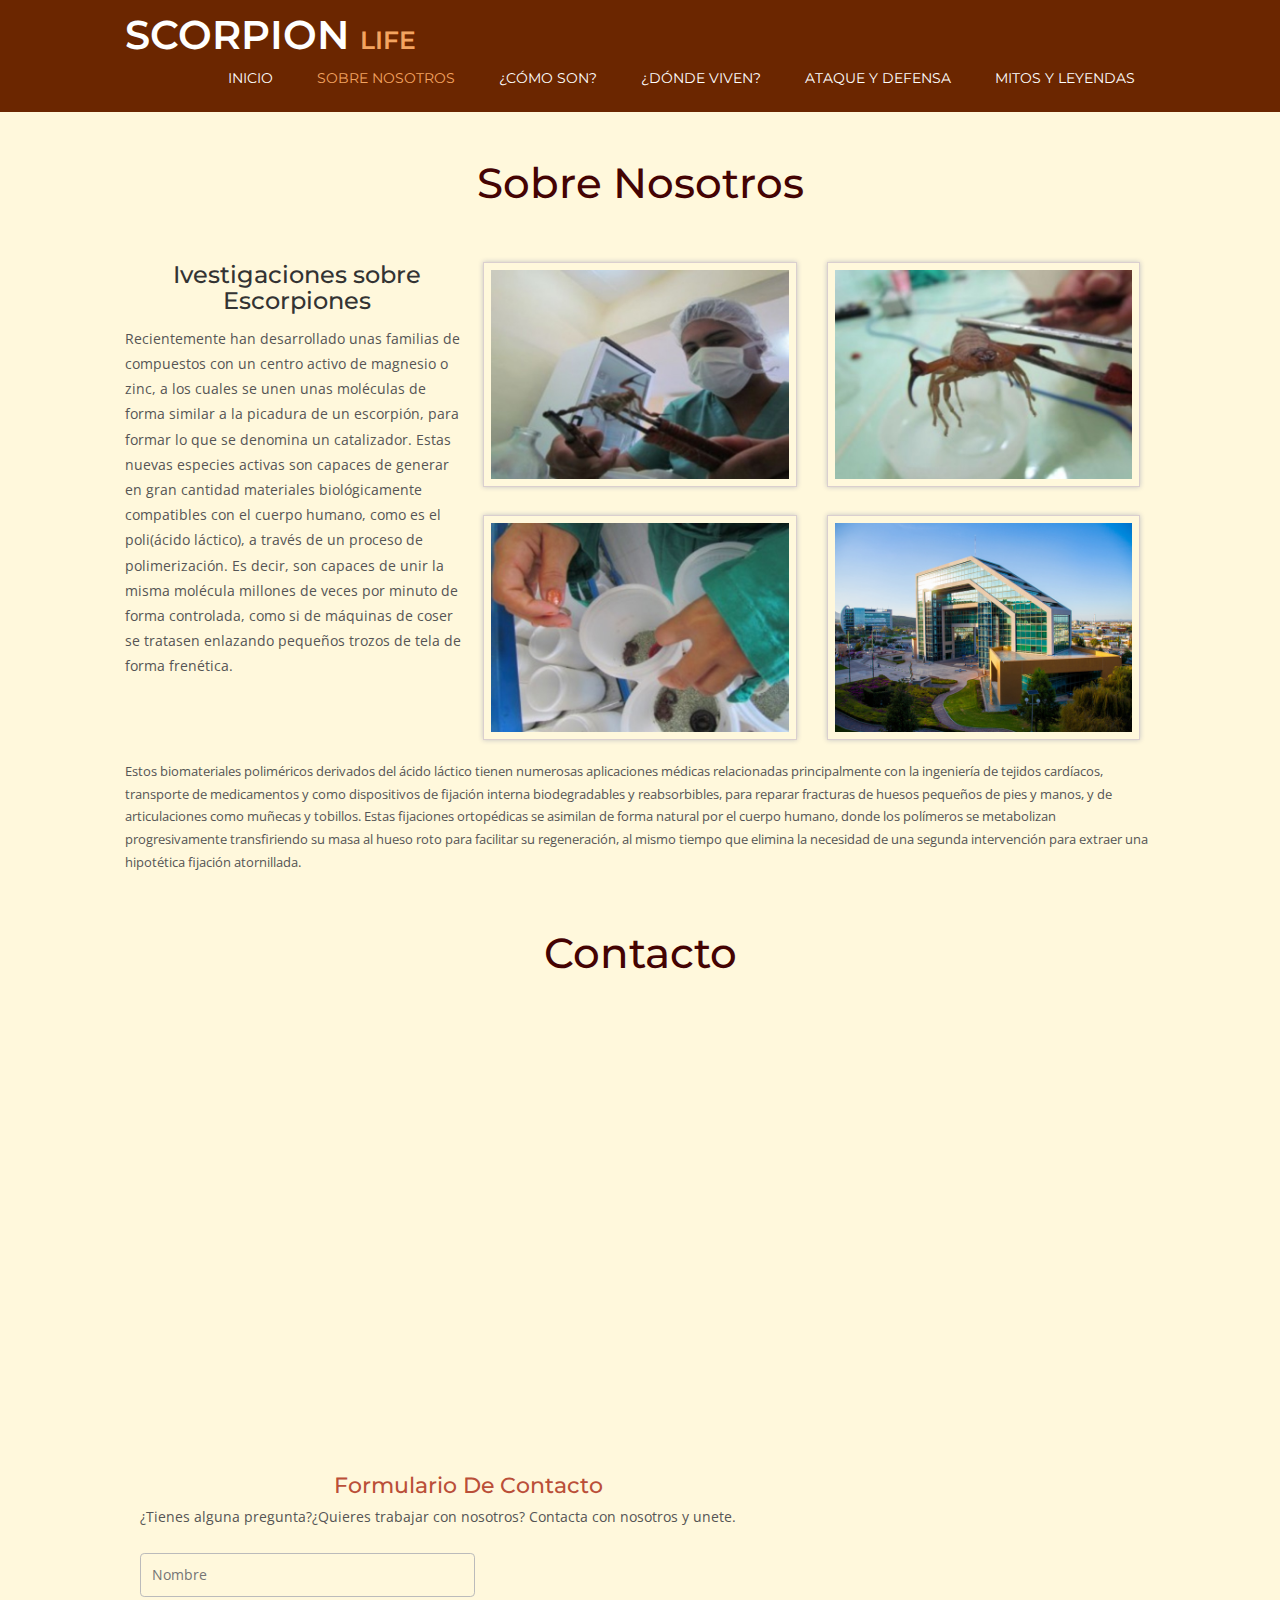
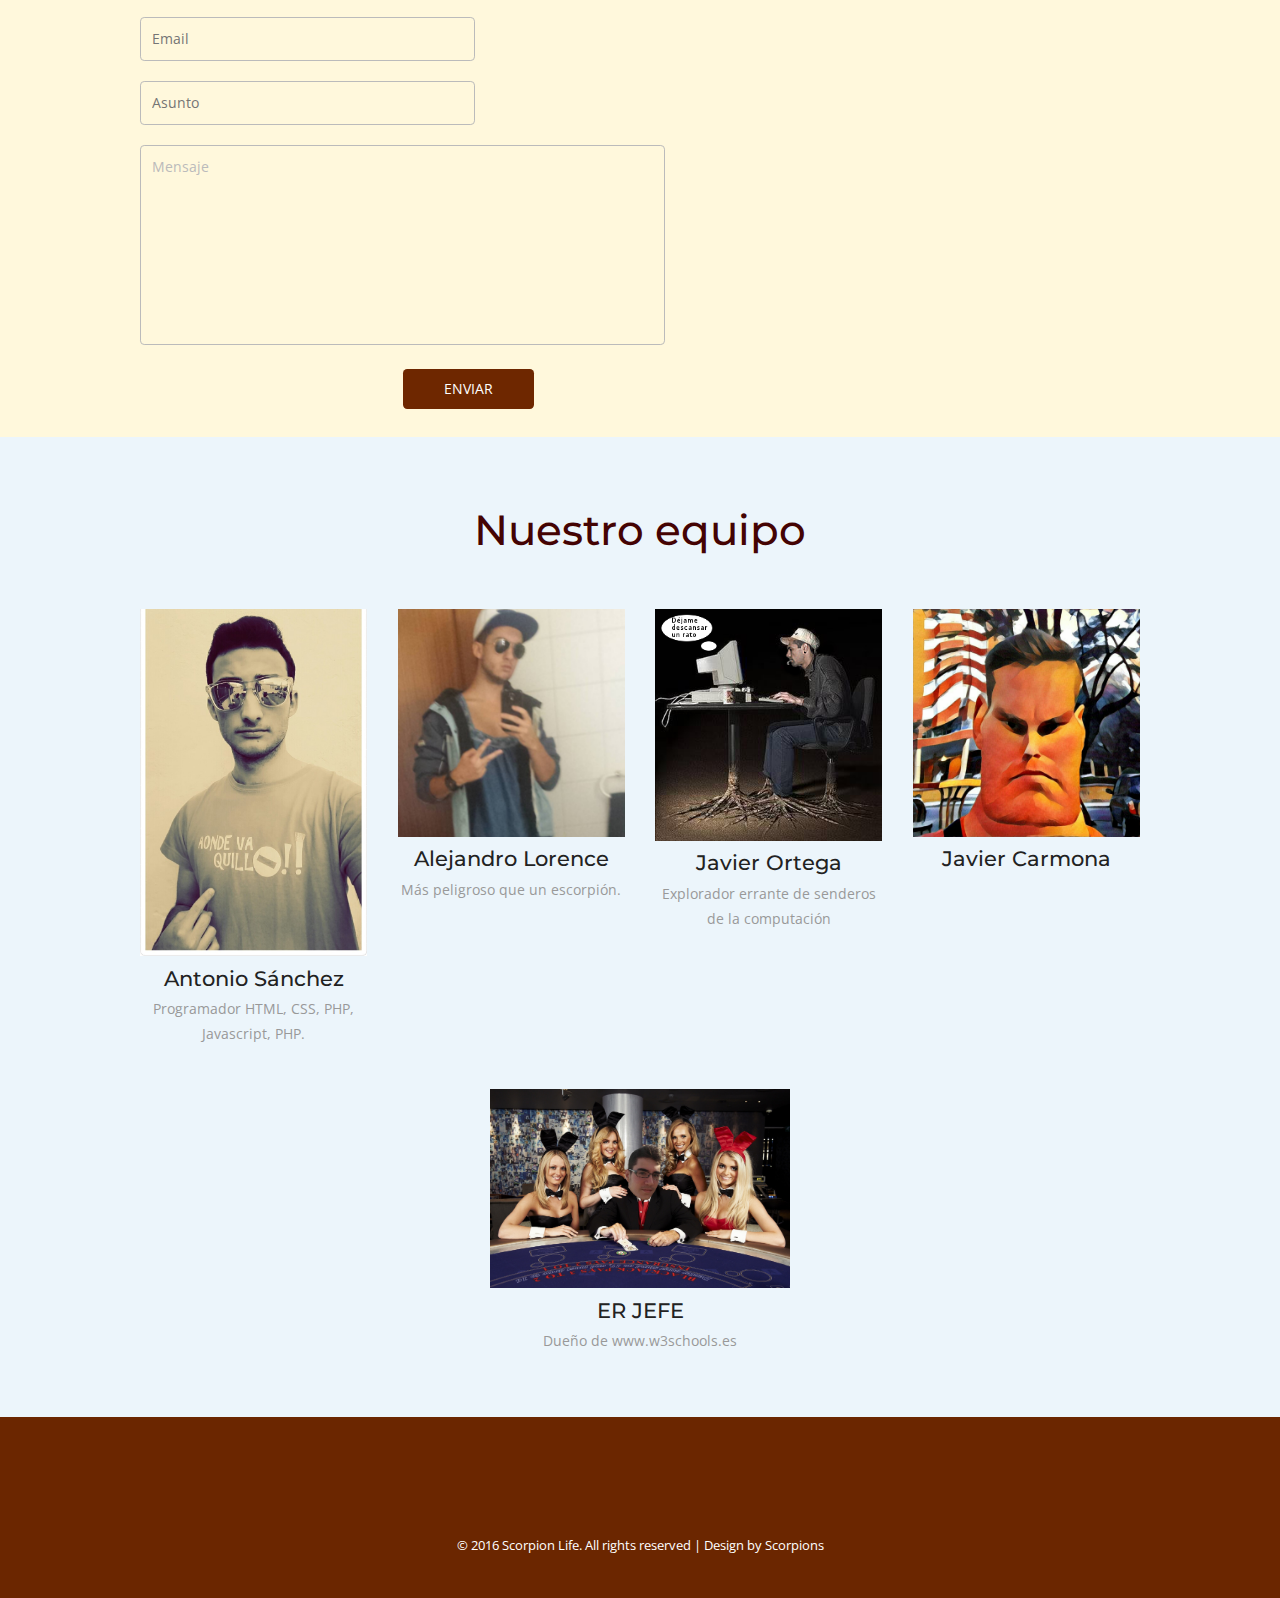
<file: about.html>
<!--A Design by W3layouts 
Author: W3layout
Author URL: http://w3layouts.com
License: Creative Commons Attribution 3.0 Unported
License URL: http://creativecommons.org/licenses/by/3.0/
-->
<!DOCTYPE html>
<html xmlns="http://www.w3.org/1999/xhtml" xml:lang="es" lang="es">
<head>
<title>Scorpion Life</title>
<!---->
<link href="css/bootstrap.css" rel="stylesheet" type="text/css" media="all" />
<link href="css/style.css" rel="stylesheet" type="text/css" media="all" />	
<!-- for-mobile-apps -->
<meta name="viewport" content="width=device-width, initial-scale=1" />
<meta charset="utf-8" />
<meta property="og:title" content="Vide" />
<meta name="keywords" content="Aquatic Life Responsive web template, Bootstrap Web Templates, Flat Web Templates, Android Compatible web template, 
Smartphone Compatible web template, free webdesigns for Nokia, Samsung, LG, SonyEricsson, Motorola web design" />
<script type="application/x-javascript"> addEventListener("load", function() { setTimeout(hideURLbar, 0); }, false);
function hideURLbar(){ window.scrollTo(0,1); } </script>
<!-- //for-mobile-apps -->
<script src="js/jquery.min.js"></script>
<script src="js/bootstrap.min.js"></script>
<!---->
</head>
<body>
		<!--header-->
			<div class="navigation">
				<div class="container">
					<div class="logo">
							<h1><a href="index.html">Scorpion <span>Life</span></a></h1>
					</div>
					<div class="navigation-right">
						<span class="menu"><img src="images/menu.png" alt="menu" /></span>
						<nav class="link-effect-3" id="link-effect-3">
							<ul class="nav1 nav nav-wil">
								<li><a data-hover="Inicio" href="index.html">Inicio</a></li>
								<li class="active"><a data-hover="Sobre Nosotros" href="about.html">Sobre Nosotros</a></li>
								<li><a data-hover="¿Cómo son?" href="comoson.html">¿Cómo son?</a></li>
								<li><a data-hover="¿Dónde viven?" href="dondeviven.html">¿Dónde viven?</a></li>
								<li><a data-hover="Ataque y Defensa" href="ataque.html">Ataque y Defensa</a></li>
								<li><a data-hover="Mitos y leyendas" href="mitosyleyendas.html">Mitos y leyendas</a></li>
							</ul>
						</nav>
							<!-- script-for-menu -->
								<script>
								   $( "span.menu" ).click(function() {
									 $( "ul.nav1" ).slideToggle( 300, function() {
									 // Animation complete.
									  });
									 });
								</script>
							<!-- /script-for-menu -->
					</div>
					<div class="clearfix"></div>
				</div>
			</div>
			<!--header-->
		<!--about-->
		<div class="content">
			<div class="about-w3">
				<div class="container"><br/>
					<h2 class="tittle">Sobre Nosotros</h2>
					<div class="about-grids">
						<div class="col-md-4 about-grid">
							<h3>Ivestigaciones sobre Escorpiones</h3>
							<p>Recientemente han desarrollado unas familias de compuestos con un centro activo de magnesio o zinc, a los cuales se unen unas moléculas de forma similar a la picadura de un escorpión, para formar lo que se denomina un catalizador. Estas nuevas especies activas son capaces de generar en gran cantidad materiales biológicamente compatibles con el cuerpo humano, como es el poli(ácido láctico), a través de un proceso de polimerización. Es decir, son capaces de unir la misma molécula millones de veces por minuto de forma controlada, como si de máquinas de coser se tratasen enlazando pequeños trozos de tela de forma frenética.</p>
							
						</div>
						<div class="col-md-8 about-grid">
							<div class="about-top">
								<div class="col-md-6 about-left">
									<div class="about-img">
										<img src="images/2.jpg" class="img-responsive gray" alt="persona_ivestigando"/>
									</div>
								</div>
								<div class="col-md-6 about-right">
									<div class="about-img">
										<img src="images/3.jpg" class="img-responsive gray" alt="escorpion"/>
									</div>
								</div>
								<div class="clearfix"></div>
							</div>
							<div class="about-top1">
								<div class="col-md-6 about-left">
									<div class="about-img">
										<img src="images/8.jpg" class="img-responsive gray" alt="persona_investigando"/>
									</div>
								</div>
								<div class="col-md-6 about-right">
									<div class="about-img">
										<img src="images/7.jpg" class="img-responsive gray" alt="centro_de_investigacion"/>
									</div>
								</div>
								<div class="clearfix"></div>
							</div>
						</div>
						<div class="clearfix"></div>
					</div>
					<p id="acercade">Estos biomateriales poliméricos derivados del ácido láctico tienen numerosas aplicaciones médicas relacionadas principalmente con la ingeniería de tejidos cardíacos, transporte de medicamentos y como dispositivos de fijación interna biodegradables y reabsorbibles, para reparar fracturas de huesos pequeños de pies y manos, y de articulaciones como muñecas y tobillos. Estas fijaciones ortopédicas se asimilan de forma natural por el cuerpo humano, donde los polímeros se metabolizan progresivamente transfiriendo su masa al hueso roto para facilitar su regeneración, al mismo tiempo que elimina la necesidad de una segunda intervención para extraer una hipotética fijación atornillada.</p>
				</div>
			</div>
			<!--about-->
				<!--principles-->
					<div class="principles-w3l">
						<div class="container">
							<h2 class="tittle">Contacto</h2>
					<div class="contact-map">
						<iframe class="map" title="mapa" src="https://www.google.com/maps/embed?pb=!1m18!1m12!1m3!1d101459.40838585416!2d-6.025098998736065!3d37.375486519043854!2m3!1f0!2f0!3f0!3m2!1i1024!2i768!4f13.1!3m3!1m2!1s0xd126c1114be6291%3A0x34f018621cfe5648!2sSevilla!5e0!3m2!1ses!2ses!4v1480673203234" style="border:0"></iframe>
					<div class="contact_top">
						<div class="col-md-8 contact_left">
							<h4>Formulario de contacto</h4>
							<p>¿Tienes alguna pregunta?¿Quieres trabajar con nosotros? Contacta con nosotros y unete.</p>
						  <form name="formulario" action="action_page.php" method="post">
							 <div class="form_details">
								  <input title="nombre" type="text" class="text" name="Nombre" placeholder="Nombre" onfocus="this.value = '';" onblur="if (this.value == '') {this.value = 'Nombre';}" required="required" />
								  <input title="email" type="text" class="text" name="Email" placeholder="Email" onfocus="this.value = '';" onblur="if (this.value == '') {this.value = 'Email';}" required="required" />
								  <input title="asunto" type="text" class="text" name="Asunto" placeholder="Asunto" onfocus="this.value = '';" onblur="if (this.value == '') {this.value = 'Asunto';}" />
								  <textarea title="mensaje" name="Mensaje" onfocus="this.value = '';" onblur="if (this.value == '') {this.value = 'Mensaje';}">Mensaje</textarea>
								  <div class="clearfix"> </div>
									 <div class="sub-button">
										<input type="submit" value="Enviar" />
									 </div>
							  </div>
							  </form>
						</div>
						<div class="clearfix"></div>
					</div>
						</div>	
							<div class="clearfix"></div>
							</div>
						</div>
					</div>
					<!--principles-->
			<!--equipo-->
			<div class="team">
				<div class="container">
					<h3 class="tittle2">Nuestro equipo</h3>
					<div class="team-grids">
						<div class="col-md-3 team-grid">
							<div class="team-img">
								<img src="images/t1.jpg" class="img-responsive" alt="persona" />
								<figure class="overlay">
									<h5>Antonio Sánchez</h5>
								</figure>
							</div>
								<h4>Antonio Sánchez</h4>
								<span>Programador HTML, CSS, PHP, Javascript, PHP.</span>
						</div>
						<div class="col-md-3 team-grid">
							<div class="team-img">
								<img src="images/t3.jpg" class="img-responsive" alt="persona" />
								<figure class="overlay">
									<h5>Alejandro Lorence</h5>
								</figure>
							</div>
							<h4>Alejandro Lorence</h4>
							<span>Más peligroso que un escorpión.</span>
						</div>
						<div class="col-md-3 team-grid">
							<div class="team-img">
								<img src="images/javi-2.png" class="img-responsive" alt="persona" />
								<figure class="overlay">
									<h5>Javier Ortega</h5>
								</figure>
							</div>
							<h4>Javier Ortega</h4>
							<span>Explorador errante de senderos de la computación</span>
						</div>
						<div class="col-md-3 team-grid">
							<div class="team-img">
								<img src="images/t5.jpg" class="img-responsive" alt="persona" />
								<figure class="overlay">
									<h5>Javier Carmona</h5>
								</figure>
							</div>
							<h4>Javier Carmona</h4>
							<span></span>
                        </div>
                        <div class="col-md-3 team-grid erjefe">
							<div class="team-img">
								<img src="images/ERjefeok.jpg" class="img-responsive" alt="persona" />
								<figure class="overlay">
									<h5>Salvador Castillo</h5>
								</figure>
							</div>
							<h4>ER JEFE</h4>
							<span>Dueño de www.w3schools.es</span>
						</div>
						<div class="clearfix"></div>
					</div>
				</div>
		</div>
			<!-- footer -->
				<div class="footer-agileinfo">
					
						<p class="copy-right">&copy; 2016 Scorpion Life. All rights reserved | Design by Scorpions</p>
				</div>
				<!-- //footer -->
</body>
</html>
</file>
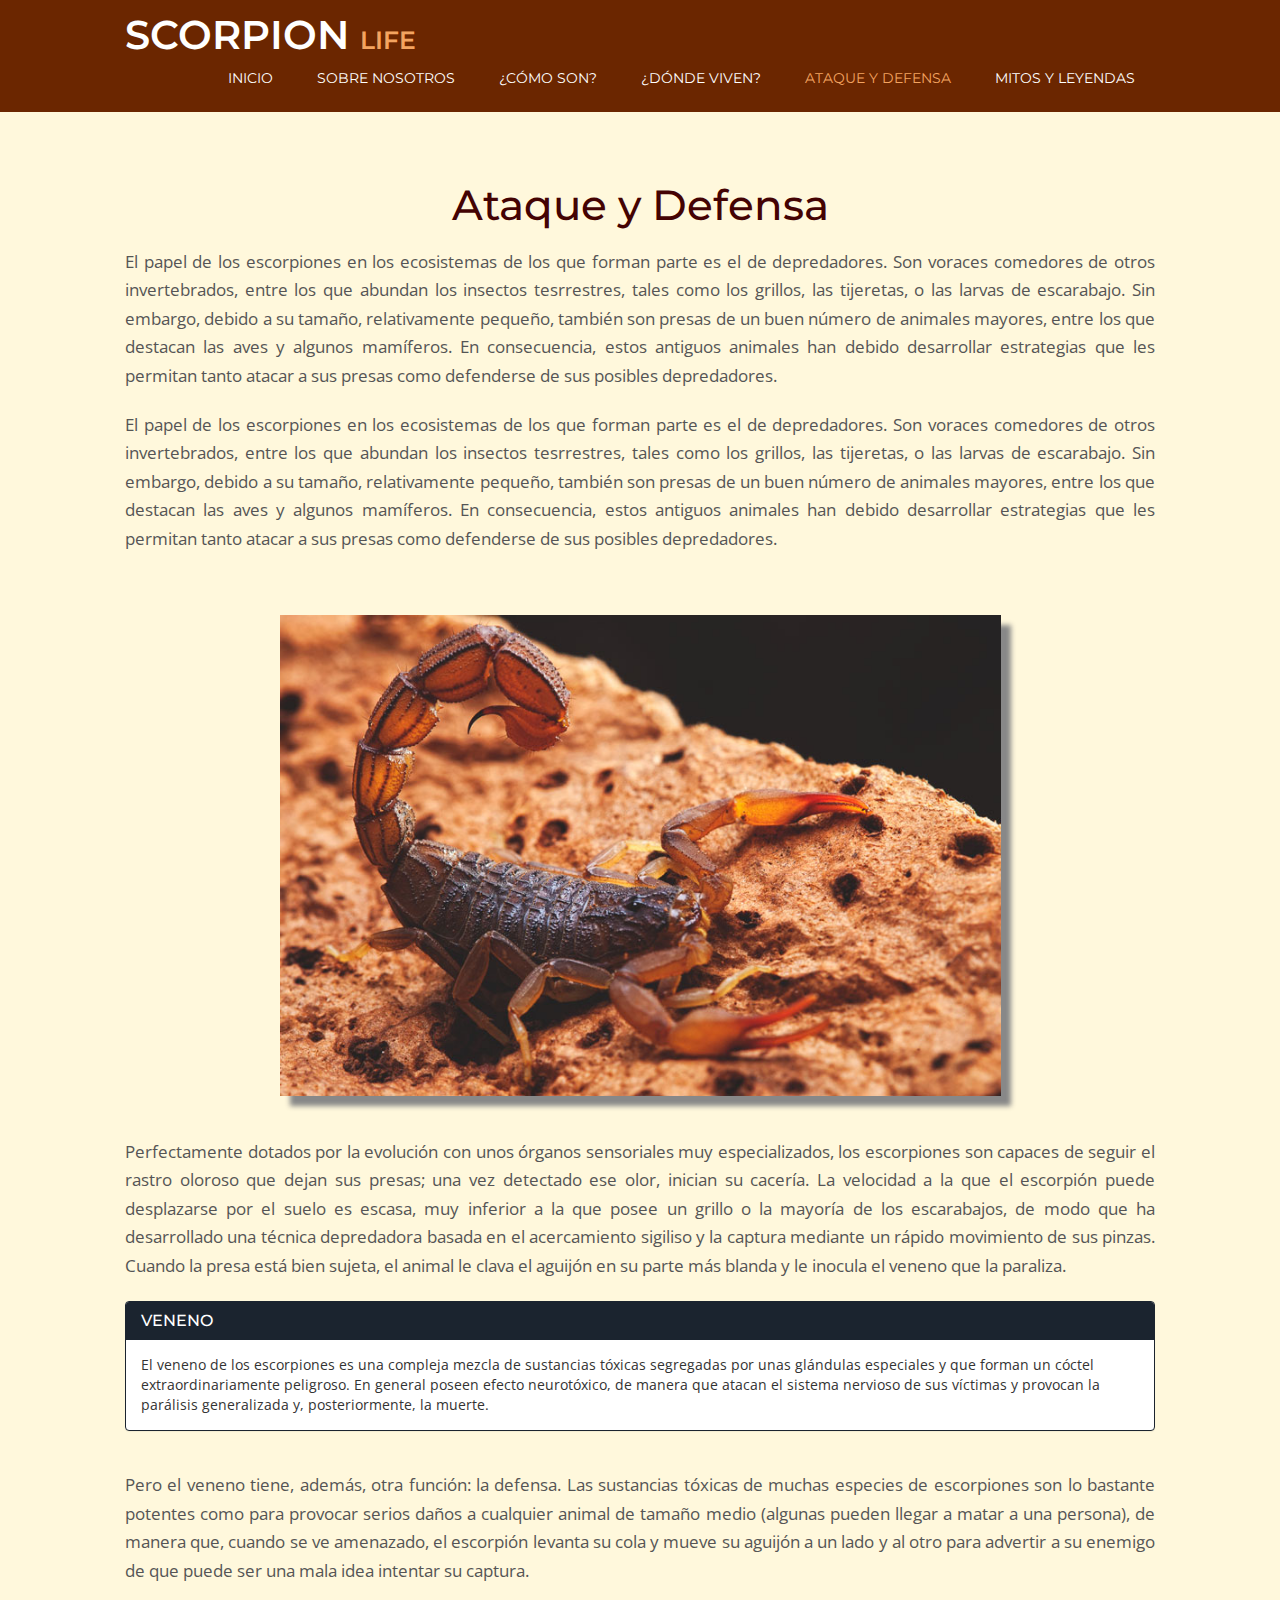
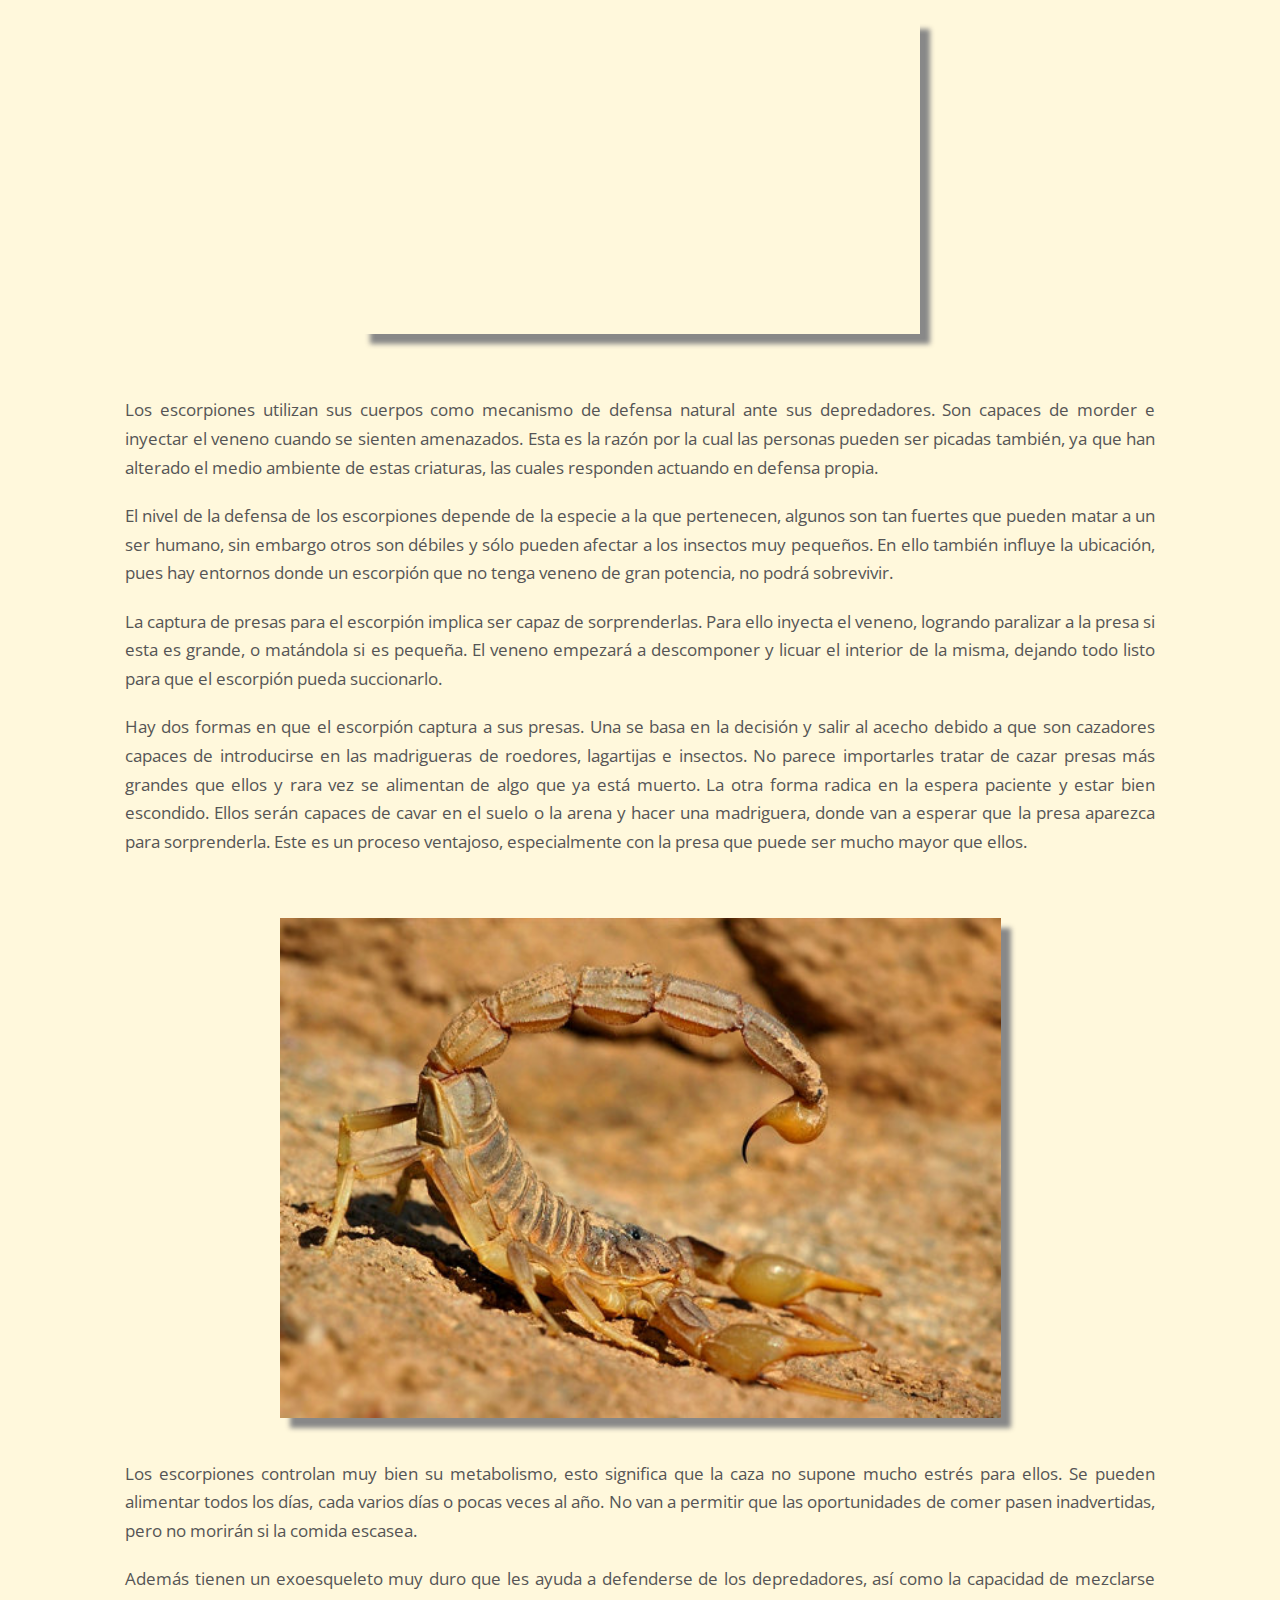
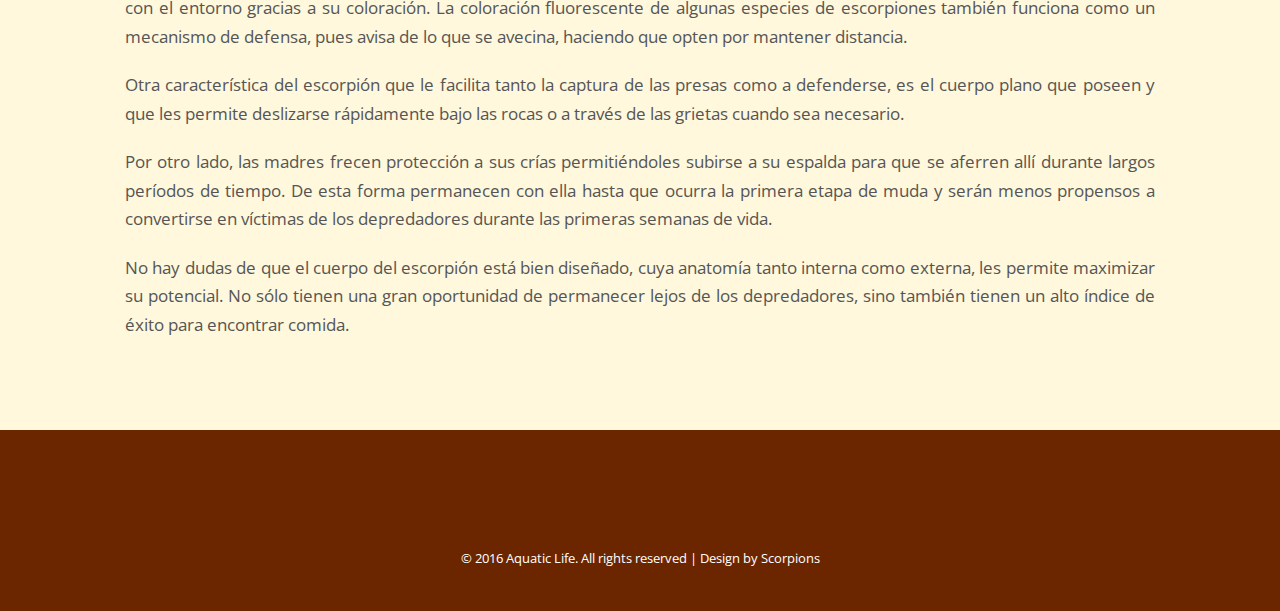
<file: ataque.html>
<!--A Design by W3layouts 
Author: W3layout
Author URL: http://w3layouts.com
License: Creative Commons Attribution 3.0 Unported
License URL: http://creativecommons.org/licenses/by/3.0/
-->
<!DOCTYPE html>
<html xmlns="http://www.w3.org/1999/xhtml" xml:lang="es" lang="es">
<head>
<title>Scorpion Life | Ataque y Defensa</title>
<!---->
<link href="css/bootstrap.css" rel="stylesheet" type="text/css" media="all" />
<link href="css/style.css" rel="stylesheet" type="text/css" media="all" />	
<!-- for-mobile-apps -->
<meta name="viewport" content="width=device-width, initial-scale=1" />
<meta charset="utf-8" />
<meta property="og:title" content="Vide" />
<meta name="keywords" content="Aquatic Life Responsive web template, Bootstrap Web Templates, Flat Web Templates, Android Compatible web template, 
Smartphone Compatible web template, free webdesigns for Nokia, Samsung, LG, SonyEricsson, Motorola web design" />
<script type="application/x-javascript"> addEventListener("load", function() { setTimeout(hideURLbar, 0); }, false);
function hideURLbar(){ window.scrollTo(0,1); } </script>
<!-- //for-mobile-apps -->
<script src="js/jquery.min.js"></script>
<script src="js/bootstrap.min.js"></script>
<!---->

<!---->
</head>
<body>
		<!--header-->
			<div class="navigation">
				<div class="container">
					<div class="logo">
						<h1><a href="index.html">Scorpion <span>Life</span></a></h1>
					</div>
					<div class="navigation-right">
						<span class="menu"><img src="images/menu.png" alt="Imagen menú" /></span>
						<nav class="link-effect-3" id="link-effect-3">
							<ul class="nav1 nav nav-wil">
								<li><a data-hover="Inicio" href="index.html">Inicio</a></li>
								<li><a data-hover="Sobre Nosotros" href="about.html">Sobre Nosotros</a></li>
								<li><a data-hover="¿Cómo son?" href="comoson.html">¿Cómo son?</a></li>
								<li><a data-hover="¿Dónde viven?" href="dondeviven.html">¿Dónde viven?</a></li>
								<li class="active"><a data-hover="Ataque y Defensa" href="ataque.html">Ataque y Defensa</a></li>
								<li><a data-hover="Mitos y leyendas" href="mitosyleyendas.html">Mitos y leyendas</a></li>
							</ul>
						</nav>
							<!-- script-for-menu -->
								<script>
								   $( "span.menu" ).click(function() {
									 $( "ul.nav1" ).slideToggle( 300, function() {
									 // Animation complete.
									  });
									 });
								</script>
							<!-- /script-for-menu -->
					</div>
					<div class="clearfix"></div>
				</div>
			</div>
		<!--header-->	
	<!--Codes-->		
	<div class="content">
		<div class="page-w3">
			<div class="container">
				<div class="short-heading">
					<h2 class="tittle">Ataque y Defensa</h2>
					
<br />					
<p>El papel de los escorpiones en los ecosistemas de los que forman parte es el de depredadores. Son voraces comedores de otros invertebrados, entre los que abundan los insectos tesrrestres, tales como los grillos, las tijeretas, o las larvas de escarabajo. Sin embargo, debido a su tamaño, relativamente pequeño, también son presas de un buen número de animales mayores, entre los que destacan las aves y algunos mamíferos. En consecuencia, estos antiguos animales han debido desarrollar estrategias que les permitan tanto atacar a sus presas como defenderse de sus posibles depredadores.</p>					
<br />
<p>El papel de los escorpiones en los ecosistemas de los que forman parte es el de depredadores. Son voraces comedores de otros invertebrados, entre los que abundan los insectos tesrrestres, tales como los grillos, las tijeretas, o las larvas de escarabajo. Sin embargo, debido a su tamaño, relativamente pequeño, también son presas de un buen número de animales mayores, entre los que destacan las aves y algunos mamíferos. En consecuencia, estos antiguos animales han debido desarrollar estrategias que les permitan tanto atacar a sus presas como defenderse de sus posibles depredadores.</p>
<br />
<img class="imagenes_centradas" src="images/ataque-escorpion1.jpg" alt="imagen escorpión" />
<p>Perfectamente dotados por la evolución con unos órganos sensoriales muy especializados, los escorpiones son capaces de seguir el rastro oloroso que dejan sus presas; una vez detectado ese olor, inician su cacería. La velocidad a la que el escorpión puede desplazarse por el suelo es escasa, muy inferior a la que posee un grillo o la mayoría de los escarabajos, de modo que ha desarrollado una técnica depredadora basada en el acercamiento sigiliso y la captura mediante un rápido movimiento de sus pinzas. Cuando la presa está bien sujeta, el animal le clava el aguijón en su parte más blanda y le inocula el veneno que la paraliza.</p>
<br />
<div class="panel panel-primary">
	<div class="panel-heading">
	  <h3 class="panel-title">VENENO</h3>
	</div>
	<div class="panel-body">
      El veneno de los escorpiones es una compleja mezcla de sustancias tóxicas segregadas por unas glándulas especiales y que forman un cóctel extraordinariamente peligroso.
      En general poseen efecto neurotóxico, de manera que atacan el sistema nervioso de sus víctimas y provocan la parálisis generalizada y, posteriormente, la muerte.
	</div>
</div>
<br />
<p>Pero el veneno tiene, además, otra función: la defensa. Las sustancias tóxicas de muchas especies de escorpiones son lo bastante potentes como para provocar serios daños a cualquier animal de tamaño medio (algunas pueden llegar a matar a una persona), de manera que, cuando se ve amenazado, el escorpión levanta su cola y mueve su aguijón a un lado y al otro para advertir a su enemigo de que puede ser una mala idea intentar su captura.</p>
<br />
<div id="videoyoutube">
<iframe src="https://www.youtube.com/embed/lYnbmXb5Co4?autoplay=1&amp;wmode=transparent&rel=0&amp;controls=0&amp;showinfo=0"  title="video escorpión"></iframe>
</div>
<br />
<p>Los escorpiones utilizan sus cuerpos como mecanismo de defensa natural ante sus depredadores. Son capaces de morder e inyectar el veneno cuando se sienten amenazados. Esta es la razón por la cual las personas pueden ser picadas también, ya que han alterado el medio ambiente de estas criaturas, las cuales responden  actuando en defensa propia.</p>
<br />
<p>El nivel de la defensa de los escorpiones depende de la especie  a la que pertenecen, algunos son tan fuertes que pueden matar a un ser humano, sin embargo otros son débiles y sólo pueden afectar a los insectos muy pequeños. En ello también influye la ubicación, pues hay entornos donde un escorpión que no tenga veneno de gran potencia, no podrá sobrevivir.</p>
<br />
<p>La captura de presas para el escorpión implica ser capaz de sorprenderlas. Para ello inyecta el veneno, logrando paralizar a la presa si esta es grande, o matándola si es pequeña.  El veneno empezará a descomponer y licuar el interior de la misma, dejando todo listo para que el escorpión pueda succionarlo.</p>
<br />
<p>Hay dos formas en que el escorpión captura a sus presas. Una se basa en la decisión y salir al acecho debido a que son cazadores capaces de introducirse en las madrigueras de roedores, lagartijas e insectos. No parece importarles tratar de cazar presas más grandes que ellos y rara vez se alimentan de algo que ya está muerto. La otra forma radica en la espera paciente y estar bien escondido. Ellos serán capaces de cavar en el suelo o la arena y hacer una madriguera, donde van a esperar que la presa aparezca para sorprenderla.  Este es un proceso ventajoso, especialmente con la presa que puede ser mucho mayor que ellos.</p>
<br />
<img class="imagenes_centradas" src="images/escorp1.jpg" alt="imagen de escorpión" />
<p>Los escorpiones controlan muy bien su metabolismo, esto significa que la caza no supone mucho estrés para ellos. Se pueden alimentar todos los días, cada varios días o pocas veces al año. No van a permitir que las oportunidades de comer pasen inadvertidas, pero no morirán si la comida escasea.</p>
<br />
<p>Además tienen un exoesqueleto muy duro que les ayuda a defenderse de los depredadores, así como la capacidad de mezclarse con el entorno gracias a su coloración. La coloración fluorescente de algunas especies de escorpiones también funciona como un mecanismo de defensa, pues avisa de lo que se avecina, haciendo que opten por  mantener distancia.</p>
<br />
<p>Otra característica del escorpión que le facilita tanto la captura de las presas como a defenderse, es el cuerpo plano que poseen y que les permite  deslizarse rápidamente bajo las rocas o a través de las grietas cuando sea necesario.</p>
<br />
<p>Por otro lado, las madres frecen protección a sus crías permitiéndoles  subirse a su espalda para que se aferren allí durante largos períodos de tiempo. De esta forma permanecen con ella hasta que ocurra la primera etapa de muda y serán menos propensos a convertirse en víctimas de los depredadores durante las primeras semanas de vida.</p>
<br />
<p>No hay dudas de que el cuerpo del escorpión está bien diseñado, cuya anatomía tanto interna como externa, les permite maximizar su potencial. No sólo tienen una gran oportunidad de permanecer lejos de los depredadores, sino también tienen un alto índice de éxito para encontrar comida.</p>
<br />
			</div>
		</div>
	</div>
</div>
			<!-- footer -->
			<div class="footer-agileinfo">
					<div class="container">
						<p class="copy-right">&copy; 2016 Aquatic Life. All rights reserved | Design by Scorpions</p>
					</div>
				</div>
				<!-- //footer -->
</body>
</html>
</file>
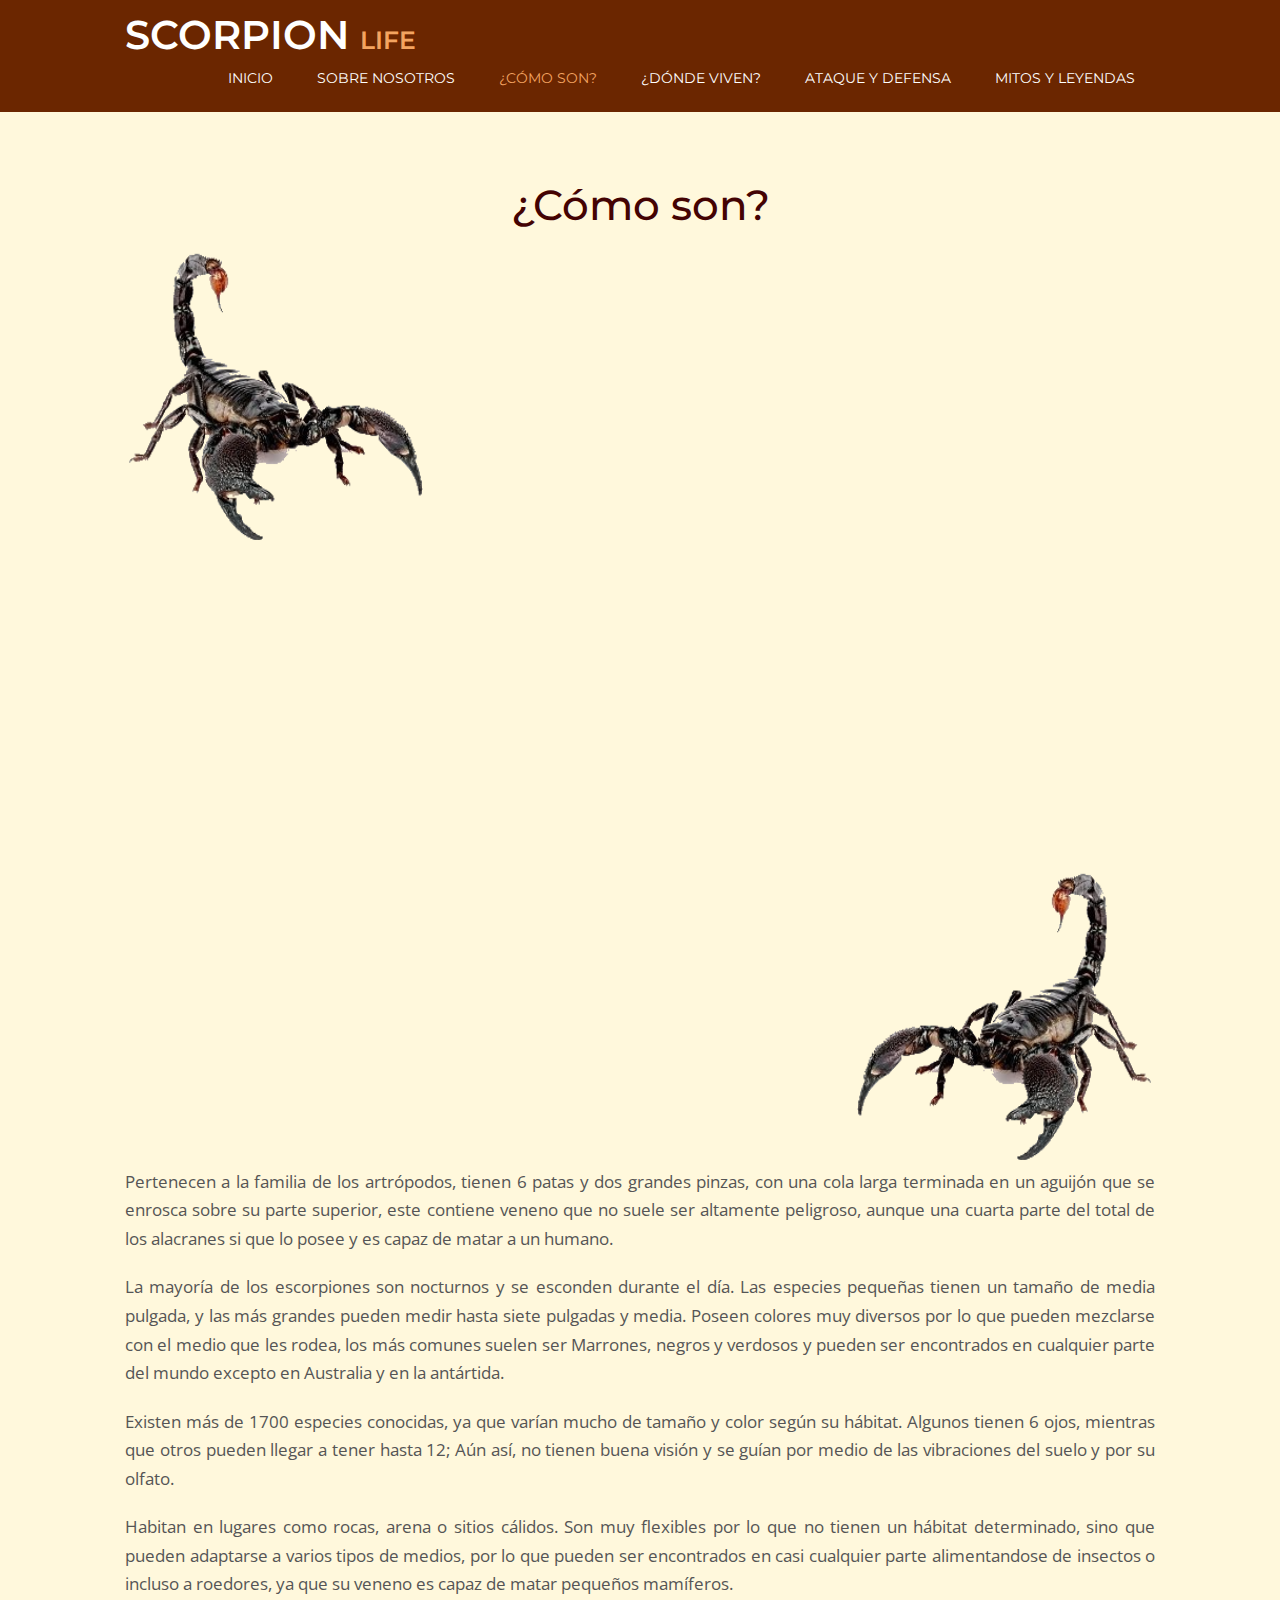
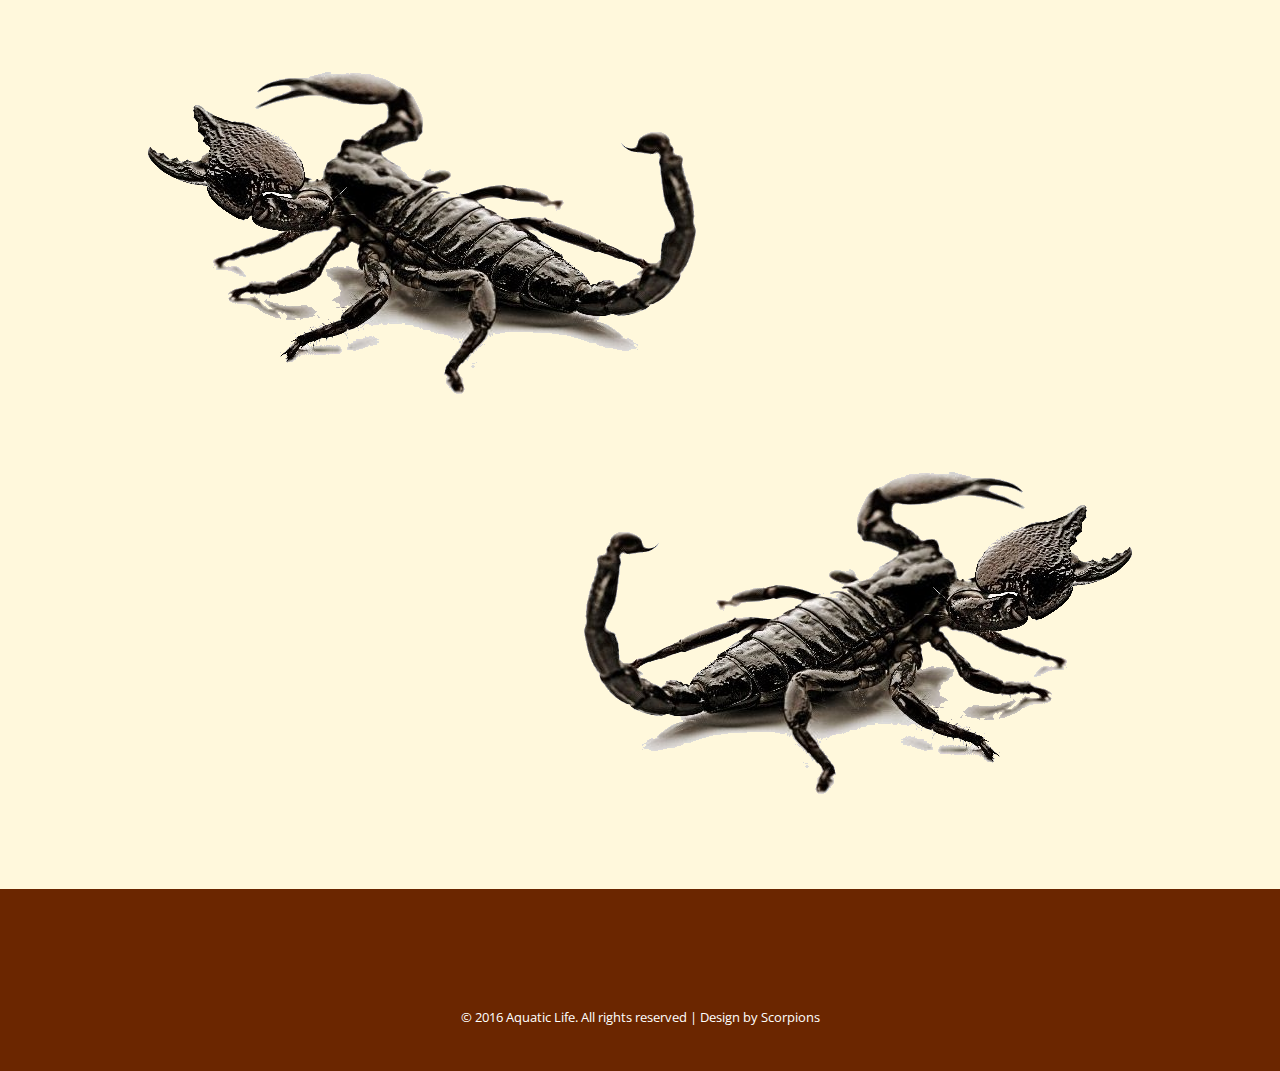
<file: comoson.html>
<!--A Design by W3layouts 
Author: W3layout
Author URL: http://w3layouts.com
License: Creative Commons Attribution 3.0 Unported
License URL: http://creativecommons.org/licenses/by/3.0/
-->
<!DOCTYPE html>
<html xmlns="http://www.w3.org/1999/xhtml" xml:lang="es" lang="es">
<head>
<title>Scorpion life</title>
<!---->
<link href="css/bootstrap.css" rel="stylesheet" type="text/css" media="all" />
<link href="css/style.css" rel="stylesheet" type="text/css" media="all" />	
<!-- for-mobile-apps -->
<meta name="viewport" content="width=device-width, initial-scale=1" />
<meta charset="utf-8" />
<meta property="og:title" content="Vide" />
<meta name="keywords" content="Aquatic Life Responsive web template, Bootstrap Web Templates, Flat Web Templates, Android Compatible web template, 
Smartphone Compatible web template, free webdesigns for Nokia, Samsung, LG, SonyEricsson, Motorola web design" />
<script type="application/x-javascript"> addEventListener("load", function() { setTimeout(hideURLbar, 0); }, false);
function hideURLbar(){ window.scrollTo(0,1); } </script>
<!-- //for-mobile-apps -->
<script src="js/jquery.min.js"></script>
<script src="js/bootstrap.min.js"></script>
<!---->
</head>
<body>
	<!--header-->
			<div class="navigation">
				<div class="container">
					<div class="logo">
							<h1><a href="index.html">Scorpion <span>Life</span></a></h1>
					</div>
					<div class="navigation-right">
						<span class="menu"><img src="images/menu.png" alt="menu" /></span>
						<nav class="link-effect-3" id="link-effect-3">
							<ul class="nav1 nav nav-wil">
								<li><a data-hover="Inicio" href="index.html">Inicio</a></li>
								<li><a data-hover="Sobre Nosotros" href="about.html">Sobre Nosotros</a></li>
								<li class="active"><a data-hover="¿Cómo son?" href="comoson.html">¿Cómo son?</a></li>
								<li><a data-hover="¿Dónde viven?" href="dondeviven.html">¿Dónde viven?</a></li>
								<li><a data-hover="Ataque y Defensa" href="ataque.html">Ataque y Defensa</a></li>
								<li><a data-hover="Mitos y leyendas" href="mitosyleyendas.html">Mitos y leyendas</a></li>
							</ul>
						</nav>
							<!-- script-for-menu -->
								<script>
								   $( "span.menu" ).click(function() {
									 $( "ul.nav1" ).slideToggle( 300, function() {
									 // Animation complete.
									  });
									 });
								</script>
							<!-- /script-for-menu -->
					</div>
					<div class="clearfix"></div>
				</div>
			</div>
		
            <div class="content">
			    <div class="contact-w3l">
				    <div class="container">
                        <h2 class="tittle">¿Cómo son?</h2><br />
                        
                        <div class="left">
                            <img id="imgcomosonleft" alt="Escorpion" src="images/comoson11.png" />
                        </div>
                        
                        <div class="center">
                            <iframe class="framing" title="videoescorpion" src="https://www.youtube.com/embed/LBtuSb1j9VI" allowfullscreen="allowfullscreen" ></iframe>
                        </div>
                        
                        <div class="right">
                            <img id="imgcomosonright" alt="Escorpion" src="images/comoson1.png" />
                        </div>

                        <p>Pertenecen a la familia de los artrópodos, tienen 6 patas y dos grandes pinzas, con una cola larga terminada en un aguijón que se enrosca sobre su parte superior, este contiene veneno que no suele ser altamente peligroso, aunque una cuarta parte del total  de los alacranes si que lo posee y es capaz de matar a un humano.</p><br />

                        <p>La mayoría de los escorpiones son nocturnos y se esconden durante el día. 
                        Las especies pequeñas tienen un tamaño de media pulgada, y las más grandes pueden medir hasta siete pulgadas y media.
                        Poseen colores muy diversos por lo que pueden mezclarse con el medio que les rodea, los más comunes suelen ser Marrones, negros y verdosos y pueden ser encontrados en cualquier parte del mundo excepto en Australia y en la antártida.</p><br />

                        <p>Existen más de 1700 especies conocidas, ya que varían mucho de tamaño y color según su hábitat. Algunos tienen 6 ojos, mientras que otros pueden llegar a tener hasta 12; Aún así, no tienen buena visión y se guían por medio de las vibraciones del suelo y por su olfato.</p><br />

                        <p>Habitan en lugares como rocas, arena o sitios cálidos. Son muy flexibles por lo que no tienen un hábitat determinado, sino que pueden adaptarse a varios tipos de medios, por lo que pueden ser encontrados en casi cualquier parte alimentandose de insectos o incluso a roedores, ya que su veneno es capaz de matar pequeños mamíferos.</p><br />
                        
                        <div class="left">
                            <img alt="Escorpion" src="images/comoson22.png" />
                        </div>
                        
                        <div class="right">
                            <img alt="Escorpion" src="images/comoson2.png" />
                        </div>
                        
                    </div>
                </div>
            </div>


			<!-- footer -->
			<div class="footer-agileinfo">
					<div class="container">
					<p class="copy-right">&copy; 2016 Aquatic Life. All rights reserved | Design by Scorpions</p>
					</div>
            </div>
				<!-- //footer -->
</body>
</html>
</file>
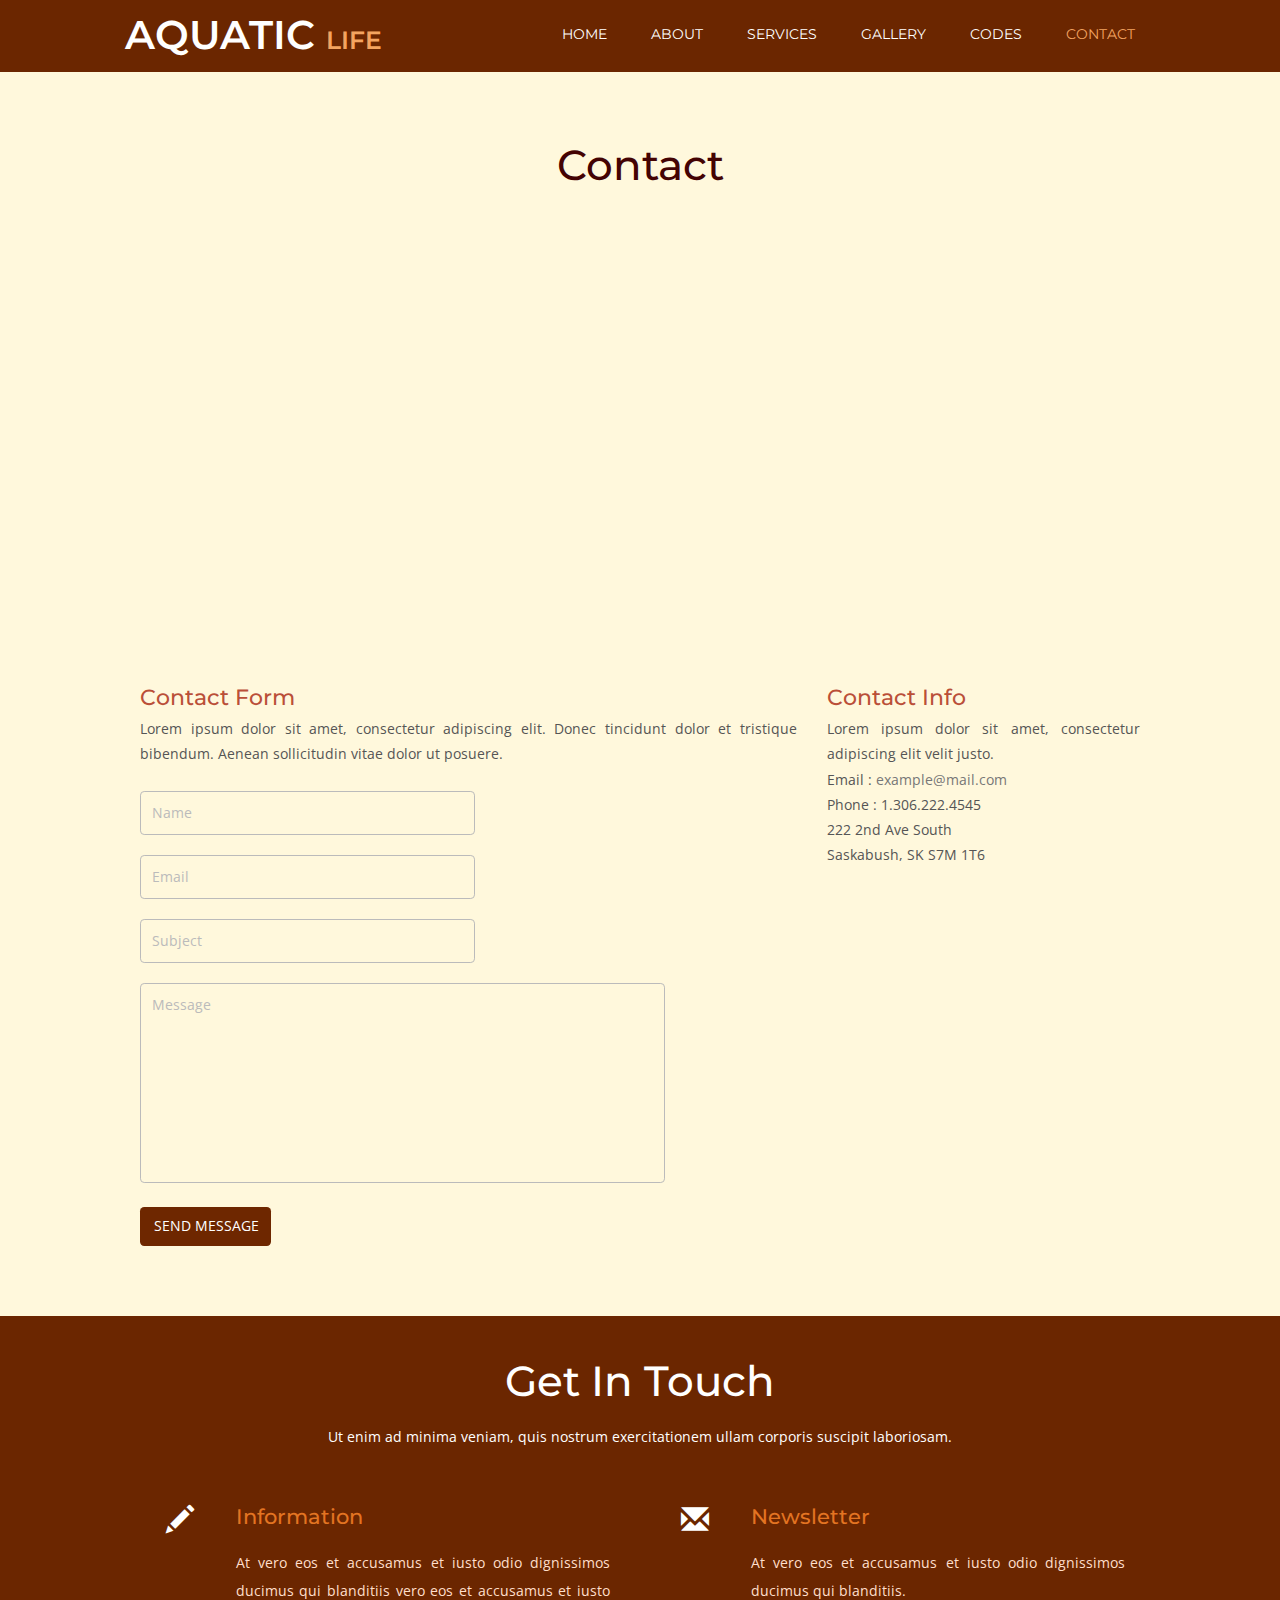
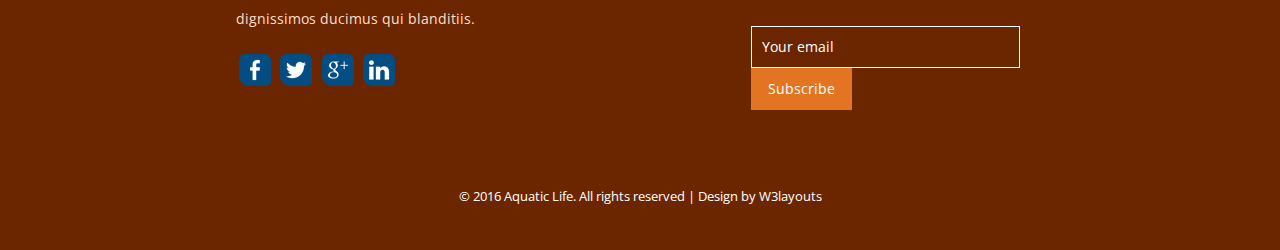
<file: contact.html>
<!--A Design by W3layouts 
Author: W3layout
Author URL: http://w3layouts.com
License: Creative Commons Attribution 3.0 Unported
License URL: http://creativecommons.org/licenses/by/3.0/
-->
<!DOCTYPE html>
<html>
<head>
<title>Aquatic Life  a Animals & Pets Category Flat Bootstrap Responsive website Template | Contact :: w3layouts</title>
<!---->
<link href="css/bootstrap.css" rel="stylesheet" type="text/css" media="all" />
<link href="css/style.css" rel="stylesheet" type="text/css" media="all" />	
<!-- for-mobile-apps -->
<meta name="viewport" content="width=device-width, initial-scale=1">
<meta http-equiv="Content-Type" content="text/html; charset=utf-8" />
<meta property="og:title" content="Vide" />
<meta name="keywords" content="Aquatic Life Responsive web template, Bootstrap Web Templates, Flat Web Templates, Android Compatible web template, 
Smartphone Compatible web template, free webdesigns for Nokia, Samsung, LG, SonyEricsson, Motorola web design" />
<script type="application/x-javascript"> addEventListener("load", function() { setTimeout(hideURLbar, 0); }, false);
function hideURLbar(){ window.scrollTo(0,1); } </script>
<!-- //for-mobile-apps -->
<script src="js/jquery.min.js"></script>
<script src="js/bootstrap.min.js"></script>
<!---->
<link href='//fonts.googleapis.com/css?family=Montserrat:400,700' rel='stylesheet' type='text/css'>
<link href='//fonts.googleapis.com/css?family=Open+Sans:400,800italic,800,700italic,700,600italic,600,400italic,300italic,300' rel='stylesheet' type='text/css'>
<!---->
</head>
<body>
	<!--header-->
			<div class="navigation">
				<div class="container">
					<div class="logo">
							<h1><a href="index.html">Aquatic <span>Life</span></a></h1>
					</div>
					<div class="navigation-right">
						<span class="menu"><img src="images/menu.png" alt=" " /></span>
						<nav class="link-effect-3" id="link-effect-3">
							<ul class="nav1 nav nav-wil">
								<li><a data-hover="Home" href="index.html">Home</a></li>
								<li><a data-hover="About" href="about.html">About</a></li>
								<li><a data-hover="Services" href="services.html" >Services</a></li>
								<li><a data-hover="Gallery" href="gallery.html">Gallery</a></li>
								<li><a data-hover="Codes" href="codes.html">Codes</a></li>
								<li class="active"><a data-hover="Contact" href="contact.html">Contact</a></li>
							</ul>
						</nav>
							<!-- script-for-menu -->
								<script>
								   $( "span.menu" ).click(function() {
									 $( "ul.nav1" ).slideToggle( 300, function() {
									 // Animation complete.
									  });
									 });
								</script>
							<!-- /script-for-menu -->
					</div>
					<div class="clearfix"></div>
				</div>
			</div>
			<!--header-->	
		<!--Contact-->
		<div class="content">
			<div class="contact-w3l">
				<div class="container">
					<h2 class="tittle">Contact</h2>
					<div class="contact-map">
						<iframe src="https://www.google.com/maps/embed?pb=!1m18!1m12!1m3!1d4056082.450458912!2d-94.71638517443044!3d45.41210818055206!2m3!1f0!2f0!3f0!3m2!1i1024!2i768!4f13.1!3m3!1m2!1s0x52b4a9afce7c8457%3A0x2e8b0a27077a413a!2sUSAquatic Lifes%2C+Inc.!5e0!3m2!1sen!2sin!4v1463640312938"  frameborder="0" style="border:0" allowfullscreen></iframe>
					<div class="contact_top">
						<div class="col-md-8 contact_left">
							<h4>Contact Form</h4>
							<p>Lorem ipsum dolor sit amet, consectetur adipiscing elit. Donec tincidunt dolor et tristique bibendum. Aenean sollicitudin vitae dolor ut posuere.</p>
						  <form action="#" method="post">
							 <div class="form_details">
								  <input type="text" class="text" value="Name" onfocus="this.value = '';" onblur="if (this.value == '') {this.value = 'Name';}">
								  <input type="text" class="text" value="Email" onfocus="this.value = '';" onblur="if (this.value == '') {this.value = 'Email';}">
								  <input type="text" class="text" value="Subject" onfocus="this.value = '';" onblur="if (this.value == '') {this.value = 'Subject';}">
								  <textarea onfocus="this.value = '';" onblur="if (this.value == '') {this.value = 'Message';}">Message</textarea>
								  <div class="clearfix"> </div>
									 <div class="sub-button">
										<input type="submit" value="Send message">
									 </div>
							  </div>
							  </form>
						</div>
						<div class="col-md-4 company-right">
							   <div class="company_ad">
									<h4>Contact Info</h4>
									 <p>Lorem ipsum dolor sit amet, consectetur adipiscing elit velit justo.</p>
									<address>
										 <p>Email : <a href="mailto:example@mail.com">example@mail.com</a></p>
										 <p>Phone : 1.306.222.4545</p>
										 <p>222 2nd Ave South</p>
										 <p>Saskabush, SK   S7M 1T6</p>
									</address>
								</div>
						</div>	
						<div class="clearfix"> </div>
					</div>
				</div>
			</div>
		</div>
		<!-- footer -->
				<div class="footer-agileinfo">
					<div class="container">
						<h3>Get In Touch</h3>
						<p class="para">Ut enim ad minima veniam, quis nostrum exercitationem ullam corporis suscipit laboriosam.</p>
						<div class="footer-grids">
							<div class="col-md-6 footer-grid">
								<div class="col-sm-2 footer-left">
									<i class="glyphicon glyphicon-pencil" aria-hidden="true"></i>
								</div>
								<div class="col-sm-10 footer-right">
									<h4>Information</h4>
									<p>At vero eos et accusamus et iusto odio dignissimos ducimus
									qui blanditiis vero eos et accusamus et iusto dignissimos ducimus
									qui blanditiis.</p>
									<div class="social-icon">
										<a href="#"><i class="icon"></i></a>
										<a href="#"><i class="icon1"></i></a>
										<a href="#"><i class="icon2"></i></a>
										<a href="#"><i class="icon3"></i></a>
									</div>
								</div>
								<div class="clearfix"></div>
							</div>
							<div class="col-md-6 footer-grid">
								<div class="col-sm-2 footer-left">
									<i class="glyphicon glyphicon-envelope" aria-hidden="true"></i>
								</div>
								<div class="col-sm-10 footer-right">
									<h4>Newsletter</h4>
									<p>At vero eos et accusamus et iusto odio dignissimos ducimus
									qui blanditiis.</p>
									<form action="#" method="post">
										<input type="text" name="Your email" value="Your email" onfocus="this.value = '';" onblur="if (this.value == '') {this.value = 'Your email';}" required="">
										<input type="submit" value="Subscribe">
									</form>
								</div>
								<div class="clearfix"></div>
							</div>
							<div class="clearfix"></div>
						</div>
						<p class="copy-right">&copy; 2016 Aquatic Life. All rights reserved | Design by <a href="http://w3layouts.com/">W3layouts</a></p>
					</div>
				</div>
				<!-- //footer -->
</body>
</html>
</file>
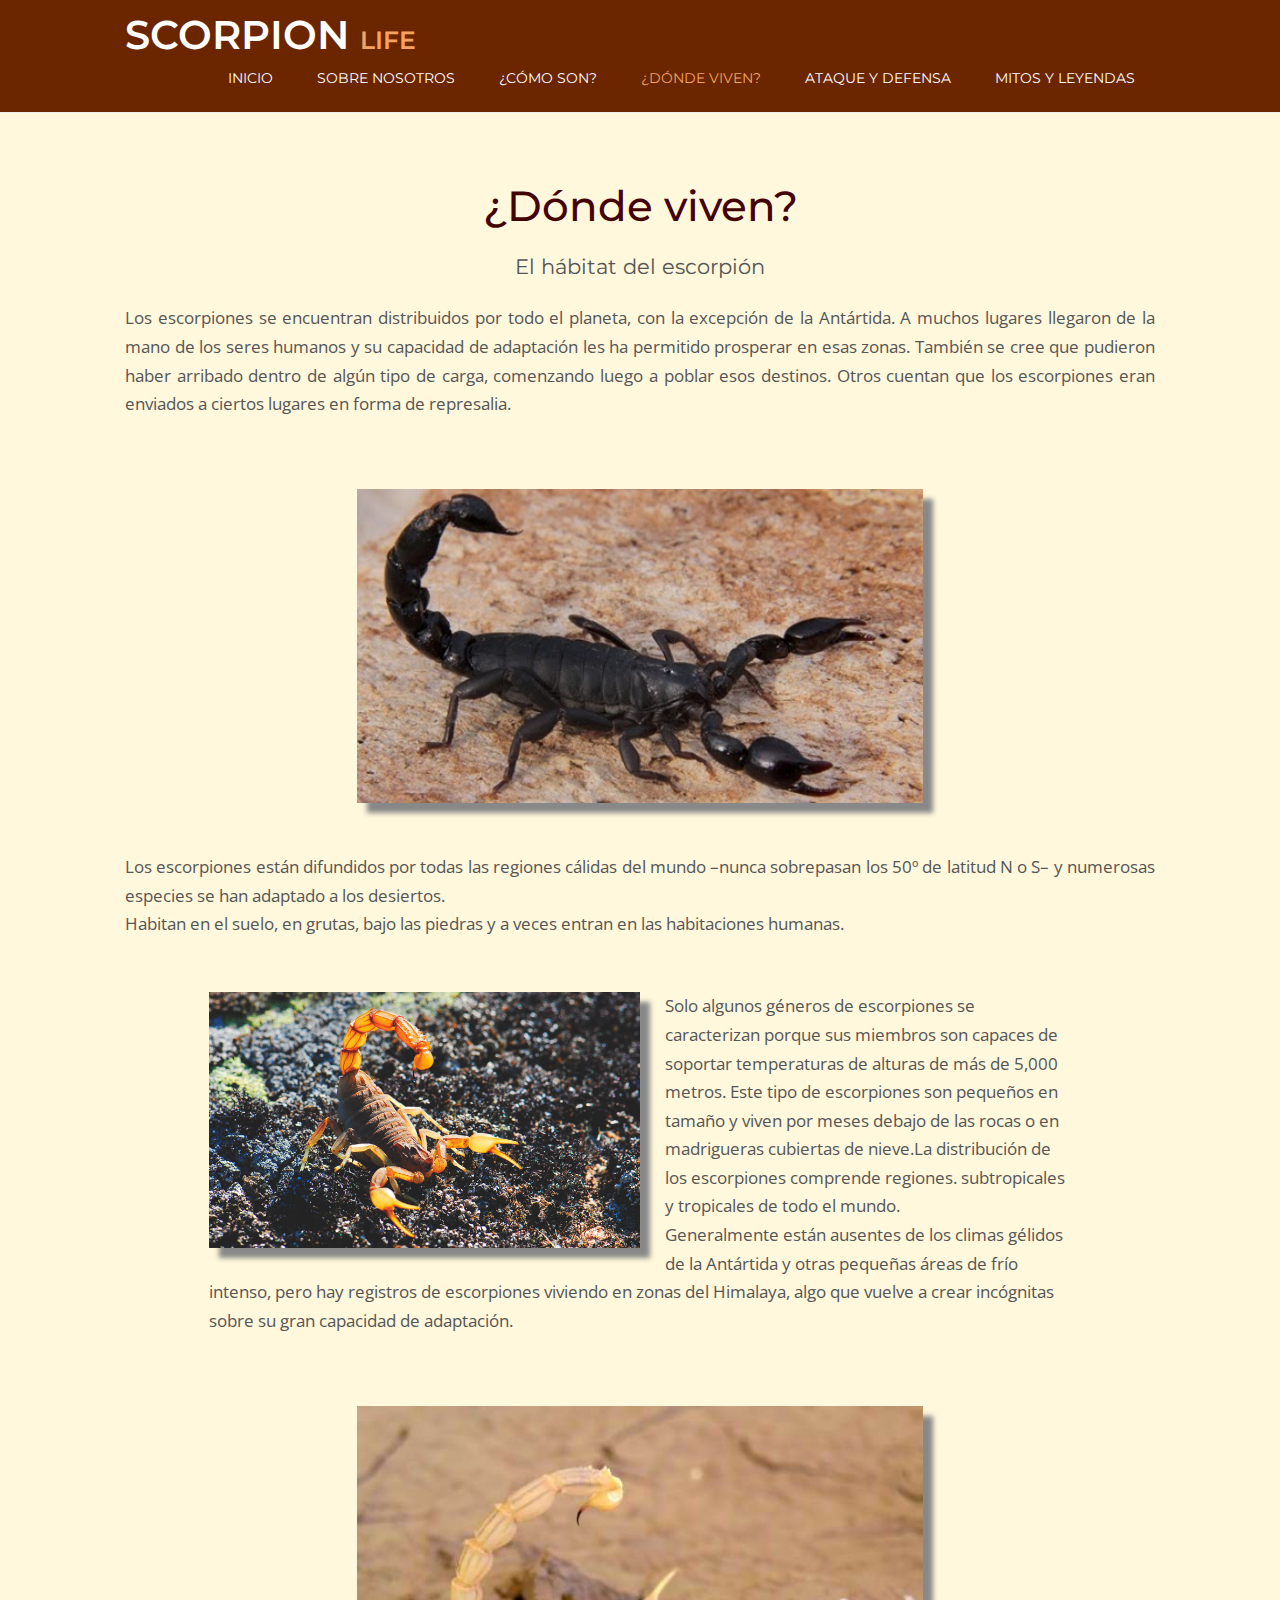
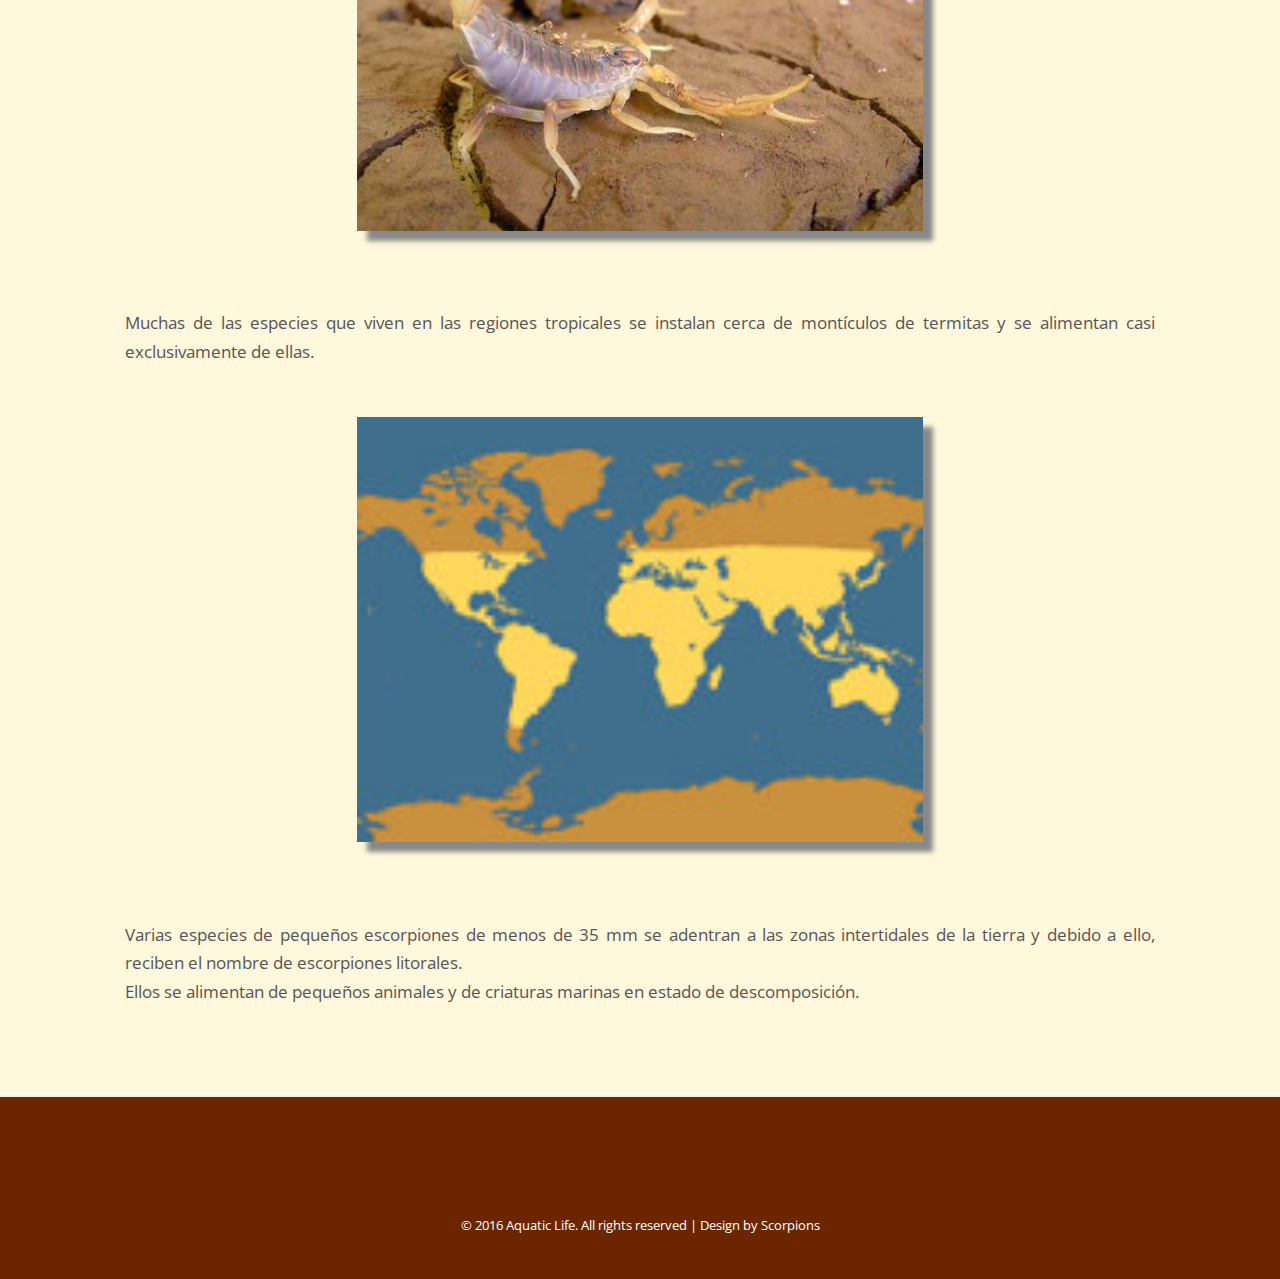
<file: dondeviven.html>
<!--A Design by W3layouts 
Author: W3layout
Author URL: http://w3layouts.com
License: Creative Commons Attribution 3.0 Unported
License URL: http://creativecommons.org/licenses/by/3.0/
-->
<!DOCTYPE html>
<html xmlns="http://www.w3.org/1999/xhtml" xml:lang="es" lang="es">
<head>
<title>Scorpion Life | ¿Donde viven?</title>
<meta charset="utf-8" />
<!---->
<link href="css/bootstrap.css" rel="stylesheet" type="text/css" media="all" />
<link href="css/style.css" rel="stylesheet" type="text/css" media="all" />	
<!-- for-mobile-apps -->
<meta name="viewport" content="width=device-width, initial-scale=1" />
<meta property="og:title" content="Vide" />
<meta name="keywords" content="Aquatic Life Responsive web template, Bootstrap Web Templates, Flat Web Templates, Android Compatible web template, 
Smartphone Compatible web template, free webdesigns for Nokia, Samsung, LG, SonyEricsson, Motorola web design" />
<script type="application/x-javascript"> addEventListener("load", function() { setTimeout(hideURLbar, 0); }, false);
function hideURLbar(){ window.scrollTo(0,1); } </script>
<!--//for-mobile-apps-->
<script src="js/jquery.min.js"></script>
<script src="js/bootstrap.min.js"></script>
<!---->

<!---->
<link rel="stylesheet" href="css/swipebox.css"/>
	<script src="js/jquery.swipebox.min.js"></script> 
	    <script type="text/javascript">
			jQuery(function($) {
				$(".swipebox").swipebox();
			});
	</script>
<!--//swipe box js-->

</head>
<body>
	<!--header-->
			<div class="navigation">
				<div class="container">
					<div class="logo">
                            <!-- MODIFICADO LOGO -->
							<h1><a href="index.html">Scorpion <span>Life</span></a></h1>
					</div>
					<div class="navigation-right">
						<span class="menu"><img src="images/menu.png" alt="Menu" /></span>
						<nav class="link-effect-3" id="link-effect-3">
							<ul class="nav1 nav nav-wil">
								<li><a data-hover="Inicio" href="index.html">Inicio</a></li>
								<li><a data-hover="Sobre Nosotros" href="about.html">Sobre Nosotros</a></li>
								<li><a data-hover="¿Cómo son?" href="comoson.html">¿Cómo son?</a></li>
								<li class="active"><a data-hover="¿Dónde viven?" href="dondeviven.html">¿Dónde viven?</a></li>
								<li><a data-hover="Ataque y Defensa" href="ataque.html">Ataque y Defensa</a></li>
								<li><a data-hover="Mitos y leyendas" href="mitosyleyendas.html">Mitos y leyendas</a></li>
							</ul>
						</nav>
							<!-- script-for-menu -->
								<script>
								   $( "span.menu" ).click(function() {
									 $( "ul.nav1" ).slideToggle( 300, function() {
									 // Animation complete.
									  });
									 });
								</script>
							<!-- /script-for-menu -->
					</div>
					<div class="clearfix"></div>
				</div>
			</div>
			<!--header-->
				<!--gallery-->
		<div class="content">
			<div class="gallery-agile">
				<div class="container">
					<h2 class="tittle">¿Dónde viven?</h2><br/>
                    
            <p class="parrafo1">El hábitat del escorpión</p><br/>
                    
                    <p>Los escorpiones se encuentran distribuidos por todo el planeta, con la excepción de la Antártida. A muchos lugares llegaron de la mano de los seres humanos y su capacidad de adaptación les ha permitido prosperar en esas zonas. También se cree que pudieron haber arribado dentro de algún tipo de carga, comenzando luego a poblar esos destinos. Otros cuentan que los escorpiones eran enviados a ciertos lugares en forma de represalia.
                    </p>
                        <br/>
                    
                        
                        <div class="imagen1">
						 
                              <p> <img class="textoimagen1" src="images/escorpion1_gallery.png" alt="Escorpion"/>Los escorpiones están difundidos por todas las regiones cálidas del mundo –nunca sobrepasan los 50º de latitud N o S– y numerosas especies se han adaptado a los desiertos.<br/>
                            
                            Habitan en el suelo, en grutas, bajo las piedras y a veces entran en las habitaciones humanas.</p>
    <br/>
                        </div>
                   
                   
                    
                     <div class="imagen2">
                         
                        <p class="parrafo2"><img class="textoimagen2" src="images/11.png" alt="Escorpion"/> Solo algunos géneros de escorpiones se caracterizan porque sus miembros son capaces de soportar temperaturas de alturas de más de 5,000 metros. Este tipo de escorpiones son pequeños en tamaño y viven por meses debajo de las rocas o en madrigueras cubiertas de nieve.La distribución de los escorpiones comprende regiones. subtropicales y tropicales de todo el mundo.<br/> Generalmente están ausentes de los climas gélidos de la Antártida y otras pequeñas áreas de frío intenso, pero hay registros de escorpiones viviendo en zonas del Himalaya, algo que vuelve a crear incógnitas sobre su gran capacidad de adaptación.</p><br/>
                    </div>
                   
                        
                
                        <div class="imagen3">
                            
                              <p><img class="textoimagen3" src="images/p10.png" alt="Escorpion"/><br/>Muchas de las especies que viven en las regiones tropicales se instalan cerca de montículos de termitas y se alimentan casi exclusivamente de ellas.<br/></p>
                              </div>
                              
				
                    
                    <div class="imagen4">
                            
                              <p><img class="textoimagen4" src="images/9.png" alt="Escorpion"/><br/>Varias especies de pequeños escorpiones de menos de 35 mm se adentran a las zonas intertidales de la tierra y debido a ello, reciben el nombre de escorpiones litorales.<br/>
                            Ellos se alimentan de pequeños animales y de criaturas marinas en estado de descomposición.</p><br/>
                    </div>

    
					</div>
				</div>
			</div>

		
			<!-- footer -->
				<div class="footer-agileinfo">
					<div class="container">
                      
						<p class="copy-right">&copy; 2016 Aquatic Life. All rights reserved | Design by Scorpions</p>
					   </div>
                    
				</div>
            
				<!-- //footer -->
</body>
</html>
</file>
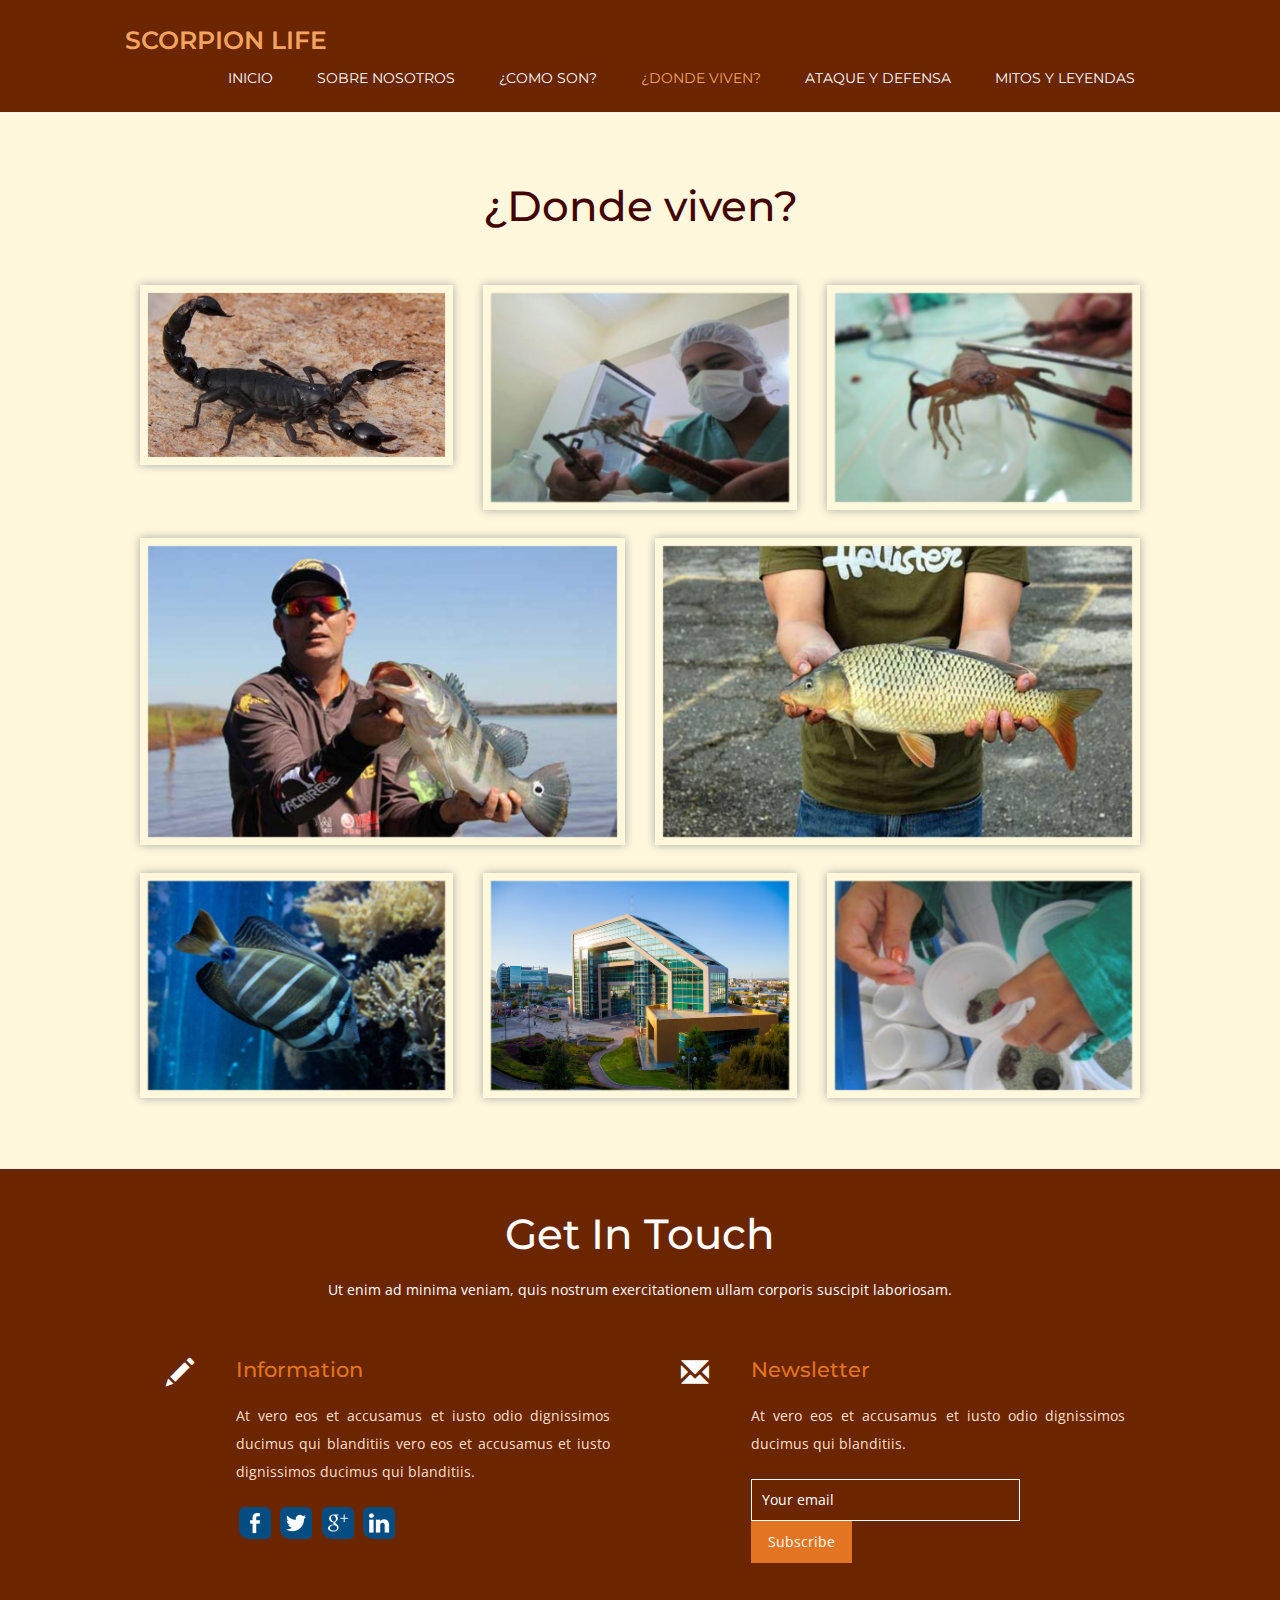
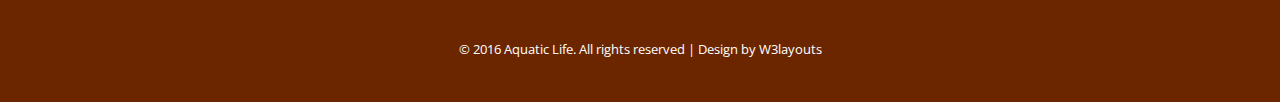
<file: gallery.html>
<!--A Design by W3layouts 
Author: W3layout
Author URL: http://w3layouts.com
License: Creative Commons Attribution 3.0 Unported
License URL: http://creativecommons.org/licenses/by/3.0/
-->
<!DOCTYPE html>
<html>
<head>
<title>Scorpion Life - ¿Donde viven?</title>
<!---->
<link href="css/bootstrap.css" rel="stylesheet" type="text/css" media="all" />
<link href="css/style.css" rel="stylesheet" type="text/css" media="all" />	
<!-- for-mobile-apps -->
<meta name="viewport" content="width=device-width, initial-scale=1">
<meta http-equiv="Content-Type" content="text/html; charset=utf-8" />
<meta property="og:title" content="Vide" />
<meta name="keywords" content="Aquatic Life Responsive web template, Bootstrap Web Templates, Flat Web Templates, Android Compatible web template, 
Smartphone Compatible web template, free webdesigns for Nokia, Samsung, LG, SonyEricsson, Motorola web design" />
<script type="application/x-javascript"> addEventListener("load", function() { setTimeout(hideURLbar, 0); }, false);
function hideURLbar(){ window.scrollTo(0,1); } </script>
<!--//for-mobile-apps-->
<script src="js/jquery.min.js"></script>
<script src="js/bootstrap.min.js"></script>
<!---->
<link href='//fonts.googleapis.com/css?family=Montserrat:400,700' rel='stylesheet' type='text/css'>
<link href='//fonts.googleapis.com/css?family=Open+Sans:400,800italic,800,700italic,700,600italic,600,400italic,300italic,300' rel='stylesheet' type='text/css'>
<!---->
<link rel="stylesheet" href="css/swipebox.css">
	<script src="js/jquery.swipebox.min.js"></script> 
	    <script type="text/javascript">
			jQuery(function($) {
				$(".swipebox").swipebox();
			});
	</script>
<!--//swipe box js-->

</head>
<body>
	<!--header-->
			<div class="navigation">
				<div class="container">
					<div class="logo">
                            <!-- MODIFICADO LOGO -->
							<h1><a href="index.html"> <span>Scorpion Life</span></a></h1>
					</div>
					<div class="navigation-right">
						<span class="menu"><img src="images/menu.png" alt=" " /></span>
						<nav class="link-effect-3" id="link-effect-3">
							<ul class="nav1 nav nav-wil">
                                <!-- ELIMINADO DATO-HOVER -->
								<li><a href="index.html">INICIO</a></li>
								<li><a href="about.html">SOBRE NOSOTROS</a></li>
								<li><a href="services.html" >¿COMO SON?</a></li>
								<li class="active"><a href="gallery.html">¿DONDE VIVEN?</a></li>
								<li><a href="codes.html">ATAQUE Y DEFENSA</a></li>
								<li><a href="contact.html">MITOS Y LEYENDAS</a></li>
							</ul>
						</nav>
							<!-- script-for-menu -->
								<script>
								   $( "span.menu" ).click(function() {
									 $( "ul.nav1" ).slideToggle( 300, function() {
									 // Animation complete.
									  });
									 });
								</script>
							<!-- /script-for-menu -->
					</div>
					<div class="clearfix"></div>
				</div>
			</div>
			<!--header-->
				<!--gallery-->
		<div class="content">
			<div class="gallery-agile">
				<div class="container">
					<h2 class="tittle">¿Donde viven?</h2>
					<div class="gal-btm">
						<div class="col-md-4 gal-gd text-center wow fadeInDownBig animated animated" data-wow-delay="0.4s">
							<a href="images/1.jpg" class="b-link-stripe b-animate-go  swipebox">
								<div class="gallery-gal-effect slow-zoom horizontal">
                                    <!-- MODIFICADO IMAGEN-->
									<div class="img-box"><img src="images/escorpion1_gallery.png"/></div>
										<div class="gallery-text-box">
											<div class="gallery-gal-text">
												<h4>Scorpion Life</h4>
												<span class="separator"></span>
                                                <!-- HAY QUE CAMBIAR EL TAMAÑO -->
												<p>Los escorpiones están difundidos por todas las regiones cálidas del mundo –nunca sobrepasan los 50º de latitud N o S– y numerosas especies se han adaptado a los desiertos. Habitan en el suelo, en grutas, bajo las piedras y a veces entran en las habitaciones humanas.</p>
												<span class="separator"></span>
											</div>
										</div>
								</div>
							</a>
						</div>
						<div class="col-md-4 gal-gd text-center wow fadeInUpBig animated animated" data-wow-delay="0.4s">
							<a href="images/2.jpg" class="b-link-stripe b-animate-go  swipebox">
								<div class="gallery-gal-effect slow-zoom horizontal">
									<div class="img-box"><img src="images/2.jpg" alt=" " /></div>
										<div class="gallery-text-box">
											<div class="gallery-gal-text">
												<h4>Aquatic Life</h4>
												<span class="separator"></span>
												<p>Sit accusamus, vel blanditiis iure minima ipsa molestias minus laborum velit, nulla.</p>
												<span class="separator"></span>
											</div>
										</div>
								</div>
							</a>
						</div>
						<div class="col-md-4 gal-gd text-center wow fadeInLeft animated animated" data-wow-delay="0.4s">
							<a href="images/3.jpg" class="b-link-stripe b-animate-go  swipebox">
								<div class="gallery-gal-effect slow-zoom horizontal">
									<div class="img-box"><img src="images/3.jpg" alt=" " /></div>
										<div class="gallery-text-box">
											<div class="gallery-gal-text">
												<h4>Aquatic Life</h4>
												<span class="separator"></span>
												<p>Sit accusamus, vel blanditiis iure minima ipsa molestias minus laborum velit, nulla.</p>
												<span class="separator"></span>
											</div>
										</div>
								</div>
							</a>
						</div>
						<div class="col-md-6 gal-gd-sec text-center wow fadeInDownBig animated animated" data-wow-delay="0.4s">
							<a href="images/4.jpg" class="b-link-stripe b-animate-go  swipebox">
								<div class="gallery-gal-effect slow-zoom horizontal">
									<div class="img-box"><img src="images/4.jpg" alt=" " /></div>
										<div class="gallery-text-box">
											<div class="gallery-gal-text">
												<h4>Aquatic Life</h4>
												<span class="separator"></span>
												<p>Sit accusamus, vel blanditiis iure minima ipsa molestias minus laborum velit, nulla.</p>
												<span class="separator"></span>
											</div>
										</div>
								</div>
							</a>
						</div>
						<div class="col-md-6 gal-gd-sec text-center wow fadeInUpBig animated animated" data-wow-delay="0.4s">
							<a href="images/5.jpg" class="b-link-stripe b-animate-go  swipebox">
								<div class="gallery-gal-effect slow-zoom horizontal">
									<div class="img-box"><img src="images/5.jpg" alt=" " /></div>
										<div class="gallery-text-box">
											<div class="gallery-gal-text">
												<h4>Aquatic Life</h4>
												<span class="separator"></span>
												<p>Sit accusamus, vel blanditiis iure minima ipsa molestias minus laborum velit, nulla.</p>
												<span class="separator"></span>
											</div>
										</div>
								</div>
							</a>
						</div>
						<div class="col-md-4 gal-gd text-center wow fadeInLeft animated animated" data-wow-delay="0.4s">
							<a href="images/6.jpg" class="b-link-stripe b-animate-go  swipebox">
								<div class="gallery-gal-effect slow-zoom horizontal">
									<div class="img-box"><img src="images/6.jpg" alt=" " /></div>
										<div class="gallery-text-box">
											<div class="gallery-gal-text">
												<h4>Aquatic Life</h4>
												<span class="separator"></span>
												<p>Sit accusamus, vel blanditiis iure minima ipsa molestias minus laborum velit, nulla.</p>
												<span class="separator"></span>
											</div>
										</div>
								</div>
							</a>
						</div>
						<div class="col-md-4 gal-gd text-center wow fadeInDownBig animated animated" data-wow-delay="0.4s">
							<a href="images/7.jpg" class="b-link-stripe b-animate-go  swipebox">
								<div class="gallery-gal-effect slow-zoom horizontal">
									<div class="img-box"><img src="images/7.jpg" alt=" " /></div>
										<div class="gallery-text-box">
											<div class="gallery-gal-text">
												<h4>Aquatic Life</h4>
												<span class="separator"></span>
												<p>Sit accusamus, vel blanditiis iure minima ipsa molestias minus laborum velit, nulla.</p>
												<span class="separator"></span>
											</div>
										</div>
								</div>
							</a>
						</div>
						<div class="col-md-4 gal-gd text-center wow fadeInRight animated animated" data-wow-delay="0.4s">
							<a href="images/8.jpg" class="b-link-stripe b-animate-go  swipebox">
								<div class="gallery-gal-effect slow-zoom horizontal">
									<div class="img-box"><img src="images/8.jpg" alt=" " /></div>
										<div class="gallery-text-box">
											<div class="gallery-gal-text">
												<h4>Aquatic Life</h4>
												<span class="separator"></span>
												<p>Sit accusamus, vel blanditiis iure minima ipsa molestias minus laborum velit, nulla.</p>
												<span class="separator"></span>
											</div>
										</div>
								</div>
							</a>
						</div>
						<div class="clearfix"></div>
					</div>
				</div>
			</div>

		</div>
			<!-- footer -->
				<div class="footer-agileinfo">
					<div class="container">
						<h3>Get In Touch</h3>
						<p class="para">Ut enim ad minima veniam, quis nostrum exercitationem ullam corporis suscipit laboriosam.</p>
						<div class="footer-grids">
							<div class="col-md-6 footer-grid">
								<div class="col-sm-2 footer-left">
									<i class="glyphicon glyphicon-pencil" aria-hidden="true"></i>
								</div>
								<div class="col-sm-10 footer-right">
									<h4>Information</h4>
									<p>At vero eos et accusamus et iusto odio dignissimos ducimus
									qui blanditiis vero eos et accusamus et iusto dignissimos ducimus
									qui blanditiis.</p>
									<div class="social-icon">
										<a href="#"><i class="icon"></i></a>
										<a href="#"><i class="icon1"></i></a>
										<a href="#"><i class="icon2"></i></a>
										<a href="#"><i class="icon3"></i></a>
									</div>
								</div>
								<div class="clearfix"></div>
							</div>
							<div class="col-md-6 footer-grid">
								<div class="col-sm-2 footer-left">
									<i class="glyphicon glyphicon-envelope" aria-hidden="true"></i>
								</div>
								<div class="col-sm-10 footer-right">
									<h4>Newsletter</h4>
									<p>At vero eos et accusamus et iusto odio dignissimos ducimus
									qui blanditiis.</p>
									<form action="#" method="post">
										<input type="text" name="Your email" value="Your email" onfocus="this.value = '';" onblur="if (this.value == '') {this.value = 'Your email';}" required="">
										<input type="submit" value="Subscribe">
									</form>
								</div>
								<div class="clearfix"></div>
							</div>
							<div class="clearfix"></div>
						</div>
						<p class="copy-right">&copy; 2016 Aquatic Life. All rights reserved | Design by <a href="http://w3layouts.com/">W3layouts</a></p>
					</div>
				</div>
				<!-- //footer -->
</body>
</html>
</file>
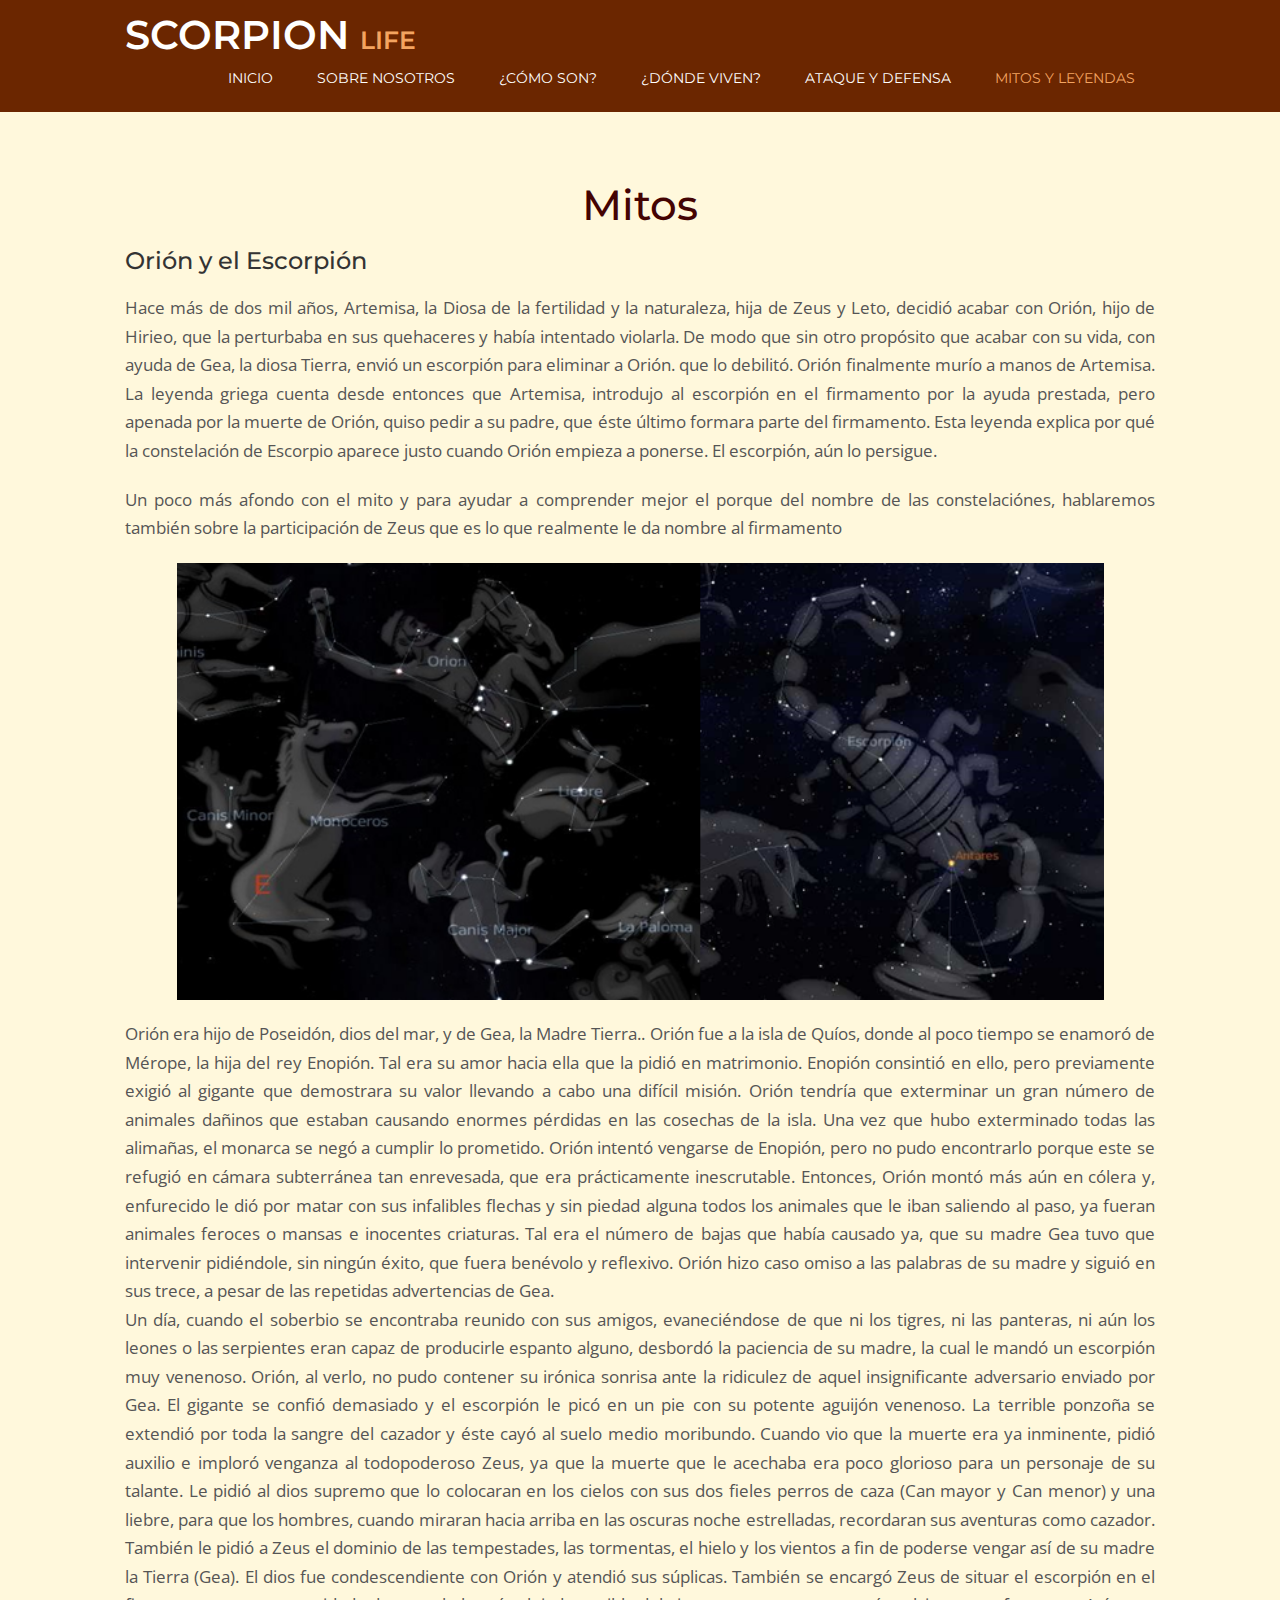
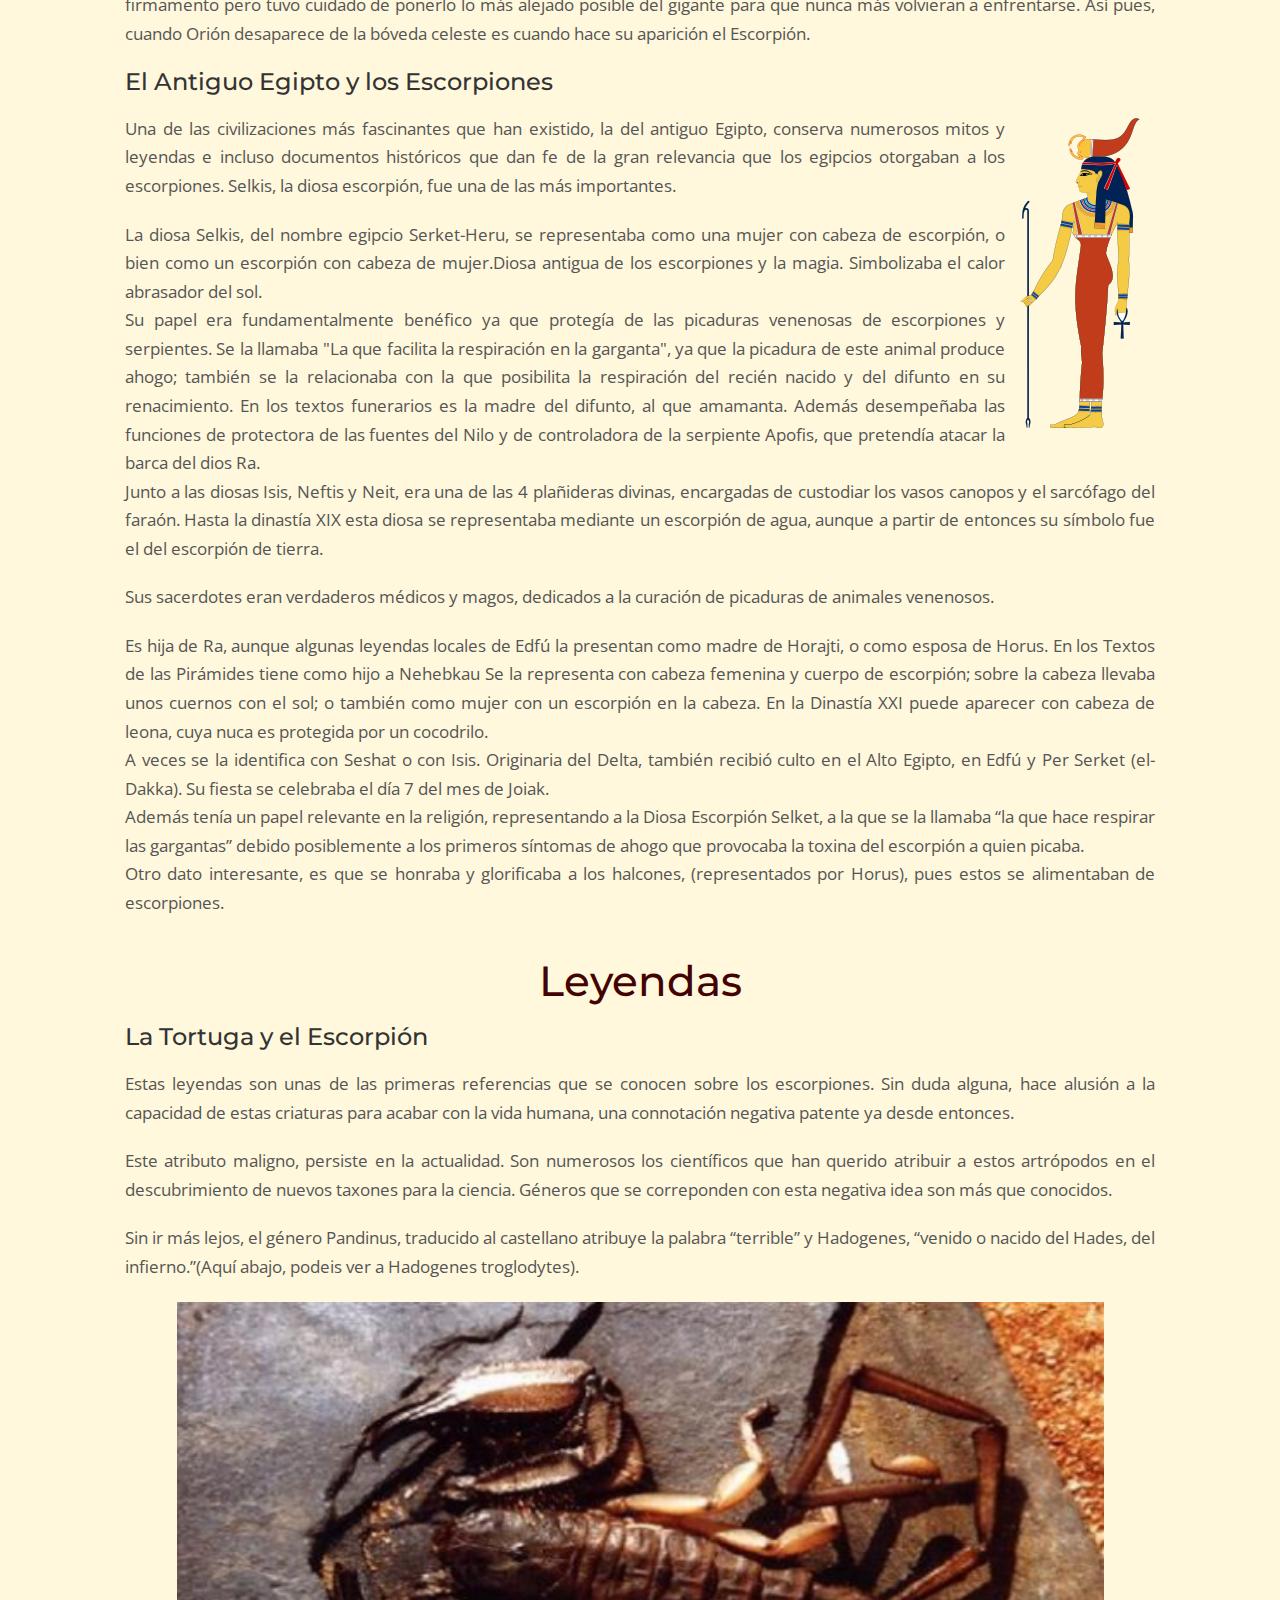
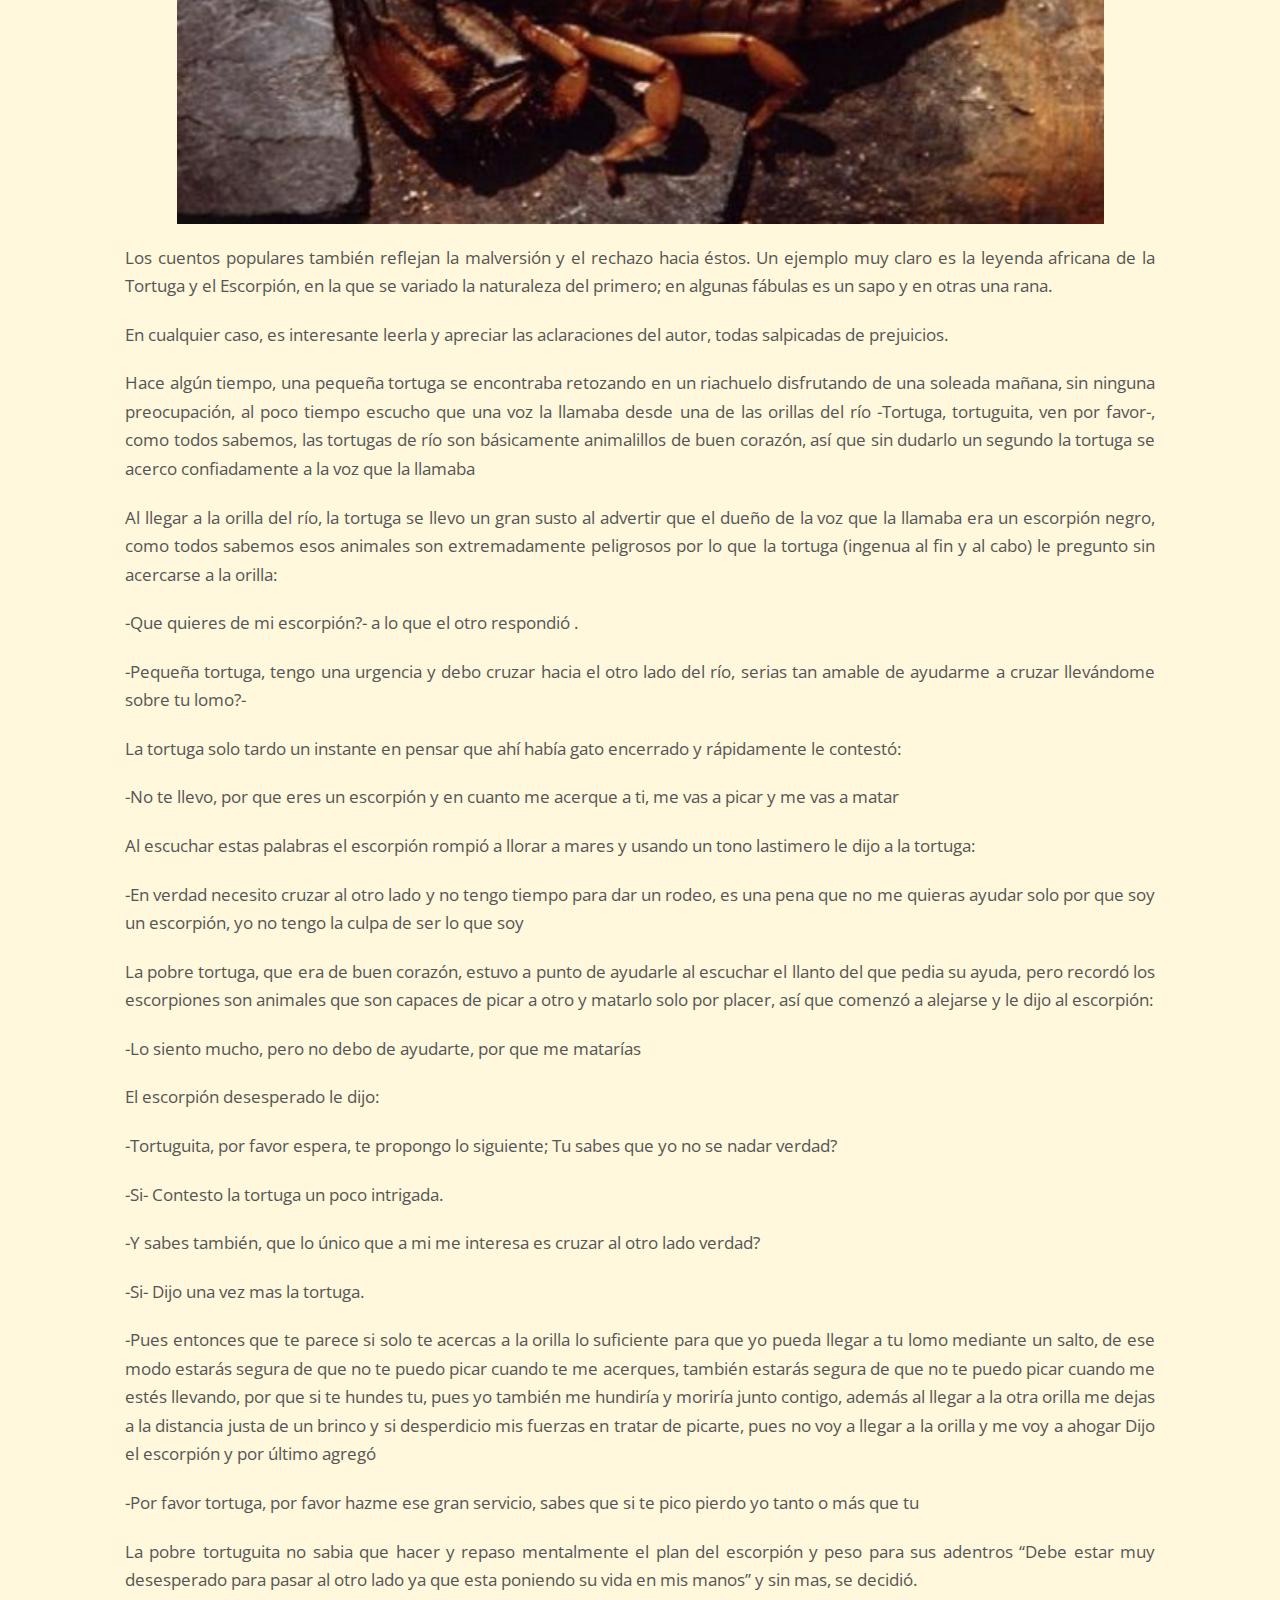
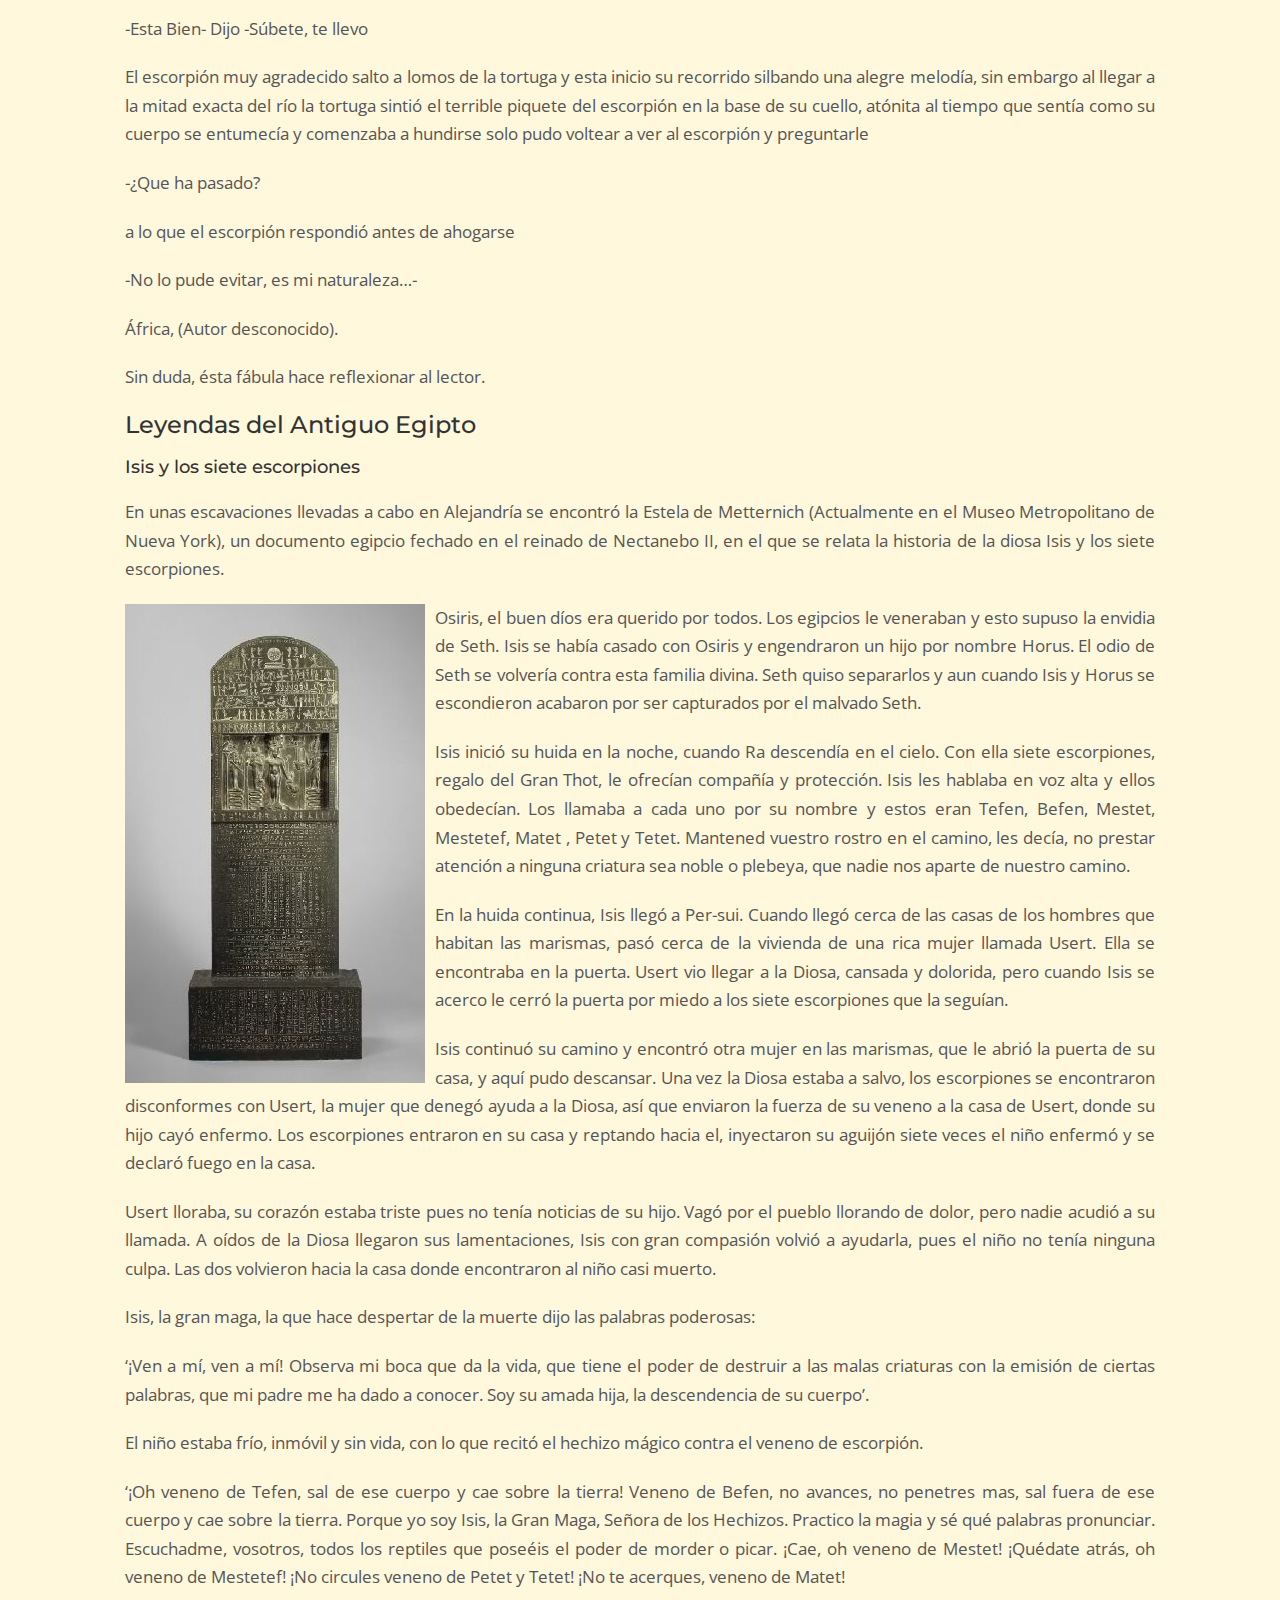
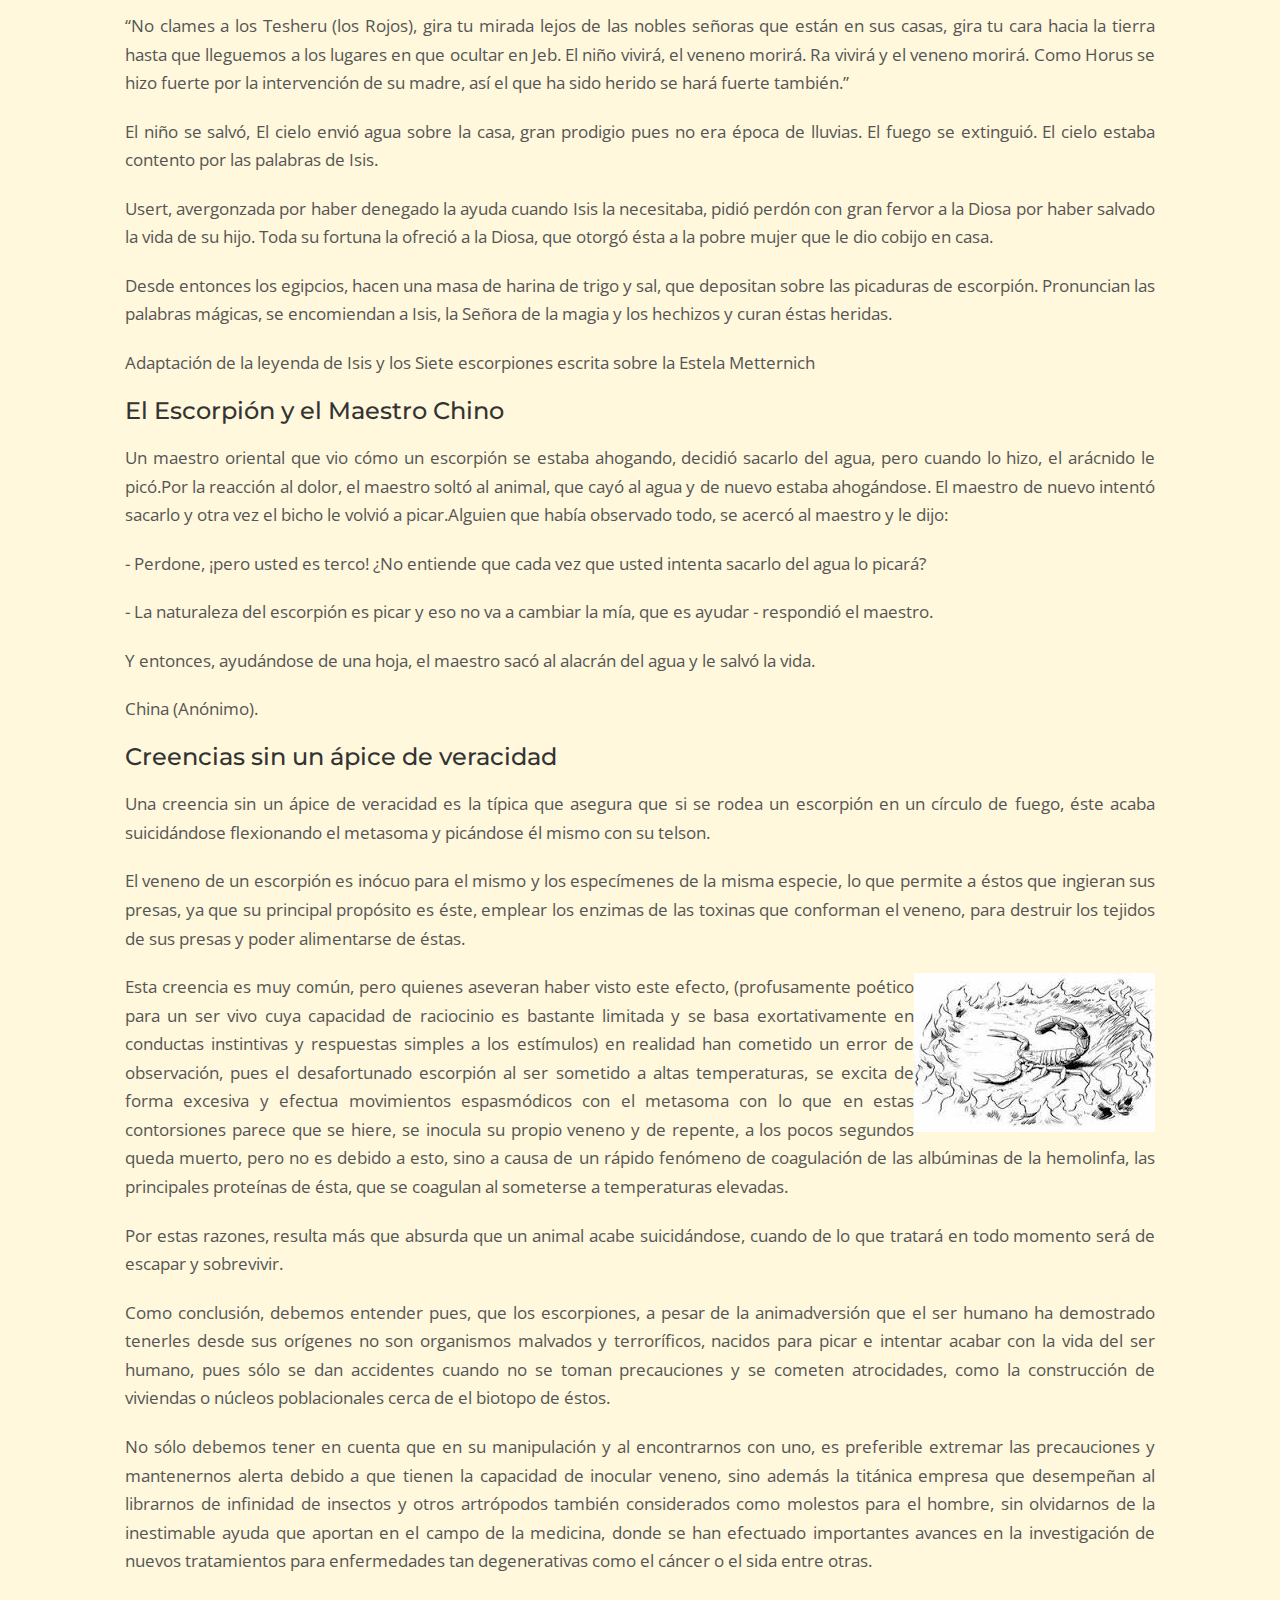
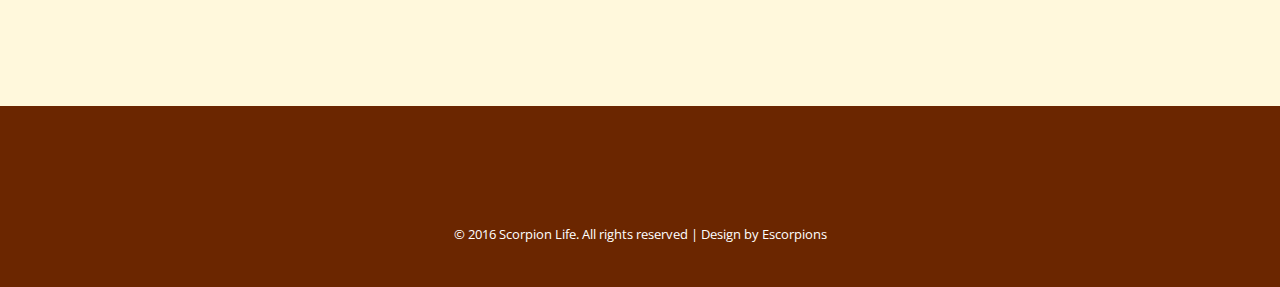
<file: mitosyleyendas.html>
<!DOCTYPE html>
<html xmlns="http://www.w3.org/1999/xhtml" xml:lang="es" lang="es">
<head>
<title>Scorpion Life</title>
<!---->
<link href="css/bootstrap.css" rel="stylesheet" type="text/css" media="all" />
<link href="css/style.css" rel="stylesheet" type="text/css" media="all" />	
<!-- for-mobile-apps -->
<meta name="viewport" content="width=device-width, initial-scale=1" />
<meta charset="utf-8" />
<meta property="og:title" content="Vide" />
<meta name="keywords" content="Aquatic Life Responsive web template, Bootstrap Web Templates, Flat Web Templates, Android Compatible web template, 
Smartphone Compatible web template, free webdesigns for Nokia, Samsung, LG, SonyEricsson, Motorola web design" />
<script type="application/x-javascript"> addEventListener("load", function() { setTimeout(hideURLbar, 0); }, false);
function hideURLbar(){ window.scrollTo(0,1); } </script>
<!-- //for-mobile-apps -->
<script src="js/jquery.min.js"></script>
<script src="js/bootstrap.min.js"></script>
<!---->
<!---->
</head>
<body>
	<!--header-->
			<div class="navigation">
				<div class="container">
					<div class="logo">
							<h1><a href="index.html">Scorpion <span>Life</span></a></h1>
					</div>
					<div class="navigation-right">
						<span class="menu"><img src="images/menu.png" alt="imagen menu" /></span>
						<nav class="link-effect-3" id="link-effect-3">
							<ul class="nav1 nav nav-wil">
								<li><a data-hover="Inicio" href="index.html">Inicio</a></li>
								<li><a data-hover="Sobre Nosotros" href="about.html">Sobre Nosotros</a></li>
								<li><a data-hover="¿Cómo son?" href="comoson.html">¿Cómo son?</a></li>
								<li><a data-hover="¿Dónde viven?" href="dondeviven.html">¿Dónde viven?</a></li>
								<li><a data-hover="Ataque y Defensa" href="ataque.html">Ataque y Defensa</a></li>
								<li class="active"><a data-hover="Mitos y leyendas" href="mitosyleyendas.html">Mitos y leyendas</a></li>
							</ul>
						</nav>
							<!-- script-for-menu -->
								<script>
								   $( "span.menu" ).click(function() {
									 $( "ul.nav1" ).slideToggle( 300, function() {
									 // Animation complete.
									  });
									 });
								</script>
							<!-- /script-for-menu -->
					</div>
					<div class="clearfix"></div>
				</div>
			</div>
			
		<div class="content">
			<div class="contact-w3l">
				<div class="container">
					<h2 class="tittle">Mitos</h2><br />
                    
                    <h3>Orión y el Escorpión</h3><br />
                    <p>Hace más de dos mil años, Artemisa, la Diosa de la fertilidad y la naturaleza, hija de
                        Zeus y Leto, decidió acabar con Orión, hijo de Hirieo, que la perturbaba en sus
                        quehaceres y había intentado violarla. De modo que sin otro propósito que acabar con
                        su vida, con ayuda de Gea, la diosa Tierra, envió un escorpión para eliminar a Orión.
                        que lo debilitó.
                        Orión finalmente murío a manos de Artemisa.
                        La leyenda griega cuenta desde entonces que Artemisa, introdujo
                        al escorpión en el firmamento por la ayuda prestada, pero apenada
                        por la muerte de Orión, quiso pedir a su padre, que éste último
                        formara parte del firmamento.
                        Esta leyenda explica por qué la constelación de Escorpio aparece
                        justo cuando Orión empieza a ponerse. El escorpión, aún lo
                        persigue. </p><br />
                    <p>Un poco más afondo con el mito y para ayudar a comprender mejor el porque del nombre de las constelaciónes, hablaremos también sobre la participación de Zeus que es lo que realmente le da nombre al firmamento</p><br />
                    
                     <img class="CTOCen" src="images/Constelacion.png" alt="Constelación de Orión y Escorpio" /><br />
                    
                    <p>Orión era hijo de Poseidón, dios del mar, y de Gea, la Madre Tierra.. Orión fue a la isla de Quíos, donde al poco tiempo se enamoró de Mérope, la hija del rey Enopión. Tal era su amor hacia ella que la pidió en matrimonio. Enopión consintió en ello, pero previamente exigió al gigante que demostrara su valor llevando a cabo una difícil misión. Orión tendría que exterminar un gran número de animales dañinos que estaban causando enormes pérdidas en las cosechas de la isla. Una vez que hubo exterminado todas las alimañas, el monarca se negó a cumplir lo prometido. Orión intentó vengarse de Enopión, pero no pudo encontrarlo porque este se refugió en cámara subterránea tan enrevesada, que era prácticamente inescrutable. Entonces, Orión montó más aún en cólera y, enfurecido le dió por matar con sus infalibles flechas y sin piedad alguna todos los animales que le iban saliendo al paso, ya fueran animales feroces o mansas e inocentes criaturas. Tal era el número de bajas que había causado ya, que su madre Gea tuvo que intervenir pidiéndole, sin ningún éxito, que fuera benévolo y reflexivo. Orión hizo caso omiso a las palabras de su madre y siguió en sus trece, a pesar de las repetidas advertencias de Gea.</p>
                        <p>Un día, cuando el soberbio se encontraba reunido con sus amigos, evaneciéndose de que ni los tigres, ni las panteras, ni aún los leones o las serpientes eran capaz de producirle espanto alguno, desbordó la paciencia de su madre, la cual le mandó un escorpión muy venenoso. Orión, al verlo, no pudo contener su irónica sonrisa ante la ridiculez de aquel insignificante adversario enviado por Gea. El gigante se confió demasiado y el escorpión le picó en un pie con su potente aguijón venenoso. La terrible ponzoña se extendió por toda la sangre del cazador y éste cayó al suelo medio moribundo. Cuando vio que la muerte era ya inminente, pidió auxilio e imploró venganza al todopoderoso Zeus, ya que la muerte que le acechaba era poco glorioso para un personaje de su talante. Le pidió al dios supremo que lo colocaran en los cielos con sus dos fieles perros de caza (Can mayor y Can menor) y una liebre, para que los hombres, cuando miraran hacia arriba en las oscuras noche estrelladas, recordaran sus aventuras como cazador. También le pidió a Zeus el dominio de las tempestades, las tormentas, el hielo y los vientos a fin de poderse vengar así de su madre la Tierra (Gea). El dios fue condescendiente con Orión y atendió sus súplicas. También se encargó Zeus de situar el escorpión en el firmamento pero tuvo cuidado de ponerlo lo más alejado posible del gigante para que nunca más volvieran a enfrentarse. Así pues, cuando Orión desaparece de la bóveda celeste es cuando hace su aparición el Escorpión.</p><br />
                    
                    <h3>El Antiguo Egipto y los Escorpiones </h3><br />
                    <p><img class="aladerechita" src="images/Serket.png" alt="Serket" />
                        Una de las civilizaciones más fascinantes que han existido, la del antiguo Egipto, conserva numerosos mitos y leyendas e incluso documentos históricos que dan fe de la gran relevancia que los egipcios otorgaban a los escorpiones. Selkis, la diosa escorpión, fue una de las más importantes.</p><br />
                    <p>La diosa Selkis, del nombre egipcio Serket-Heru, se representaba como una mujer con cabeza de escorpión, o bien como un escorpión con cabeza de mujer.Diosa antigua de los escorpiones y la magia. Simbolizaba el calor abrasador del sol.</p>
                    <p>Su papel era fundamentalmente benéfico ya que protegía de las picaduras venenosas de escorpiones y serpientes. Se la llamaba "La que facilita la respiración en la garganta", ya que la picadura de este animal produce ahogo; también se la relacionaba con la que posibilita la respiración del recién nacido y del difunto en su renacimiento. En los textos funerarios es la madre del difunto, al que amamanta. Además desempeñaba las funciones de protectora de las fuentes del Nilo y de controladora de la serpiente Apofis, que pretendía atacar la barca del dios Ra.</p>
                    <p>Junto a las diosas Isis, Neftis y Neit, era una de las 4 plañideras divinas, encargadas de custodiar los vasos canopos y el sarcófago del faraón. Hasta la dinastía XIX esta diosa se representaba mediante un escorpión de agua, aunque a partir de entonces su símbolo fue el del escorpión de tierra.</p><br />
                    <p>Sus sacerdotes eran verdaderos médicos y magos, dedicados a la curación de picaduras de animales venenosos.</p><br />
                    <p>Es hija de Ra, aunque algunas leyendas locales de Edfú la presentan como madre de Horajti, o como esposa de Horus. En los Textos de las Pirámides tiene como hijo a Nehebkau Se la representa con cabeza femenina y cuerpo de escorpión; sobre la cabeza llevaba unos cuernos con el sol; o también como mujer con un escorpión en la cabeza. En la Dinastía XXI puede aparecer con cabeza de leona, cuya nuca es protegida por un cocodrilo.</p>
                    <p>A veces se la identifica con Seshat o con Isis. Originaria del Delta, también recibió culto en el Alto Egipto, en Edfú y Per Serket (el-Dakka). Su fiesta se celebraba el día 7 del mes de Joiak.</p>
                    <p>Además tenía un papel relevante en la religión, representando a la
                        Diosa Escorpión Selket, a la que se la llamaba “la que hace
                        respirar las gargantas” debido posiblemente a los primeros
                        síntomas de ahogo que provocaba la toxina del escorpión a quien
                        picaba.</p>
                    <p>Otro dato interesante, es que se honraba y glorificaba a los halcones, (representados por
                        Horus), pues estos se alimentaban de escorpiones. </p><br /><br />
                    
                    
                    <h2 class="tittle">Leyendas</h2><br />
                    
                    <h3>La Tortuga y el Escorpión </h3><br />
                    
                    <p>Estas leyendas son unas de las primeras referencias que se conocen sobre los
                        escorpiones. Sin duda alguna, hace alusión a la capacidad de estas criaturas para acabar
                        con la vida humana, una connotación negativa patente ya desde entonces. </p><br />
                    <p>Este atributo maligno, persiste en la actualidad. Son numerosos los científicos que han
                        querido atribuir a estos artrópodos en el descubrimiento de nuevos taxones para la
                        ciencia. Géneros que se correponden con esta negativa idea son más que conocidos. </p><br />
                    <p>Sin ir más lejos, el género Pandinus, traducido al castellano atribuye la palabra
                        “terrible” y Hadogenes, “venido o nacido del Hades, del infierno.”(Aquí abajo, podeis
                        ver a Hadogenes troglodytes). </p><br />
                    
                    <img class="CTOCen" src="images/hades.PNG" alt="Hadogenes troglodytes" /><br />
                    
                    <p>Los cuentos populares también reflejan la malversión y el rechazo hacia éstos. Un
                        ejemplo muy claro es la leyenda africana de la Tortuga y el Escorpión, en la que se
                        variado la naturaleza del primero; en algunas fábulas es un sapo y en otras una rana. </p><br />
                    <p>En cualquier caso, es interesante leerla y apreciar las aclaraciones del
                        autor, todas salpicadas de prejuicios. </p><br />
                    
                    
                    <p>Hace algún tiempo, una pequeña tortuga se encontraba retozando en un riachuelo
                        disfrutando de una soleada mañana, sin ninguna preocupación, al poco tiempo escucho
                        que una voz la llamaba desde una de las orillas del río -Tortuga, tortuguita, ven por
                        favor-, como todos sabemos, las tortugas de río son básicamente animalillos de buen
                        corazón, así que sin dudarlo un segundo la tortuga se acerco confiadamente a la voz que
                        la llamaba</p><br />
                    
                    <p>Al llegar a la orilla del río, la tortuga se llevo un gran susto al advertir que el dueño de
                        la voz que la llamaba era un escorpión negro, como todos sabemos esos animales son
                        extremadamente peligrosos por lo que la tortuga (ingenua al fin y al cabo) le pregunto
                        sin acercarse a la orilla: </p><br />
                    <p>-Que quieres de mi escorpión?- a lo que el otro respondió . </p><br />
                    <p>-Pequeña tortuga, tengo una urgencia y debo cruzar hacia el otro lado del río, serias tan
                        amable de ayudarme a cruzar llevándome sobre tu lomo?-</p><br />
                    <p>La tortuga solo tardo un instante en pensar que ahí había gato encerrado y rápidamente
                        le contestó:</p><br />
                    <p>-No te llevo, por que eres un escorpión y en cuanto me acerque a ti, me vas a picar y me
                        vas a matar</p><br />
                    <p>Al escuchar estas palabras el escorpión rompió a llorar a mares y usando un tono
                        lastimero le dijo a la tortuga: </p><br />
                    <p>-En verdad necesito cruzar al otro lado y no tengo tiempo para dar un rodeo, es una pena
                        que no me quieras ayudar solo por que soy un escorpión, yo no tengo la culpa de ser lo
                        que soy</p><br />
                    <p>La pobre tortuga, que era de buen corazón, estuvo a punto de ayudarle al escuchar el
                        llanto del que pedia su ayuda, pero recordó los escorpiones son animales que son
                        capaces de picar a otro y matarlo solo por placer, así que comenzó a alejarse y le dijo al
                        escorpión: </p><br />
                    <p>-Lo siento mucho, pero no debo de ayudarte, por que me matarías</p><br />
                    <p>El escorpión desesperado le dijo:</p><br />
                    <p>-Tortuguita, por favor espera, te propongo lo siguiente; Tu sabes que yo no se nadar
                        verdad?
                    </p><br />
                    
                    <p>-Si- Contesto la tortuga un poco intrigada. </p><br />
                    <p>-Y sabes también, que lo único que a mi me interesa es cruzar al otro lado verdad?
                    </p><br />
                    <p>-Si- Dijo una vez mas la tortuga. </p><br />
                    <p>-Pues entonces que te parece si solo te acercas a la orilla lo suficiente para que yo pueda
                        llegar a tu lomo mediante un salto, de ese modo estarás segura de que no te puedo picar
                        cuando te me acerques, también estarás segura de que no te puedo picar cuando me
                        estés llevando, por que si te hundes tu, pues yo también me hundiría y moriría junto
                        contigo, además al llegar a la otra orilla me dejas a la distancia justa de un brinco y si
                        desperdicio mis fuerzas en tratar de picarte, pues no voy a llegar a la orilla y me voy a
                        ahogar Dijo el escorpión y por último agregó </p><br />
                    <p>-Por favor tortuga, por favor hazme ese gran servicio, sabes que si te pico pierdo yo
                        tanto o más que tu</p><br />
                    <p>La pobre tortuguita no sabia que hacer y repaso mentalmente el plan del escorpión y
                        peso para sus adentros “Debe estar muy desesperado para pasar al otro lado ya que esta
                        poniendo su vida en mis manos” y sin mas, se decidió. </p><br />
                    <p>-Esta Bien- Dijo -Súbete, te llevo</p><br />
                    <p>El escorpión muy agradecido salto a lomos de la tortuga y esta inicio su recorrido
                        silbando una alegre melodía, sin embargo al llegar a la mitad exacta del río la tortuga
                        sintió el terrible piquete del escorpión en la base de su cuello, atónita al tiempo que
                        sentía como su cuerpo se entumecía y comenzaba a hundirse solo pudo voltear a ver al
                        escorpión y preguntarle </p><br />
                    <p>-¿Que ha pasado?
                    </p><br />
                    
                    <p>a lo que el escorpión respondió antes de ahogarse </p><br />
                    <p>-No lo pude evitar, es mi naturaleza…-
                    </p><br />
                    <p>África, (Autor desconocido). </p><br />
                    <p>Sin duda, ésta fábula hace reflexionar al lector. </p><br />
                    
                    
                    <h3>Leyendas del Antiguo Egipto </h3><br />
                    <h4>Isis y los siete escorpiones</h4><br />
                    
                    <p>En unas escavaciones llevadas a cabo en Alejandría se encontró la Estela de Metternich (Actualmente en el Museo Metropolitano de Nueva York), un documento egipcio fechado en el reinado de Nectanebo II, en el que se relata la historia de la diosa Isis y los siete escorpiones.</p><br />
                    <p><img class="alaizquierdita" src="images/meternich.jpg" alt="Estela de Metternich" />
                        Osiris, el buen díos era querido por todos. Los egipcios le veneraban y esto supuso la envidia de Seth. Isis se había casado con Osiris y engendraron un hijo por nombre Horus. El odio de Seth se volvería contra esta familia divina. Seth quiso separarlos y aun cuando Isis y Horus se escondieron acabaron por ser capturados por el malvado Seth.</p><br />
                    <p>Isis inició su huida en la noche, cuando Ra descendía en el cielo. Con ella siete escorpiones, regalo del Gran Thot, le ofrecían compañía y protección.  Isis les hablaba en voz alta y ellos obedecían. Los llamaba a cada uno por su nombre y estos eran Tefen, Befen, Mestet, Mestetef, Matet , Petet y Tetet. Mantened vuestro rostro en el camino, les decía, no prestar atención a ninguna criatura sea noble o plebeya, que nadie nos aparte de nuestro camino.</p><br />
                    <p>En la huida continua, Isis llegó a Per-sui. Cuando llegó cerca de las casas de los hombres que habitan las marismas, pasó cerca de la vivienda de una rica mujer llamada Usert. Ella se encontraba en la puerta. Usert vio llegar a la Diosa, cansada y dolorida, pero cuando Isis se acerco le cerró la puerta por miedo a los siete escorpiones que la seguían.</p><br />
                    <p>Isis continuó su camino y encontró otra mujer en las marismas, que le abrió la puerta de su casa, y aquí pudo descansar. Una vez la Diosa estaba a salvo, los escorpiones se encontraron disconformes con Usert, la mujer que denegó ayuda a la Diosa, así que enviaron la fuerza de su veneno a la casa de Usert, donde su hijo cayó enfermo. Los escorpiones entraron en su casa y reptando hacia el, inyectaron su aguijón siete veces el niño enfermó y se declaró fuego en la casa.</p><br />
                    <p>Usert lloraba, su corazón estaba triste pues no tenía noticias de su hijo. Vagó por el pueblo llorando de dolor, pero nadie acudió  a su llamada. A oídos de la Diosa llegaron sus lamentaciones, Isis con gran compasión volvió a ayudarla, pues el niño no tenía ninguna culpa. Las dos volvieron hacia la casa donde encontraron al niño casi muerto.</p><br />
                    <p>Isis, la gran maga, la que hace despertar de la muerte dijo las palabras poderosas:</p><br />
                    <p>‘¡Ven a mí, ven a mí! Observa mi boca que da la vida, que tiene el poder de destruir a las malas criaturas con la emisión de ciertas palabras, que mi padre me ha dado a conocer. Soy su amada hija, la descendencia de su cuerpo’.</p><br />
                    <p>El niño estaba frío, inmóvil y sin vida, con lo que recitó el hechizo mágico contra el veneno de escorpión.</p><br />
                    <p>‘¡Oh veneno de Tefen, sal de ese cuerpo y cae sobre la tierra!
                        Veneno de Befen, no avances, no penetres mas, sal fuera de ese cuerpo y cae sobre la tierra.
                        Porque yo soy Isis, la Gran Maga, Señora de los Hechizos. Practico la magia y sé qué palabras pronunciar.
                        Escuchadme, vosotros, todos los reptiles que poseéis el poder de morder o picar.
                        ¡Cae, oh veneno de Mestet!
                        ¡Quédate atrás, oh veneno de Mestetef!
                        ¡No circules veneno de Petet y Tetet!
                        ¡No te acerques, veneno de Matet!</p><br />
                    <p>“No clames a los Tesheru (los Rojos), gira tu mirada lejos de las nobles señoras que están en sus casas, gira tu cara hacia la tierra hasta que lleguemos a los lugares en que ocultar en Jeb. El niño vivirá, el veneno morirá. Ra vivirá y el veneno morirá. Como Horus se hizo fuerte por la intervención de su madre, así el que ha sido herido se hará fuerte también.”</p><br />
                    <p>El niño se salvó, El cielo envió agua sobre la casa, gran prodigio pues no era época de lluvias. El fuego se extinguió. El cielo estaba contento por las palabras de Isis.</p><br />
                    <p>Usert, avergonzada por haber denegado la ayuda cuando Isis la necesitaba, pidió perdón con gran fervor a la Diosa por haber salvado la vida de su hijo. Toda su fortuna la ofreció a la Diosa, que otorgó ésta a la pobre mujer que le dio cobijo en casa.</p><br />
                    <p>Desde entonces los egipcios, hacen una masa de harina de trigo y sal, que depositan sobre las picaduras de escorpión. Pronuncian las palabras mágicas, se encomiendan a Isis, la Señora de la magia y los hechizos y curan éstas heridas.</p><br />
                    <p>Adaptación  de la leyenda de Isis y los Siete escorpiones escrita sobre la Estela Metternich</p><br />
                    
                    
                    <h3>El Escorpión y el Maestro Chino </h3><br />
                    <p>Un maestro oriental que vio cómo un escorpión se estaba ahogando, decidió sacarlo
                        del agua, pero cuando lo hizo, el arácnido le picó.Por la reacción al dolor, el maestro
                        soltó al animal, que cayó al agua y de nuevo estaba ahogándose. El maestro de nuevo
                        intentó sacarlo y otra vez el bicho le volvió a picar.Alguien que había observado todo,
                        se acercó al maestro y le dijo: </p><br />
                    <p>- Perdone, ¡pero usted es terco! ¿No entiende que cada vez que usted intenta sacarlo del
                        agua lo picará? </p><br />
                    <p>- La naturaleza del escorpión es picar y eso no va a cambiar la mía, que es ayudar -
                        respondió el maestro. </p><br />
                    <p>Y entonces, ayudándose de una hoja, el maestro sacó al alacrán del agua y le salvó la
                        vida. </p><br />
                    <p>China (Anónimo).</p><br />
                    
                    
                    <h3>Creencias sin un ápice de veracidad </h3><br />
                    
                    <p>Una creencia sin un ápice de veracidad
                        es la típica que asegura que si se rodea
                        un escorpión en un círculo de fuego,
                        éste acaba suicidándose flexionando el
                        metasoma y picándose él mismo con
                        su telson. </p><br />
                    <p>El veneno de un escorpión es inócuo
                        para el mismo y los especímenes de la
                        misma especie, lo que permite a éstos
                        que ingieran sus presas, ya que su principal propósito es éste, emplear los enzimas de
                        las toxinas que conforman el veneno, para destruir los tejidos de sus presas y poder
                        alimentarse de éstas. </p><br />
                    <p><img class="aladerechita" src="images/escorpionfuego.jpg" alt="Escorpión rodeado por llamas" />
                        Esta creencia es muy común, pero quienes aseveran haber visto este efecto,
                        (profusamente poético para un ser vivo cuya capacidad de raciocinio es bastante
                        limitada y se basa exortativamente en conductas instintivas y respuestas simples a los
                        estímulos) en realidad han cometido un error de observación, pues el desafortunado 
                        escorpión al ser sometido a altas temperaturas, se excita de forma excesiva y efectua
                        movimientos espasmódicos con el metasoma con lo que en estas contorsiones parece
                        que se hiere, se inocula su propio veneno y de repente, a los pocos segundos queda
                        muerto, pero no es debido a esto, sino a causa de un rápido fenómeno de coagulación de
                        las albúminas de la hemolinfa, las principales proteínas de ésta, que se coagulan al
                        someterse a temperaturas elevadas.</p><br />
                    <p>Por estas razones, resulta más que absurda que un animal acabe suicidándose, cuando de
                        lo que tratará en todo momento será de escapar y sobrevivir. </p><br />
                    <p>Como conclusión, debemos entender pues, que los escorpiones, a pesar de la
                        animadversión que el ser humano ha demostrado tenerles desde sus orígenes no son
                        organismos malvados y terroríficos, nacidos para picar e intentar acabar con la vida del
                        ser humano, pues sólo se dan accidentes cuando no se toman precauciones y se cometen
                        atrocidades, como la construcción de viviendas o núcleos poblacionales cerca de el
                        biotopo de éstos. </p><br />
                    <p>No sólo debemos tener en cuenta que en su manipulación y al encontrarnos con uno, es
                        preferible extremar las precauciones y mantenernos alerta debido a que tienen la
                        capacidad de inocular veneno, sino además la titánica empresa que desempeñan al
                        librarnos de infinidad de insectos y otros artrópodos también considerados como
                        molestos para el hombre, sin olvidarnos de la inestimable ayuda que aportan en el
                        campo de la medicina, donde se han efectuado importantes avances en la investigación
                        de nuevos tratamientos para enfermedades tan degenerativas como el cáncer o el sida
                        entre otras. </p><br />
                    <p></p><br />
                    <p></p><br />
                    
                    
                    
                    
                    
					
							  </div>
              
						</div>
            				
		<!-- footer -->
				<div class="footer-agileinfo">
					<div class="container">
						
						</div>
						<p class="copy-right">&copy; 2016 Scorpion Life. All rights reserved | Design by Escorpions</p>
					</div>
				</div>
				<!-- //footer -->
</body>
</html>
</file>
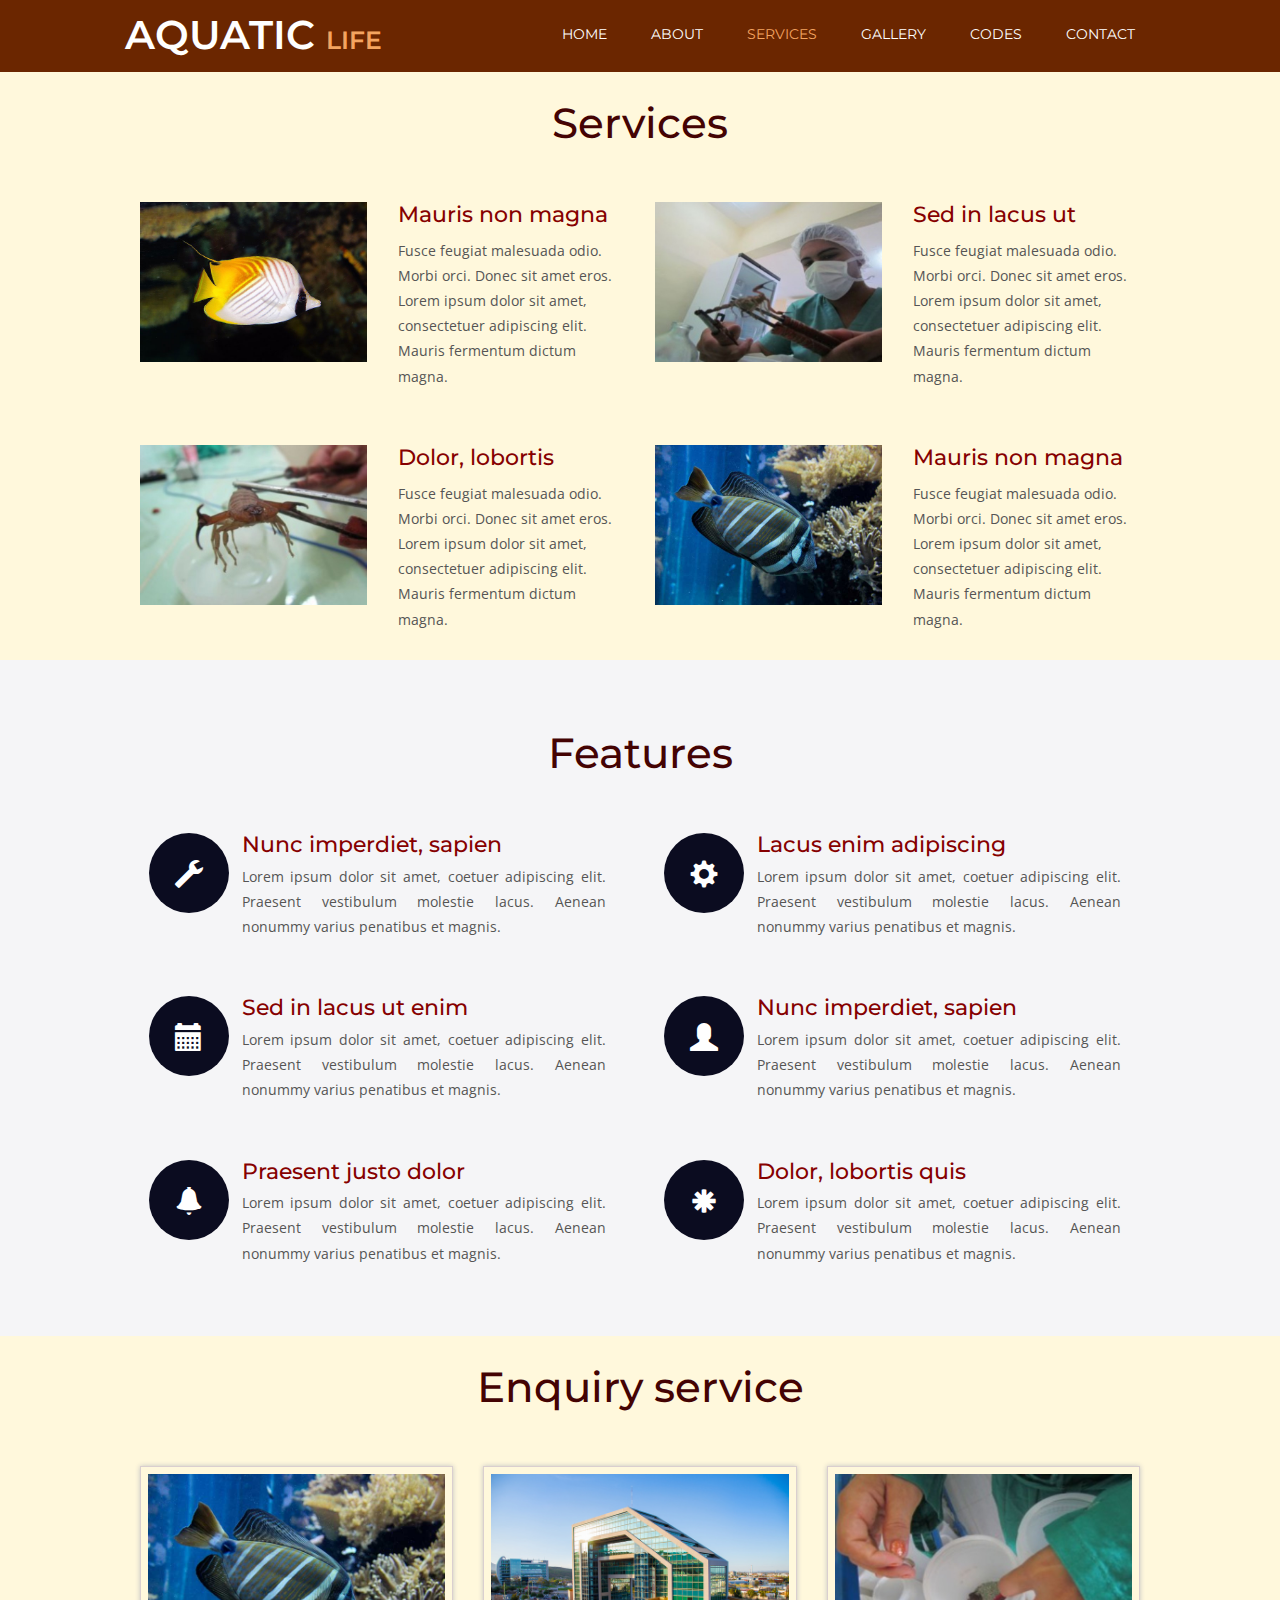
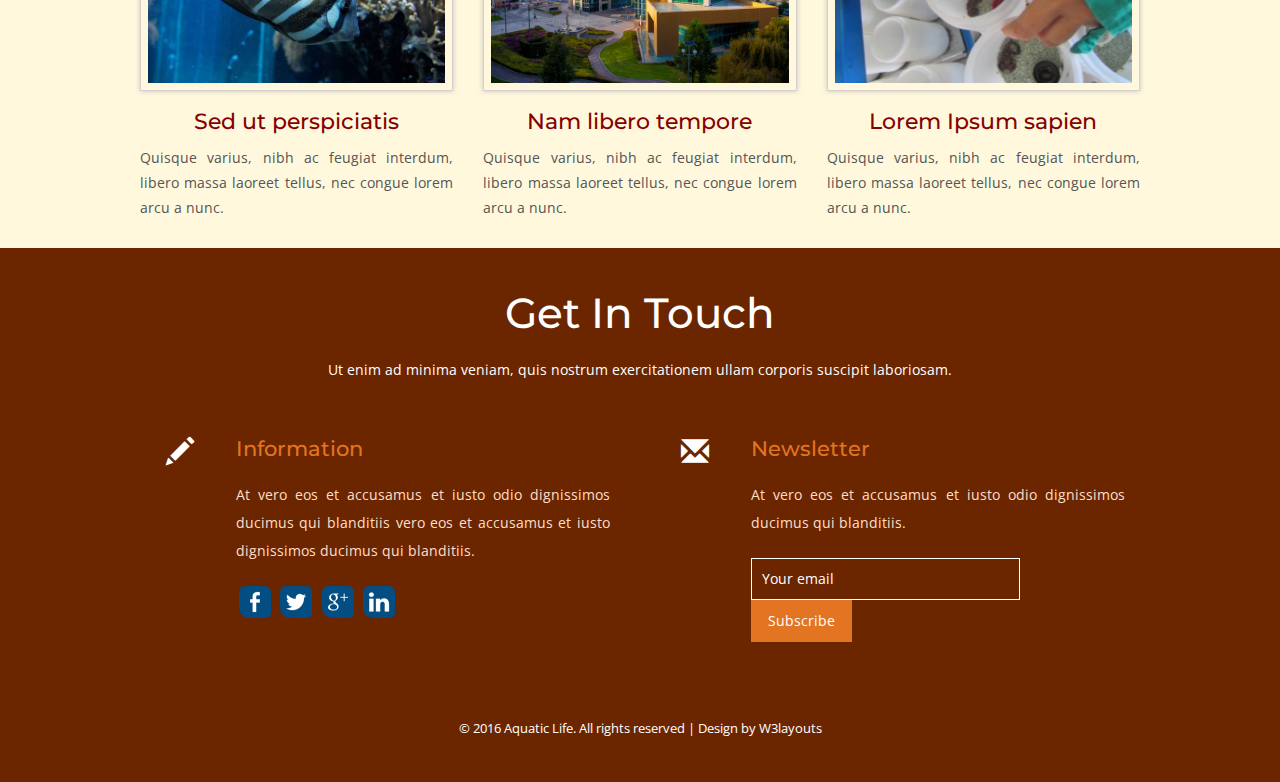
<file: services.html>
<!--A Design by W3layouts 
Author: W3layout
Author URL: http://w3layouts.com
License: Creative Commons Attribution 3.0 Unported
License URL: http://creativecommons.org/licenses/by/3.0/
-->
<!DOCTYPE html>
<html>
<head>
<title>Aquatic Life a Animals & Pets Category Flat Bootstrap Responsive website Template | Gallery :: w3layouts</title>
<!---->
<link href="css/bootstrap.css" rel="stylesheet" type="text/css" media="all" />
<link href="css/style.css" rel="stylesheet" type="text/css" media="all" />	
<!-- for-mobile-apps -->
<meta name="viewport" content="width=device-width, initial-scale=1">
<meta http-equiv="Content-Type" content="text/html; charset=utf-8" />
<meta property="og:title" content="Vide" />
<meta name="keywords" content="Aquatic Life Responsive web template, Bootstrap Web Templates, Flat Web Templates, Android Compatible web template, 
Smartphone Compatible web template, free webdesigns for Nokia, Samsung, LG, SonyEricsson, Motorola web design" />
<script type="application/x-javascript"> addEventListener("load", function() { setTimeout(hideURLbar, 0); }, false);
function hideURLbar(){ window.scrollTo(0,1); } </script>
<!-- //for-mobile-apps -->
<script src="js/jquery.min.js"></script>
<script src="js/bootstrap.min.js"></script>
<!---->
<link href='//fonts.googleapis.com/css?family=Montserrat:400,700' rel='stylesheet' type='text/css'>
<link href='//fonts.googleapis.com/css?family=Open+Sans:400,800italic,800,700italic,700,600italic,600,400italic,300italic,300' rel='stylesheet' type='text/css'>
<!---->
</head>
<body>
	<!--header-->
			<div class="navigation">
				<div class="container">
					<div class="logo">
							<h1><a href="index.html">Aquatic <span>Life</span></a></h1>
					</div>
					<div class="navigation-right">
						<span class="menu"><img src="images/menu.png" alt=" " /></span>
						<nav class="link-effect-3" id="link-effect-3">
							<ul class="nav1 nav nav-wil">
								<li><a data-hover="Home" href="index.html">Home</a></li>
								<li><a data-hover="About" href="about.html">About</a></li>
								<li class="active"><a data-hover="Services" href="services.html" >Services</a></li>
								<li><a data-hover="Gallery" href="gallery.html">Gallery</a></li>
								<li><a data-hover="Codes" href="codes.html">Codes</a></li>
								<li><a data-hover="Contact" href="contact.html">Contact</a></li>
							</ul>
						</nav>
							<!-- script-for-menu -->
								<script>
								   $( "span.menu" ).click(function() {
									 $( "ul.nav1" ).slideToggle( 300, function() {
									 // Animation complete.
									  });
									 });
								</script>
							<!-- /script-for-menu -->
					</div>
					<div class="clearfix"></div>
				</div>
			</div>
			<!--header-->
				<!--services-->
		<div class="content">
			<div class="services-w3">
				<div class="container">
					<h2 class="tittle">Services</h2>
					<div class="servic-grids">
						<div class="col-md-3 services-grid">
							<img src="images/1.jpg" class="img-responsive" alt="">
						</div>
						<div class="col-md-3 services-grid1">
							<h4>Mauris non magna  </h4>
							<p>Fusce feugiat malesuada odio. Morbi orci. Donec sit amet eros. Lorem ipsum dolor sit amet, consectetuer adipiscing elit. Mauris fermentum dictum magna.</p>
						</div>
						<div class="col-md-3 services-grid">
							<img src="images/2.jpg" class="img-responsive" alt="">
						</div>
						<div class="col-md-3 services-grid1">
							<h4>Sed in lacus ut  </h4>
							<p>Fusce feugiat malesuada odio. Morbi orci. Donec sit amet eros. Lorem ipsum dolor sit amet, consectetuer adipiscing elit. Mauris fermentum dictum magna.</p>
						</div>
						<div class="clearfix"></div>
					</div>
					<div class="servic-grids">
						<div class="col-md-3 services-grid">
							<img src="images/3.jpg" class="img-responsive" alt="">
						</div>
						<div class="col-md-3 services-grid1">
							<h4>Dolor, lobortis </h4>
							<p>Fusce feugiat malesuada odio. Morbi orci. Donec sit amet eros. Lorem ipsum dolor sit amet, consectetuer adipiscing elit. Mauris fermentum dictum magna.</p>
						</div>
						<div class="col-md-3 services-grid">
							<img src="images/6.jpg" class="img-responsive" alt="">
						</div>
						<div class="col-md-3 services-grid1">
							<h4>Mauris non magna  </h4>
							<p>Fusce feugiat malesuada odio. Morbi orci. Donec sit amet eros. Lorem ipsum dolor sit amet, consectetuer adipiscing elit. Mauris fermentum dictum magna.</p>
						</div>
						<div class="clearfix"></div>
					</div>
				</div>
			</div>
			<div class="feature-w3">
				<div class="container">
					<h3 class="tittle2">Features</h3>
					<div class="feature-grids">
						<div class="col-md-6 feature-grid">
							<div class="feature-icon">
								<i class="glyphicon glyphicon-wrench" aria-hidden="true"></i>
							</div>
							<div class="feature-text">
								<h4>Nunc imperdiet, sapien</h4>
								<p>Lorem ipsum dolor sit amet, coetuer adipiscing elit. Praesent vestibulum molestie lacus. Aenean nonummy varius penatibus et magnis.</p>
							</div>
							<div class="clearfix"></div>
						</div>
						<div class="col-md-6 feature-grid">
							<div class="feature-icon">
								<i class="glyphicon glyphicon-cog" aria-hidden="true"></i>
							</div>
							<div class="feature-text">
								<h4>Lacus enim adipiscing</h4>
								<p>Lorem ipsum dolor sit amet, coetuer adipiscing elit. Praesent vestibulum molestie lacus. Aenean nonummy varius penatibus et magnis.</p>
							</div>
							<div class="clearfix"></div>
						</div>
						<div class="clearfix"></div>
					</div>
					<div class="feature-grids">
						<div class="col-md-6 feature-grid">
							<div class="feature-icon">
								<i class="glyphicon glyphicon-calendar" aria-hidden="true"></i>
							</div>
							<div class="feature-text">
								<h4>Sed in lacus ut enim </h4>
								<p>Lorem ipsum dolor sit amet, coetuer adipiscing elit. Praesent vestibulum molestie lacus. Aenean nonummy varius penatibus et magnis.</p>
							</div>
							<div class="clearfix"></div>
						</div>
						<div class="col-md-6 feature-grid">
							<div class="feature-icon">
								<i class="glyphicon glyphicon-user" aria-hidden="true"></i>
							</div>
							<div class="feature-text">
								<h4>Nunc imperdiet, sapien</h4>
								<p>Lorem ipsum dolor sit amet, coetuer adipiscing elit. Praesent vestibulum molestie lacus. Aenean nonummy varius penatibus et magnis.</p>
							</div>
							<div class="clearfix"></div>
						</div>
						<div class="clearfix"></div>
					</div>
					<div class="feature-grids">
						<div class="col-md-6 feature-grid">
							<div class="feature-icon">
								<i class="glyphicon glyphicon-bell" aria-hidden="true"></i>
							</div>
							<div class="feature-text">
								<h4>Praesent justo dolor</h4>
								<p>Lorem ipsum dolor sit amet, coetuer adipiscing elit. Praesent vestibulum molestie lacus. Aenean nonummy varius penatibus et magnis.</p>
							</div>
							<div class="clearfix"></div>
						</div>
						<div class="col-md-6 feature-grid">
							<div class="feature-icon">
								<i class="glyphicon glyphicon-asterisk" aria-hidden="true"></i>
							</div>
							<div class="feature-text">
								<h4>Dolor, lobortis quis</h4>
								<p>Lorem ipsum dolor sit amet, coetuer adipiscing elit. Praesent vestibulum molestie lacus. Aenean nonummy varius penatibus et magnis.</p>
							</div>
							<div class="clearfix"></div>
						</div>
						<div class="clearfix"></div>
					</div>
				</div>
			</div>
			<!--features-->
			<div class="enquiry-agile">
				<div class="container">
					<h3 class="tittle2">Enquiry service</h3>
					<div class="enquiry-grids">
						<div class="col-md-4 enquiry-gd">
							<img src="images/6.jpg" class="img-responsive" alt=""/>
							<h4>Sed ut perspiciatis</h4>
							<p>Quisque varius, nibh ac feugiat interdum, libero massa laoreet tellus, nec congue lorem arcu a nunc.</p>
						</div>
						<div class="col-md-4 enquiry-gd">
							<img src="images/7.jpg" class="img-responsive" alt=""/>
							<h4>Nam libero tempore</h4>
							<p>Quisque varius, nibh ac feugiat interdum, libero massa laoreet tellus, nec congue lorem arcu a nunc.</p>
						</div>
						<div class="col-md-4 enquiry-gd">
							<img src="images/8.jpg" class="img-responsive" alt=""/>
							<h4>Lorem Ipsum sapien</h4>
							<p>Quisque varius, nibh ac feugiat interdum, libero massa laoreet tellus, nec congue lorem arcu a nunc.</p>
						</div>
						<div class="clearfix"></div>		
					</div>
				</div>
			</div>
		</div>
			<!-- footer -->
			<div class="footer-agileinfo">
					<div class="container">
						<h3>Get In Touch</h3>
						<p class="para">Ut enim ad minima veniam, quis nostrum exercitationem ullam corporis suscipit laboriosam.</p>
						<div class="footer-grids">
							<div class="col-md-6 footer-grid">
								<div class="col-sm-2 footer-left">
									<i class="glyphicon glyphicon-pencil" aria-hidden="true"></i>
								</div>
								<div class="col-sm-10 footer-right">
									<h4>Information</h4>
									<p>At vero eos et accusamus et iusto odio dignissimos ducimus
									qui blanditiis vero eos et accusamus et iusto dignissimos ducimus
									qui blanditiis.</p>
									<div class="social-icon">
										<a href="#"><i class="icon"></i></a>
										<a href="#"><i class="icon1"></i></a>
										<a href="#"><i class="icon2"></i></a>
										<a href="#"><i class="icon3"></i></a>
									</div>
								</div>
								<div class="clearfix"></div>
							</div>
							<div class="col-md-6 footer-grid">
								<div class="col-sm-2 footer-left">
									<i class="glyphicon glyphicon-envelope" aria-hidden="true"></i>
								</div>
								<div class="col-sm-10 footer-right">
									<h4>Newsletter</h4>
									<p>At vero eos et accusamus et iusto odio dignissimos ducimus
									qui blanditiis.</p>
									<form action="#" method="post">
										<input type="text" name="Your email" value="Your email" onfocus="this.value = '';" onblur="if (this.value == '') {this.value = 'Your email';}" required="">
										<input type="submit" value="Subscribe">
									</form>
								</div>
								<div class="clearfix"></div>
							</div>
							<div class="clearfix"></div>
						</div>
						<p class="copy-right">&copy; 2016 Aquatic Life. All rights reserved | Design by <a href="http://w3layouts.com/">W3layouts</a></p>
					</div>
				</div>
				<!-- //footer -->
</body>
</html>
</file>
<file: css/style.css>
/*Author: W3layouts
Author URL: http://w3layouts.com
License: Creative Commons Attribution 3.0 Unported
License URL: http://creativecommons.org/licenses/by/3.0/
--*/

@import url('https://fonts.googleapis.com/css?family=Montserrat');
@import url('https://fonts.googleapis.com/css?family=Open+Sans');


body{
	font-family: 'Open Sans', sans-serif;
	background-color: cornsilk;
}
body a{
	transition: 0.5s all;
	-webkit-transition: 0.5s all;
	-o-transition: 0.5s all;
	-moz-transition: 0.5s all;
	-ms-transition: 0.5s all;
}
 ul{
	padding: 0;
	margin: 0;
}
h1,h2,h3,h4,h5,h6{
	margin:0;
	padding:0;
	font-family: 'Montserrat', sans-serif;
	
}
.parrafo1{
text-align: center;
font-family: "Montserrat",sans-serif;
font-size: 1.5em;
color: #555;
    
}

.textoimagen1 {
    display: block;
	margin: 3em auto;
	width: 55%;
    box-shadow: 10px 10px 5px #888888;
}

.textoimagen2 {
    float: left;
    margin: 0px 1.5em 1.5em 0px;
    width: 50%;
    box-shadow: 10px 10px 5px #888888;
    
   /*float: left;
    margin-right: 10px;
	width: 30%;
	box-shadow:: 1em 1em 1em 1em #888;*/
}
.parrafo2{
    text-align: left;
    padding-left: 5em;
	padding-right: 5em;
	padding-top: 2em;
    
}
.textoimagen3 {
    display:block;
    
	margin: 3em auto;
	width: 55%;
	box-shadow: 10px 10px 5px #888888;
}
.textoimagen4 {
    display:block;
	margin: 3em auto;
	width: 55%;
	box-shadow: 10px 10px 5px #888888;
}






p{
    text-align: center;
    /*color: sandybrown;*/
	padding: 0;
	margin: 0;
	color:#555;
	font-size: 1.2em;
	text-align: justify;
	font-family: 'Open Sans', sans-serif;
}
.background-video {
	position: fixed;
	background-size: cover;
	-webkit-background-size: cover;
	-moz-background-size: cover;
	-o-background-size: cover;
	width: 100%;
	height:100%;
}
/*-- banner --*/
input[type="submit"],.w3agile_contact_right_agileinfo p a,.w3_copy_right p a{
	transition:.5s ease-in-out;
	-webkit-transition:.5s ease-in-out;
	-moz-transition:.5s ease-in-out;
	-o-transition:.5s ease-in-out;
	-ms-transition:.5s ease-in-out;
}
.center-container{
	padding:0em 0 12em;
	background: rgba(0, 0, 0, 0.28);
}
.navigation{
	padding:3em 0;
	background:#000;
}
.logo{
	float:left;
}
.navigation-right{
	float:right;
}
.navigation-right ul li{
	display:inline-block;
}
.navigation-right ul li a{
	color:#fff;
    font-size:1em;
    text-decoration: none;
    padding: 10px 0;
	text-transform:uppercase;
	font-family: 'Montserrat', sans-seri
}
.navigation-right ul li.active a{
	color:sandybrown;
}
.navigation {
    padding:1em 0em;
    /* background:rgba(0, 0, 0, 0.53); */
	/* background:rgba(110, 39, 0, 0.99); */
	background: #6B2600;
}
.logo span {
    color: sandybrown;
	font-size: 25px;

}
span.menu{
	display:none;
}
/*-- nav-hover --*/
.link-effect-3 a {
	padding: 10px 0;
	margin: 0 20px;
	color: #797878;
	text-shadow: none;
	position: relative;  
	font-family: 'Montserrat', sans-serif
}
.link-effect-3 a::before {
	position: absolute;
	top: 0;
	left: 0;
	overflow: hidden;
	padding: 10px 0;
	height: 90%;
	max-width: 0;
	border-bottom: 2px solid #F4A460;
    color: #F4A460;
	content: attr(data-hover);
	-webkit-transition: max-width 0.3s;
	-moz-transition: max-width 0.3s;
	transition: max-width 0.3s;
}
.link-effect-3 a:hover::before {
	max-width: 100%;
}
/*-- //nav-hover --*/
.w3ls_banner_info{
    padding: 10em 0 0;
	text-align:center;
}
.logo h1 a {
    font-size:1.1em;
    color: #fff;
    text-decoration: none;
    text-transform: uppercase;
	font-weight:600;
}
.w3l_banner_logo{
	width: 100px;
    height: 100px;
    border: 1px solid #fff;
    margin: 0 auto;
    transform: rotate(45deg);
	-webkit-transform: rotate(45deg);
	-moz-transform: rotate(45deg);
	-o-transform: rotate(45deg);
	-ms-transform: rotate(45deg);
	text-align: center;
}
.w3ls_banner_info h3{
	margin: 2em 0;
    font-size: 2em;
    color:#fff;
    text-transform: uppercase;
    line-height: 1.5em;
    padding-bottom: 1em;
    position: relative;
    font-family: 'Open Sans', sans-serif;
}
/* Borrado linea verde */


.w3ls_banner_info p{
	color:#fff;
	line-height:1.8em;
	margin-bottom:5em;
	font-size:1em;
}
.modal-header {
    font-size: 2em;
    color:#860000;
}
.close {
    opacity: 1;
}
.more a:focus {
    outline: none;
}
.more a{
	font-size: 14px;
    text-transform: capitalize;
    text-decoration: none;
    padding: 8px 40px;
    background: #860000;
    color: #fff;
}
.modal-body p {
    color: #999;
    text-align: left;
	padding:2em 2em 3em;
	margin: 0 !important;
}
.modal-body p i {
    display: block;
    margin: 2em 0 0;
}
.modal-body {
    padding:2em 0 0;
}
.modal-body img {
    padding: 0 2em;
}
button.close {
    font-size: 1em;
    color: #212121;
}
/* Underline From Center */
.hvr-underline-from-center {
	display: inline-block;
	vertical-align: middle;
	-webkit-transform: translateZ(0);
	transform: translateZ(0);
/*-- w3layouts --*/
	box-shadow: 0 0 1px rgba(0, 0, 0, 0);
	-webkit-backface-visibility: hidden;
	backface-visibility: hidden;
	-moz-osx-font-smoothing: grayscale;
	position: relative;
	overflow: hidden;
}
.hvr-underline-from-center:before {
	content: "";
	position: absolute;
	z-index: -1;
	left: 50%;
	right: 50%;
	bottom: 0;
	background: #8DDED0;
    height: 3px;
	-webkit-transition-property: left, right;
	transition-property: left, right;
	-webkit-transition-duration: 0.3s;
	transition-duration: 0.3s;
	-webkit-transition-timing-function: ease-out;
	transition-timing-function: ease-out;
}
.hvr-underline-from-center:hover:before, .hvr-underline-from-center:focus:before, .hvr-underline-from-center:active:before {
	left: 0;
	right: 0;
}
/*--banner-bottom--*/
.welcome-w3,.services-w3,.enquiry-agile,.about-w3,.principles-w3l {
    text-align: center;
    padding: 2em 0;
}
h2.tittle {
    font-size: 3em;
    color: #440303;
	text-align:center;
}
.wel-grid h4 {
    font-size: 1.6em;
    color: #fff;
    background: #C68752;
    padding: .5em 0;
}
p.text {
    width: 73%;
    line-height: 1.8em;
    margin: 1em auto 0;
}
.wel-grid p {
    font-size: 1em;
    line-height: 2em;
    padding-top: 1em;
}
.wel1 img {
    border: 5px solid #fff;
    box-shadow: 0px 0px 5px #aaa;
	-webkit-transition: all 2s ease-in-out;
    -moz-transition: all 2s ease-in-out;
    -o-transition: all 2s ease-in-out;
    transition: all 2s ease-in-out;
}
.wel1 img:hover{
    -ms-transform: scale(1.1);
    -o-transform: scale(1.1);
    transform: scale(1.1);
}
.wel1 {
    padding: 1em;
    background: rgba(228, 228, 228, 0.4);
    border: 5px solid #fff;
    box-shadow: 0px 0px 5px #aaa;
	    overflow: hidden;
}
.latest-grid{
	   overflow: hidden;
 }
.wel-grids ,.latest-grids,.footer-grids,.about-grids,.team-grids,.principle-grids,.servic-grids,.feature-grids,.enquiry-grids {
    margin-top: 4em;
}
a.button {
    background: #C68752;
    font-size: 1.1em;
    display: block;
    color: #fff;
    text-decoration: none;
    padding: .9em 0;
    text-transform: capitalize;
    margin-top: 1em;
}
/* Sweep To Bottom */
.hvr-sweep-to-bottom {
  display: inline-block;
  vertical-align: middle;
  -webkit-transform: translateZ(0);
  transform: translateZ(0);
  box-shadow: 0 0 1px rgba(0, 0, 0, 0);
  -webkit-backface-visibility: hidden;
  backface-visibility: hidden;
  -moz-osx-font-smoothing: grayscale;
  position: relative;
  -webkit-transition-property: color;
  transition-property: color;
  -webkit-transition-duration: 0.3s;
  transition-duration: 0.3s;
}
.hvr-sweep-to-bottom:before {
  content: "";
  position: absolute;
  z-index: -1;
  top: 0;
  left: 0;
  right: 0;
  bottom: 0;
  background: #8f3503;
  -webkit-transform: scaleY(0);
  transform: scaleY(0);
  -webkit-transform-origin: 50% 0;
  transform-origin: 50% 0;
  -webkit-transition-property: transform;
  transition-property: transform;
  -webkit-transition-duration: 0.3s;
  transition-duration: 0.3s;
  -webkit-transition-timing-function: ease-out;
  transition-timing-function: ease-out;
}
.hvr-sweep-to-bottom:hover, .hvr-sweep-to-bottom:focus, .hvr-sweep-to-bottom:active {
  color: white;
}
.hvr-sweep-to-bottom:hover:before, .hvr-sweep-to-bottom:focus:before, .hvr-sweep-to-bottom:active:before {
  -webkit-transform: scaleY(1);
  transform: scaleY(1);
}

.about-bottom p {
    color: #fff;
    font-size: 1.2em;
    text-align: right;
}
.about-bottom {
    background: url(../images/ba.jpg) no-repeat 0px 0px;
    background-size: cover;
    -webkit-background-size: cover;
    -moz-background-size: cover;
    -o-background-size: cover;
    -ms-background-size: cover;
    min-height: 355px;
    text-align: center;
    padding: 5em 0 0;
}
.about-bottom h5 {
    font-size: 1.6em;
    color: #fff;
    margin: 1em auto 1em;
    line-height: 1.8em;
    width: 65%;
    text-transform: capitalize;
}
.project {
    padding: 5em 0;
}
.item img {
    width: 100%;
}
h3.tittle {
    font-size: 3em;
    color: #fff;
}
.testimonial {
    padding: 5em 0;
	/* background: #6E2700; */
	background: rgba(110,39,0,0.65);
}
.testimonial-info p {
    font-size: 1em;
    line-height: 1.8em;
	color: #ffdfca;
}
.testimonial-info h5 {
    color: #eee;
    font-size: 1.2em;
    margin: 0.5em 0 0;
    text-align: right;
}
.testimonial-info p span {
    font-size: 2em;
    color: #fff;
}
.latest-grid{
	   overflow: hidden;
 }
.latest-grid img {
	-webkit-transition: all 2s ease-in-out;
    -moz-transition: all 2s ease-in-out;
    -o-transition: all 2s ease-in-out;
    transition: all 2s ease-in-out;
}
.latest-grid img:hover{
    -ms-transform: scale(1.1);
    -o-transform: scale(1.1);
    transform: scale(1.1);
}
.testimonial-info {
    margin-top: 3em;
}
.latest-grid p{
    font-size: 1em;
    line-height: 1.8em;
	margin-top: 1em;
	color: #ffdfca;
}
.works-grid img{
transition:0.5s all;
 -webkit-transition:0.5s all;
 -moz-transition:0.5s all;
 -o-transition:0.5s all;
 -ms-transition:0.5s all;
}
.works-grid img:hover {
    box-shadow: 9px 13px 26px -8px #2d3134;
}
.who-grid h4 {
    font-size: 1.6em;
    color: #222;
}
h3.tittle1 {
    font-size: 3em;
    color: #440303;
	margin-bottom:1em;
}
.who {
    padding: 5em 0;
}
.who-grid ul li {
    font-size: 1em;
    line-height: 1.8em;
    color: #777;
    float: left;
    width: 50%;
    list-style: none;
}
p.who-text {
    font-size: 0.965em;
    line-height: 2em;
    padding: 1em 0;
    color: #999;
}
.left-grid {
    float: left;
    width: 12%;
    margin-right: 2%;
}
.left-grid p {
    color: #fff;
    background: #860000;
    width: 60px;
    height: 60px;
    font-size: 1.5em;
    margin: 0;
    border-radius: 50%;
    text-align: center;
    padding-top: 0.6em;
}
.right-grid {
    float: left;
    width: 86%;
}
.care:nth-child(3) {
    margin: 2em 0;
}
.right-grid p {
    font-size: 0.965em;
    line-height: 1.8em;
    color: #999;
	padding: .5em 0 0;
}
/*--footer--*/
.footer-agileinfo{
	padding:3em;
	background: #6B2600;
}
.footer-agileinfo h3 {
    font-size: 3em;
    text-align: center;
    color: #fff;
}
.footer-left {
    text-align: center;
}
p.para {
    color: #fff;
    text-align: center;
	margin-top:1.5em;
	font-size: 1em;
}
.footer-left i {
    font-size: 2em;
    color: #fff;
}
.footer-right h4 {
    color: #E37422;
    font-size: 1.5em;
}
.footer-right p {
	line-height:2em;
	font-size:1em;
    margin: 1.5em 0;
	color: #ffdfca;
}
.footer-right input[type="text"] {
    background: none;
    padding: 10px 10px;
    color: #fff;
    border: 1px solid #fff;
    font-size: 1em;
    outline: none;
    width: 72%;
}
.footer-right input[type="submit"] {
    background: #E37422;
    padding: 11px 10px;
    color: #fff;
    border: none;
    font-size: 1em;
    outline: none;
    width: 27%;
}
.footer-right input[type="submit"]:hover{
	background:#860000;
}
p.copy-right {
    color: #fff;
    font-size: 0.95em;
    text-align: center;
    margin-top: 75px;
}
p.copy-right a{
    color: #fff;
	text-decoration:none;
}
p.copy-right a:hover{
    color: #fff;
}
/*--footer--*/
/*--about--*/
.about-grid h4 {
    font-size: 1.6em;
	color:#860000;
	text-align: left;
}
.about-grid {
    padding: 0;
}
.about-grid p {
    font-size: 1em;
    line-height: 1.8em;
    margin-top: 0.8em;
	text-align: left;
}
.about-left img {
    border: 1px solid#DACFCF;
    padding: .5em;
    box-shadow: 0 0 5px #c3c3c3;
    overflow: hidden;
}
.about-right img {
    border: 1px solid#DACFCF;
    padding: .5em;
    box-shadow: 0 0 5px #c3c3c3;
    overflow: hidden;
}
.principle-grid {
    border: 1px solid#DACFCF;
    padding: .5em;
    box-shadow: 0 0 5px #c3c3c3;
}
.about-right img,.about-left img {
    -webkit-transition: all 2s ease-in-out;
    -moz-transition: all 2s ease-in-out;
    -o-transition: all 2s ease-in-out;
    transition: all 2s ease-in-out;
}
.about-right:hover img,.about-left img:hover  {
    -ms-transform: scale(1.1);
    -o-transform: scale(1.1);
    transform: scale(1.1);
}

.about-top1 {
    margin-top: 2em;
}
.team{
	padding: 5em 0; 
	text-align: center;
	background: #ECF5FB;
}
.team-img {
    position: relative;
}
.team-img-jefe {
    position:relative;
}
.team-img:hover .overlay {
    cursor: pointer;
    opacity: 1;
    filter: alpha(opacity=100);
    -webkit-transform: rotateY(0deg) scale(1,1);
    -moz-transform: rotateY(0deg) scale(1,1);
    -ms-transform: rotateY(0deg) scale(1,1);
    -o-transform: rotateY(0deg) scale(1,1);
    transform: rotateY(0deg) scale(1,1);
}
.team-img .overlay {
   padding: 7.5em 0.5em;
    line-height: 24px;
}
.overlay {
    background: rgba(23, 194, 164, 0.75);
    text-align: center;
    position: absolute;
    left: 0;
    top: 0;
    width: 100%;
    height: 100%;
    color: #fff;
    opacity: 0;
    filter: alpha(opacity=0);
    -webkit-transition: all 450ms ease-out 0s;
    -moz-transition: all 450ms ease-out 0s;
    -o-transition: all 450ms ease-out 0s;
    transition: all 450ms ease-out 0s;
    -webkit-transform: rotateY(180deg) scale(0.5,0.5);
    -moz-transform: rotateY(180deg) scale(0.5,0.5);
    -ms-transform: rotateY(180deg) scale(0.5,0.5);
    -o-transform: rotateY(180deg) scale(0.5,0.5);
    transform: rotateY(180deg) scale(0.5,0.5);
}
.team-grid h5 {
    font-size: 1.5em;
}
.team-grid p {
    font-size: 1em;
    line-height: 1.8em;
	color:#eee;
}
.team-grid h4 {
    font-size: 1.5em;
    color: #222;
    padding: 0.5em 0 0.3em;
} 
.team-grid span {
    font-size: 1em;
    color: #999;
	line-height: 1.8em;
}
.social-icon {
	margin-top: .8em;
}
.social-icon a i {
    width: 32px;
    height: 32px;
    background:#044D82   url(../images/img-sprite.png) no-repeat 0px 0px;
    display: inline-block;
	margin:0 0.2em;
	transition: 0.5s all;
    -webkit-transition: 0.5s all;
    -moz-transition: 0.5s all;
    -o-transition: 0.5s all;
    -ms-transition: 0.5s all;
	 border-radius: 6px 6px 5px 10px;
}
.social-icon i.icon:hover {
  background: #860000  url(../images/img-sprite.png) no-repeat 0px 0px;
      transform: rotateY(360deg);
}
.social-icon i.icon {
    background-position: 0px 0px;
}
.social-icon i.icon1 {
    background-position: -32px 0px;
}
.social-icon i.icon1:hover {
  background: #860000  url(../images/img-sprite.png) no-repeat -32px 0px;
      transform: rotateY(360deg);
}
.social-icon i.icon2 {
    background-position: -64px 0px;
}
.social-icon i.icon2:hover {
  background: #860000  url(../images/img-sprite.png) no-repeat -64px 0px;
      transform: rotateY(360deg);
}
.social-icon i.icon3 {
    background-position: -96px 0px;
}
.social-icon i.icon3:hover {
  background: #860000  url(../images/img-sprite.png) no-repeat -96px 0px;
      transform: rotateY(360deg);
}
ul.place {
  padding: 0;
  margin: .5em 0;
  background:#860000;
  width: 100%;
  text-align: left;
}
ul.place li {
  display: inline-block;
  padding: 6px;
}
ul.place li {
  font-size: 1.2em;
  color: #fff;
  text-decoration: none;
  cursor: pointer;
}
.principle-grid1 p {
    font-size: 1em;
    line-height: 1.8em;
	text-align: left;
}
/*--about--*/
/*--services--*/
.services-grid1 h4 {
  font-size: 1.6em;
  color: #860000;
  margin: 0em 0 0.5em;
  text-align: left;
}
.services-grid1 p {
  font-size: 1em;
  line-height: 1.8em;
  text-align: left;
}
.feature-icon {
    float: left;
    width: 20%;
    margin-right: 1%;
	 text-align: center;
}
h3.tittle2 {
    font-size: 3em;
    color: #440303;
	text-align:center;
}
.feature-w3{
	padding:5em 0;
	    background: #F5F5F7;
}
.feature-text {
    float: left;
    width: 75%;
}
.feature-icon i {
    background: #0B0C20;
    width: 80px;
    height: 80px;
    text-align: center;
    color: #fff;
    padding-top: 1em;
    font-size: 2em;
    border-radius: 50px;
	text-align: center;
	transition: 0.5s all;
	-webkit-transition: 0.5s all;
	-o-transition: 0.5s all;
	-moz-transition: 0.5s all;
	-ms-transition: 0.5s all;
}
.feature-grid:hover div.feature-icon i {
    background: #17c2a4;
}
.feature-grid h4 {
    font-size: 1.6em;
    color: #860000;
}
.feature-grid p {
    font-size: 1em;
    line-height: 1.8em;
	padding-top: 0.5em;
}
.enquiry-gd h4 {
    font-size: 1.6em;
    color: #860000;
    padding: 0.8em 0 0.5em;
}
.enquiry-gd p {
    font-size: 1em;
    line-height: 1.8em;
}
.enquiry-gd img {
    border: 1px solid#DACFCF;
    padding: .5em;
    box-shadow: 0 0 5px #c3c3c3;
	 -webkit-transition: all 2s ease-in-out;
    -moz-transition: all 2s ease-in-out;
    -o-transition: all 2s ease-in-out;
    transition: all 2s ease-in-out;
}
.enquiry-gd img:hover {
    -ms-transform: scale(1.1);
    -o-transform: scale(1.1);
    transform: scale(1.1);
}
/*--services--*/
/*--gallery--*/
/* CSS3 Hover Effects */
.img-box, .gallery-text-box {
  display: block;
  width: 100%;
  height: 100%;
    text-align: center;
    align-content: center;
    
  -webkit-transform: scale(1, 1);
  -moz-transform: scale(1, 1);
  -ms-transform: scale(1, 1);
  -o-transform: scale(1, 1);
  transform: scale(1, 1);
  -webkit-transition: all 0.4s ease-in-out;
  -moz-transition: all 0.4s ease-in-out;
  -ms-transition: all 0.4s ease-in-out;
  -o-transition: all 0.4s ease-in-out;
  transition: all 0.4s ease-in-out;
  -webkit-backface-visibility: hidden;
  -moz-backface-visibility: hidden;
  -ms-backface-visibility: hidden;
  -o-backface-visibility: hidden;
  backface-visibility: hidden;
}
.img-box img, .gallery-text-box img {
  display: block;
    text-align: center;
  position: relative;
  max-width: 100%;
  max-height: 100%;
  -webkit-transition: all 0.4s ease-in-out;
  -moz-transition: all 0.4s ease-in-out;
  -ms-transition: all 0.4s ease-in-out;
  -o-transition: all 0.4s ease-in-out;
  transition: all 0.4s ease-in-out;
}


.img-box {
  position: static;
display: block;
    text-align: center;
}
.img-box-4 {
    margin: auto;
    display: block;
    text-align: center;
    
}

.CTOCen {
    display: block;
    margin: auto;
    width: 90%;
}
.aladerechita {
    float: right;
    
}
.alaizquierdita {
    float: left;
    margin-right: 10px;
}


.gallery-text-box {
  top: 0;
  left: 0;
  position: absolute;
    margin-right:auto;
}
.gallery-text-box .gallery-gal-text {
  display: block;
  position: relative;
  padding: 2%;
margin-right:auto;

  left: 50%;
  top: 50%;
    margin-top: -50%;
  position: relative;
    
  -webkit-transform: translateX(-50%) translateY(-50%);
  -moz-transform: translateX(-50%) translateY(-50%);
  -ms-transform: translateX(-50%) translateY(-50%);
  -o-transform: translateX(-50%) translateY(-50%);
  transform: translateX(-50%) translateY(-50%);
}

.separator {
  display: block;
  position: relative;
  height: 1px;
  width: 60%;
  margin: 10px auto;
  background: rgba(255, 255, 255, 0.5);
  clear: both;
}

.separator-1 {
  display: block;
  position: relative;
  height: 1px;
  width: 60%;
  margin: 10px auto;
  background: rgba(255, 255, 255, 0.5);
  clear: both;
}
.round-box {
  overflow: hidden;
  -webkit-border-radius: 50%;
  -moz-border-radius: 50%;
  -ms-border-radius: 50%;
  -o-border-radius: 50%;
  border-radius: 50%;
}
.round-box.bubble-effect, .round-box.flip-effect, .round-box.over-flip-effect, .round-box.flip-back-effect, .round-box.switch-3d-effect, .round-box.flip-forward-effect {
  overflow: visible;
}
.round-box .img-box, .round-box .gallery-text-box, .round-box .gallery-gal-text, .round-box img {
  overflow: hidden;
  -webkit-border-radius: 50%;
  -moz-border-radius: 50%;
  -ms-border-radius: 50%;
  -o-border-radius: 50%;
  border-radius: 50%;
}
.gallery-gal-effect {
  display: block;
  position: relative;
  -webkit-transform: translate3d(0, 0, 0);
  -moz-transform: translate3d(0, 0, 0);
  -ms-transform: translate3d(0, 0, 0);
  -o-transform: translate3d(0, 0, 0);
  transform: translate3d(0, 0, 0);
  -webkit-transition: all 0.6s ease-in-out;
  -moz-transition: all 0.6s ease-in-out;
  -ms-transition: all 0.6s ease-in-out;
  -o-transition: all 0.6s ease-in-out;
  transition: all 0.6s ease-in-out;
  overflow: hidden;
}
.gallery-gal-effect .gallery-gal-text {
  z-index: 2 !important;
  filter: alpha(opacity=0);
  -wekbit-opacity: 0;
  -moz-opacity: 0;
  opacity: 0;
  -webkit-transition: all 0.5s ease-in-out;
  -moz-transition: all 0.5s ease-in-out;
  -ms-transition: all 0.5s ease-in-out;
  -o-transition: all 0.5s ease-in-out;
  transition: all 0.5s ease-in-out;
}
.gallery-gal-effect .img-box:after, .gallery-gal-effect .img-box:before, .gallery-gal-effect .gallery-text-box:after, .gallery-gal-effect .gallery-text-box:before {
  content: "";
  display: block;
text-align: center;
  position: absolute;
  background-color: rgba(0, 0, 0, 0.8);
  z-index: 1;
  -webkit-transition: 0.8s ease-in-out;
  -moz-transition: 0.8s ease-in-out;
  -ms-transition: 0.8s ease-in-out;
  -o-transition: 0.8s ease-in-out;
  transition: 0.8s ease-in-out;
  filter: alpha(opacity=0);
  -wekbit-opacity: 0;
  -moz-opacity: 0;
  opacity: 0;
}
.gallery-gal-effect.horizontal .img-box:before {
  top: 0;
  left: 0;
  width: 100%;
  height: 25%;
  -webkit-transform: rotateX(90deg);
  -moz-transform: rotateX(90deg);
  -ms-transform: rotateX(90deg);
  -o-transform: rotateX(90deg);
  transform: rotateX(90deg);
}
.gallery-gal-effect.horizontal .img-box:after {
  top: 25%;
  left: 0;
  width: 100%;
  height: 25%;
  -webkit-transform: rotateX(90deg);
  -moz-transform: rotateX(90deg);
  -ms-transform: rotateX(90deg);
  -o-transform: rotateX(90deg);
  transform: rotateX(90deg);
}
.gallery-gal-effect.horizontal .gallery-text-box:after {
  top: 50%;
  left: 0;
  width: 100%;
  height: 25%;
  -webkit-transform: rotateX(90deg);
  -moz-transform: rotateX(90deg);
  -ms-transform: rotateX(90deg);
  -o-transform: rotateX(90deg);
  transform: rotateX(90deg);
}
.gallery-gal-effect.horizontal .gallery-text-box:before {
  top: 75%;
  left: 0;
  width: 100%;
  height: calc(25% + 1px);
  -webkit-transform: rotateX(90deg);
  -moz-transform: rotateX(90deg);
  -ms-transform: rotateX(90deg);
  -o-transform: rotateX(90deg);
  transform: rotateX(90deg);
}
.gallery-gal-effect.vertical .img-box:before {
  top: 0;
  left: 0;
  width: 25%;
  height: 100%;
  -webkit-transform: rotateY(90deg);
  -moz-transform: rotateY(90deg);
  -ms-transform: rotateY(90deg);
  -o-transform: rotateY(90deg);
  transform: rotateY(90deg);
}
.gallery-gal-effect.vertical .img-box:after {
  top: 0;
  left: 25%;
  width: 25%;
  height: 100%;
  -webkit-transform: rotateY(90deg);
  -moz-transform: rotateY(90deg);
  -ms-transform: rotateY(90deg);
  -o-transform: rotateY(90deg);
  transform: rotateY(90deg);
}
.gallery-gal-effect.vertical .gallery-text-box:after {
  top: 0;
  left: 50%;
  width: 25%;
  height: 100%;
  -webkit-transform: rotateY(90deg);
  -moz-transform: rotateY(90deg);
  -ms-transform: rotateY(90deg);
  -o-transform: rotateY(90deg);
  transform: rotateY(90deg);
}
.gallery-gal-effect.vertical .gallery-text-box:before {
  top: 0;
  left: 75%;
  width: calc(25% + 1px);
  height: 100%;
  -webkit-transform: rotateY(90deg);
  -moz-transform: rotateY(90deg);
  -ms-transform: rotateY(90deg);
  -o-transform: rotateY(90deg);
  transform: rotateY(90deg);
}
.gallery-gal-effect:hover .img-box:after, .gallery-gal-effect:hover .img-box:before, .gallery-gal-effect:hover .gallery-text-box:after, .gallery-gal-effect:hover .gallery-text-box:before {
  -webkit-transform: rotateX(0deg);
  -moz-transform: rotateX(0deg);
  -ms-transform: rotateX(0deg);
  -o-transform: rotateX(0deg);
  transform: rotateX(0deg);
  filter: alpha(opacity=100);
  -wekbit-opacity: 1;
  -moz-opacity: 1;
  opacity: 1;
}
.gallery-gal-effect:hover .gallery-gal-text {
  filter: alpha(opacity=100);
  -wekbit-opacity: 1;
  -moz-opacity: 1;
  opacity: 1;
}
.slow-zoom .img-box {
  z-index: 0;
  -webkit-transform: scale(1);
  -moz-transform: scale(1);
  -ms-transform: scale(1);
  -o-transform: scale(1);
  transform: scale(1);
  -webkit-transition: all 2.2s ease-in-out;
  -moz-transition: all 2.2s ease-in-out;
  -ms-transition: all 2.2s ease-in-out;
  -o-transition: all 2.2s ease-in-out;
  transition: all 2.2s ease-in-out;
}
.slow-zoom:hover .img-box {
  -webkit-transform: scale(1.5);
  -moz-transform: scale(1.5);
  -ms-transform: scale(1.5);
  -o-transform: scale(1.5);
  transform: scale(1.5);
}
.slow-zoom {
  display: block;
  overflow: hidden;
  position: relative;
  -webkit-transform: translate3d(0, 0, 0);
  -moz-transform: translate3d(0, 0, 0);
  -ms-transform: translate3d(0, 0, 0);
  -o-transform: translate3d(0, 0, 0);
  transform: translate3d(0, 0, 0);
}
.gallery-gal-effect {
    padding: 8px;
    box-shadow: 0px 0px 9px 0px #A9A9A9;
}
.gallery-gal-text h4 {
    color: #fff;
    font-size: 1.5em;
}
.gallery-gal-text p {
    color: #fff;
    font-size: 1em;
    line-height: 2.2em;
}
.gal-btm{
	margin-top:4em;
}
.gal-gd img {
    width: 100%;
}
.gal-gd-sec{
	margin:2em 0;
}
.gal-gd img{
	width:100%;
}
.gallery-agile {
    border-top: 1px solid #eee;
	border-bottom: 1px solid #eee;
    padding: 5em 0;
    background-color:cornsilk;
}
/*--gallery--*/
/*--codes--*/
.page-w3, .contact-w3l{
	padding:5em 0;
}
.page-header h3{
	font-size: 2.5em;
}
.table > thead > tr > th, .table > tbody > tr > th, .table > tfoot > tr > th, .table > thead > tr > td, .table > tbody > tr > td, .table > tfoot > tr > td {
  padding: 8px;
  line-height: 1.42857143;
  vertical-align: top;
  border-top: none;
}
.grid1 {
  margin: 1.5em 0 0;
}
ul.nav.nav-pills {
  margin: 1.5em 0 0;
}
.grid2{
	margin: 1em 0 0;
}
.form-horizontal .control-label {
  text-align: left;
}
/*--codes--*/
/*--contact--*/
.contact-map iframe {
	min-height:380px;
	width: 100%;
	border: none;
}
.contact_top {
	padding:4em 0 0em 0;
}
.contact-top h3 {
	font-size: 3.5em;
	color: #652840;
	text-transform: capitalize;
}
.contact-map {
    margin-top: 4em;
}
.contact_left p{
	font-size:1em;
	line-height:1.8em;
	margin-bottom: 1em;
}
.form_details input[type="text"], .form_details textarea {
	padding: 11px;
	width: 51%;
	font-size: 1em;
	margin: 10px 0px;
	border:1px solid #bbb;
	color: #bbb;
	background: none;
	-webkit-appearance: none;
	float: left;
	outline: none;
	font-weight:400;
	border-radius: 0.3em;
	-webkit-border-radius: 0.3em;
	-o-border-radius: 0.3em;
	-moz-border-radius: 0.3em;
}
.form_details textarea {
	height:200px;
	resize:none;
	width:80%;
}
.form_details input[type="submit"] {
	margin-top:1em;
	color: #fff;
	font-size: 1em;
	padding: 0.7em 1em;
	-webkit-appearance:none;
	text-transform: uppercase;
	display: inline-block;
	-webkit-transition: all 0.3s ease-out;
	-moz-transition: all 0.3s ease-out;
	-ms-transition: all 0.3s ease-out;
	-o-transition: all 0.3s ease-out;
	transition: all 0.3s ease-out;
	font-weight:400;
	border: none;
	text-transform:uppercase;
	outline: none;
	cursor: pointer;
	width:20%;
	background:#6e2700;
	border-radius: 0.3em;
	-webkit-border-radius: 0.3em;
	-o-border-radius: 0.3em;
	-moz-border-radius: 0.3em;
}
.form_details input[type="submit"]:hover {
 	text-decoration: none;
	color: #fff;
	background:#F4A460;
}
.contact_left h4,.company_ad h4 {
    font-size: 1.6em;
    text-transform: capitalize;
    color: #BA4F38;
	margin-bottom: 0.3em;
 }
 .company_ad p {
  font-size: 1em;
  line-height: 1.8em;
 }
 .company_ad a {
    color: #777;
}
/*--contact--*/
/*responsive*/
@media all and (max-width:1440px){
	
}
@media all and (max-width:1366px){
	
}
@media all and (max-width:1280px){
	
}
@media all and (max-width:1080px){
.w3ls_banner_info {
    padding: 6em 0 0;
}
.center-container {
    padding: 0em 0 10em;	
}
p.container {
    font-size: 2.5em;
    color:sandybrown;
    text-align: center;
    }
h2.tittle {
    font-size: 2.8em;
}
h3.tittle {
    font-size: 2.4em;
    text-align: center;
    }     
.wel-grid h4,.who-grid h4,.who-grid h4,.about-grid h4,.services-grid1 h4,.feature-grid h4,.enquiry-gd h4 {
    font-size: 1.5em;
}
.wel-grid p,.latest-grid p,.testimonial-info p ,.footer-right p,.about-grid p,.team-grid p,.services-grid1 p,.feature-grid p,.enquiry-gd p,.contact_left p,.company_ad p{
    font-size: 0.956em;
}
.about-bottom h5 {
    font-size: 1.5em;
}
h3.tittle,h3.tittle1,h3.tittle2,.footer-agileinfo h3 {
    font-size: 2.8em;
}
.testimonial-info h5 {
    font-size: 1.1em;
}
.left-grid {
    width: 16%;
}
.right-grid {
    width: 82%;
}
.footer-right input[type="text"] {
    width: 71%;
}
ul.place li {
    font-size: 1.1em;
}
.team-img .overlay {
    padding: 4em 0.5em;
}
.services-grid1 {
    padding: 0;
}
.feature-icon {
    float: left;
    width: 24%;
}
.form_details input[type="submit"] {
 width: 24%;
}
}
@media all and (max-width:1024px){
	
}
@media all and (max-width:991px){
.logo h1 a {
    font-size: 0.95em;	
}
.link-effect-3 a {
    padding: 10px 0;
    margin: 0 10px;
}
h2.tittle {
    font-size: 2.5em;
}
p.tittle {
    font-size: 8em;
    color:#6E2700;
    text-align: center;
    margin: auto;
}
.navigation-right ul li a {
    color: #fff;
    font-size: 0.9em;
}
.wel-grid {
    float: left;
    width: 33.3%;
}
.wel-grid h4, .who-grid h4, .who-grid h4, .about-grid h4, .services-grid1 h4, .feature-grid h4, .enquiry-gd h4,.team-grid h4 ,.contact_left h4, .company_ad h4{
    font-size: 1.3em;
}
.about-left {
    float: left;
    width: 50%;
}
.about-right {
    float: left;
    width: 50%;
}
.about-grid:nth-child(2) {
    margin-top: 2em;
}
p.text {
    width: 70%;
}
.about-bottom h5 {
    width: 77%;
}
.welcome-w3, .services-w3, .enquiry-agile, .about-w3, .principles-w3l,.project,.testimonial,.who,.team ,.feature-w3,.page-w3, .contact-w3l,.gallery-agile{
    padding: 4em 0;
}
.testimonial-grid {
    float: left;
    width: 60%;
}
.testimonial-grid1 {
    float: left;
    width: 40%;
	padding: 0;
}
.latest-grid{
	float: left;
    width: 50%;
}
h3.tittle, h3.tittle1, h3.tittle2, .footer-agileinfo h3 {
    font-size: 2.5em;
}
.who-grid {
    float: left;
    width: 50%;
}
.who-grid1 {
    float: left;
    width: 50%;
}
.who-grid ul li {
    font-size: 0.95em;
}
.left-grid {
    width: 22%;
}
.right-grid {
    width: 76%;
}
.footer-grid {
    float: left;
    width: 50%;
}
.footer-right input[type="text"] {
    width: 65%;
}
.footer-right input[type="submit"] {
    width: 33%;
}
.about-grid {
    width: 100%;
}
.about-grid1 {
    width: 100%;
}
.principle-grid {
    float: left;
    width: 40%;
}
.principle-grid1 {
    float: left;
    width: 60%;
}
ul.place li {
    font-size: 1em;
	padding: 4px;
}
.team-grid {
    float: left;
    width: 25%;
}
.team-grid h5 {
    font-size: 1.1em;
}
.team-img .overlay {
    padding: 2.5em 0.5em;
}
.team-grid span {
    font-size: 0.965em;
}
.services-grid {
    float: left;
    width: 25%;
}
.services-grid1 {
    float: left;
    width: 25%;
}
.feature-grid {
    float: left;
    width: 50%;
}
.feature-icon {
    float: left;
    width: 21%;
    margin-right: 7%;
}
.feature-text {
    float: left;
    width: 72%;
}
.enquiry-gd {
    float: left;
    width: 33.3%;
}
.gal-gd {
    float: left;
    width: 33.3%;
    padding: 0 6px;
}
.gal-gd-sec {
    float: left;
    width: 50%;
    padding: 0 6px;
}
.contact_left {
    float: left;
    width: 60%;
}
.contact_right {
    float: left;
    width: 40%;
}
.form_details input[type="submit"] {
    width: 37%;
}
.form_details textarea {
    height: 150px;
}
.form_details input[type="text"], .form_details textarea {
    padding: 11px;
    width: 80%;
}
}


@media all and (max-width:736px) {
	.principle-grid1 {
		float: left;
		width: 60%;
		padding: 0;
	}
	.logo h1 a {
		font-size: 0.8em;
	}
	.feature-icon i {
		width: 70px;
		height: 70px;
		padding-top: 1.2em;
		font-size: 1.5em;
	}
	.wel-grids, .latest-grids, .footer-grids, .about-grids, .team-grids, .principle-grids, .servic-grids, .feature-grids, .enquiry-grids, .gal-btm {
		margin-top: 3em;
	}
	.center-container {
		padding: 0em 0 6em;
	}
	.w3ls_banner_info {
		padding: 2em 0 0;
	}
	.w3ls_banner_info p {
		margin-bottom: 2em;
	}
	.gallery-gal-text p {
		font-size: 0.95em;
		line-height: 1.8em;
	}
	.link-effect-3 a {
		margin: 0 4px;
	}
	.navigation-right ul li a {
		color: #fff;
		font-size: 0.92em;
	}
	.w3ls_banner_info h3 {
		margin: 1.5em 0;
		font-size: 1.5em;
	}
	.wel-grid h4, .who-grid h4, .who-grid h4, .about-grid h4, .services-grid1 h4, .feature-grid h4, .enquiry-gd h4, .team-grid h4, .contact_left h4, .company_ad h4 {
		font-size: 1.2em;
	}
	.welcome-w3, .services-w3, .enquiry-agile, .about-w3, .principles-w3l, .project, .testimonial, .who, .team, .feature-w3, .page-w3, .contact-w3l, .gallery-agile {
		padding: 3em 0;
	}
	.about-bottom h5 {
		width: 87%;
		font-size: 1.4em;
	}
	.about-bottom {
		min-height: 307px;
		padding: 4em 0 0;
	}
	h3.tittle, h3.tittle1, h3.tittle2, .footer-agileinfo h3 {
		font-size: 2.2em;
	}
	h2.tittle {
		font-size: 2.2em;
	}
	.who-grid ul li {
		width: 100%;
		line-height: 2em;
	}
	.footer-left {
		text-align: center;
		float: left;
		width: 15%;
	}
	.footer-right {
		float: left;
		width: 85%;
	}
	.footer-right input[type="text"] {
		width: 59%;
	}
	.footer-right input[type="submit"] {
		width: 39%;
	}
	.footer-agileinfo {
		padding: 3em 0;
	}
	.principle-grid {
		float: left;
		width: 100%;
	}
	.principle-grid1 {
		float: left;
		width: 100%;
		margin-top: 2em;
	}
	.team-grid {
		float: left;
		width: 50%;
	}
	.team-grid img {
		width: 100%;
	}
	.team-img .overlay {
		padding: 8.5em 0.5em;
	}
	.team-grid:nth-child(3), .team-grid:nth-child(4) {
		margin-top: 2em;
	}
	.services-grid {
		float: left;
		width: 50%;
	}
	.services-grid1 {
		float: left;
		width: 50%;
		margin-bottom: 6em;
	}
	.gallery-gal-text p {
		color: #fff;
		font-size: 0.95em;
		line-height: 1.5em;
	}
	p.copy-right {
		margin-top: 40px;
	}
	.contact-map iframe {
		min-height: 270px;
	}
	.contact-map {
		margin-top: 3em;
	}
	.contact_top {
		padding: 3em 0 0em 0;
	}
}

@media all and (max-width:640px) {
span.menu {
		display: block;
		cursor: pointer;
		width: 100%;
		position: relative;
		text-align: center;
		margin: 0px;
	}
	.navigation-right ul {
		position: absolute;
		left: 2%;
		width: 96%;
		z-index: 999;
		text-align: center;
		padding: 0px;
		margin: 13px 0px 0px;
	
	}
	.navigation-right ul.nav1 li {
		display: inline-block;
		width: 100%;
		margin: 0px;
		padding: 10px 0em;
	}
	ul.nav1 {
		display: none;
		margin-top: 1.7em;
		background:rgb(120, 120, 120);
			
	
	}
	.navigation-right {
		margin: 0.4em 0 0;
	}
	.navigation-right ul li a {
		display: inline-block;
	}
	.navigation-right ul.nav1 li {
		padding: 5px 0;
	}

.who-grid1 {
    padding: 0;
}
.footer-right input[type="text"] {
    width: 100%;
}
.footer-right input[type="submit"] {
    width: 45%;
    margin-top: 1em;
}
.about-grid h4 {
    line-height: 1.5em;
}
.feature-text {
    width: 100%;
    text-align: center;
    margin-top: 1em;
}
.feature-icon {
    width: 100%;
}
.form_details input[type="submit"] {
    width: 40%;
}
}
@media all and (max-width:600px){
.wel-grid h4 {
    font-size: 1em;
}
a.button {
    font-size: 1em;
}
span.menu img {
    width: 85%;
}
.wel1 {
    padding: 0.5em;
}
.about-bottom {
    min-height: 270px;
    padding: 3em 0 0;
}
.testimonial-grid {
    width: 100%;
}
.testimonial-grid1 {
    width: 100%;
	margin-top:2em;
	    padding:0 19px;
}
.testimonial-info {
    margin-top: 2em;
}
.about-bottom h5 {
    width: 87%;
    font-size: 1.3em;
}
.team-img .overlay {
    padding: 7.5em 0.5em;
}
.services-grid1 {
    margin-bottom: 5em;
}
.enquiry-gd h4{
    font-size: 1.05em	
}
p.text {
    width: 100%;
    font-size: 0.965em;
}
.gal-gd, .gal-gd-sec {
    width: 60%;
    float: none;
    padding: 0;
    margin: 0 auto 27px;
}
.form_details input[type="submit"] {
    width: 44%;
}
.contact-map iframe {
    min-height: 230px;
}
}
@media all and (max-width:568px){
a.button {
    font-size: 0.95em;
    padding: 0.6em 0;
}
.who-grid {
    width: 100%;
}
.who-grid1 {
    width: 100%;
	margin-top:2em;
	 padding:0 19px;
}
.left-grid {
    width: 16%;
}
.right-grid {
    width: 82%;
}
.footer-right input[type="submit"] {
    width: 54%;	
}
.about-grid {
    float: left;
    width: 100%;
}
.wel-grids, .latest-grids, .footer-grids, .about-grids, .team-grids, .principle-grids, .servic-grids, .feature-grids, .enquiry-grids,.gal-btm {
    margin-top: 2em;
}
.team-img .overlay {
    padding: 6.5em 0.5em;
}
.enquiry-gd {
    float: left;
    width: 100%;
}
.enquiry-gd:nth-child(2) {
    margin: 2em 0;
}
.enquiry-gd h4 {
    font-size: 1.2em;
}
.form_details input[type="text"], .form_details textarea {
    padding: 8px;
}
.form_details input[type="submit"] {
    width: 47%;
}
.footer-agileinfo{
    padding: 2em 0;
}
}
@media all and (max-width:480px){
.center-container {
    padding: 0em 0 4em;
}
.navigation-right ul li a {
    display: inline-block;
    padding: 5px 0;
}
.link-effect-3 a::before {
    padding: 5px 0;
}
.w3ls_banner_info h3 {
    margin: 1.5em 0;
    font-size: 1.2em;
}
.welcome-w3, .services-w3, .enquiry-agile, .about-w3, .principles-w3l,.project,.testimonial,.who,.team ,.feature-w3,.page-w3, .contact-w3l,.gallery-agile{
    padding: 2em 0;
}
.wel-grid {
    float: left;
    width: 100%;
}
.wel-grid h4 {
    font-size: 1.2em;
}
.wel-grid:nth-child(2) {
    margin: 2em 0;
}
.about-bottom h5 {
    width: 91%;
    font-size: 1.1em;
}
h2.tittle {
    font-size: 2em;
}
h3.tittle, h3.tittle1, h3.tittle2,.footer-agileinfo h3 {
    font-size: 2em;
}
.footer-grid {
    width: 100%;
}
.footer-grid:nth-child(2) {
    margin-top: 2em;
}
.footer-right h4 {
    font-size: 1.3em;
}
.team-img .overlay {
    padding: 3.5em 0.5em;
}
.services-grid1 {
    margin-bottom: 1em;
}
.gal-gd, .gal-gd-sec {
    width: 80%	
}
p.para {
    font-size: 0.95em;
}
.contact-map {
    margin-top: 2em;
}
.contact_left {
    width: 100%;
	margin-bottom: 1em;
}
.contact_top {
    padding: 2em 0 0em 0;
}
.company-right {
    width: 100%;
}
}
@media all and (max-width:414px){
.latest-grid {
    width: 100%;
	    padding: 0;
}
.latest-grid:nth-child(2) {
   margin-top:2em;
}
h3.tittle1 {
    margin-bottom: 0.8em;
}
.left-grid {
    width: 21%;
}
.right-grid {
    width: 76%;
}
ul.place li {
    font-size: 0.9em;	
}
.team-img .overlay {
    padding: 2.5em 0.5em;
}
.services-grid {
    width: 100%;
	padding:0;
}
.services-grid1 {
    width: 100%;
	margin-top:2em;
}
.feature-grid {
   width:100%;
}
.feature-grid:nth-child(2) {
    margin-top: 2em;
}
.page-header h3 {
    font-size: 1.8em;
}
h1#h1-bootstrap-heading {
    font-size: 1.6em;
}
h2#h2-bootstrap-heading {
    font-size: 1.5em;
}
h3#h3-bootstrap-heading {
    font-size: 1.4em;
}
button.btn.btn-lg {
    font-size: 0.9em;
    margin: 0 0 0.5em 0px;
    padding: 9px;
}
.page-header {
    padding-bottom: 9px;
    margin: 24px 0 20px;
}	
}
@media all and (max-width:384px){
.about-bottom {
    min-height: 256px;
    padding: 2em 0 0;
}
.center-container {
    padding: 0em 0 3em;
}
.about-left {
    width: 100%;
}
.about-right {
    width: 100%;
	margin-top:1em;
}
.w3ls_banner_info h3 {
    margin: 1em 0;	
}
.wel-grids, .latest-grids, .footer-grids, .about-grids, .team-grids, .principle-grids, .servic-grids, .feature-grids, .enquiry-grids, .gal-btm {
    margin-top: 1em;
}
.team-img .overlay {
    padding: 1.2em 0.5em;
}
}
@media all and (max-width:375px){
h2.tittle {
    font-size: 1.8em;
}
h3.tittle, h3.tittle1, h3.tittle2, .footer-agileinfo h3 {
    font-size: 1.8em;
}
.team-grid {
    float: left;
    width: 100%;
}
.team-img .overlay {
    padding: 9.2em 0.5em;
}
.gal-gd, .gal-gd-sec {
    width: 90%;
}
.form_details input[type="text"], .form_details textarea {
    width: 100%;
}	
}
@media all and (max-width:320px){
.w3ls_banner_info h3 {
    font-size: 1em;
}
l.ogo h1 a {
    font-size: 0.75em;
}
.w3ls_banner_info p {
    font-size: 0.95em;
}
h2.tittle {
    font-size: 1.7em;
    line-height: 1.3em;
}
.wel-grid,.who-grid,.who-grid1,.feature-grid,.enquiry-gd,.footer-grid,.contact_left,.company_right,.testimonial-grid{
    padding: 0;
}
.testimonial-grid1 {
    padding: 0 4px;
}
.about-bottom h5 {
    width: 100%;
    font-size: 1em;
}
.left-grid p {
    width: 50px;
    height: 50px;
    font-size: 1.2em;
	padding-top: 0.8em;
}
.team-img .overlay {
    padding: 7em 0.5em;
}
.gal-gd, .gal-gd-sec {
    width: 100%;
    margin: 0 auto 15px;
}
.contact-map iframe {
    min-height: 180px;
}
}

/* Centrar imágenes */
.imagenes_centradas {
	display: block;
	margin: 3em auto;
	width: 70%;
	box-shadow: 10px 10px 5px #888;
}

section {
	margin: 0;
	padding: 2em;
}
section p {
	line-height: 2em;
}
#map {
	width: 600em;
	height: 450em;
}

#videoyoutube {
	position: relative;
	margin: 1em 3em 3em 1em;
	width: 560px;
	height: 315px;
	left: 50%;
	margin-left: -280px;
	box-shadow: 10px 10px 5px #888;
}

iframe {
	border: none;
	width: 560px;
	height: 315px;
}


#imgcomosonleft{
    width: 300px;
    height: 300px;
  }

#imgcomosonright{
    width: 300px;
    height: 300px;
}

.left{
    text-align: left;
}
.right{
    text-align: right;
}

.center{
    text-align: center;
}

.framing{
    width:560px;
    height:315px;
}
#ocultar{
	display:none;
}
.erjefe {
	padding: 0px !important;
	padding-top: 3em !important;
	height: 300px;
	clear: both;
	left: 50%;
	width: 300px;
	margin-left: -150px;
}

/* Modificación márgenes de la web */
p {
	line-height: 1.7em;
}
.container {
	padding-left: 5em;
	padding-right: 5em;
}
/* ------------------------------- */
#acercade {
	font-size: 0.956em;
	text-align: left !important;
	padding-top: 1.5em;
}
</file>
<file: css/swipebox.css>
.swipebox-overflow-hidden {
  overflow: hidden!important;
}

#swipebox-overlay img {
  border: 10px solid #fff;
}

#swipebox-overlay {
  width: 100%;
  height: 100%;
  position: fixed;
  top: 0;
  left: 0;
  opacity: 0;
  z-index: 9999;
  overflow: hidden;
  display: none;
  -webkit-user-select: none;
  -moz-user-select: none;
}

#swipebox-slider {
  height: 100%;
  left: 0;
  top: 0;
  width: 100%;
  white-space: nowrap;
  position: absolute;
}

#swipebox-slider .slide {
  background: url(../images/loader.gif) no-repeat center center;
  height: 100%;
  line-height: 1px;
  text-align: center;
  width: 100%;
  display: inline-block;
}

#swipebox-slider .slide:before {
  content: "";
  display: inline-block;
  height: 50%;
  width: 1px;
  margin-right: -1px;
}

#swipebox-slider .slide img {
  display: inline-block;
  max-height: 100%;
  max-width: 100%;
  width: 50%;
  height: auto;
  vertical-align: middle;
}

#swipebox-action, #swipebox-caption {
  position: absolute;
  left: 0;
  z-index: 999;
  height: 50px;
  width: 100%;
}

#swipebox-action {
  bottom: -50px;
}
#swipebox-action.visible-bars {
  bottom: 0;
}

#swipebox-action.force-visible-bars {
  bottom: 0!important;
}

#swipebox-caption {
  top: -50px;
  text-align: center;
}
#swipebox-caption.visible-bars {
  top: 0;
}

#swipebox-caption.force-visible-bars {
  top: 0!important;
}

#swipebox-action #swipebox-prev, #swipebox-action #swipebox-next,
#swipebox-action #swipebox-close {
  background-image: url(../images/icons.png);
  background-repeat: no-repeat;
  border: none!important;
  text-decoration: none!important;
  cursor: pointer;
  position: absolute;
  width: 50px;
  height: 50px;
  top: 0;
}

#swipebox-action #swipebox-close {
  background-position: 15px 12px;
  left: 40px;
}

#swipebox-action #swipebox-prev {
  background-position: -32px 13px;
  right: 100px;
}

#swipebox-action #swipebox-next {
  background-position: -78px 13px;
  right: 40px;
}

#swipebox-action #swipebox-prev.disabled,
#swipebox-action #swipebox-next.disabled {
  opacity: 0.3;
}

#swipebox-slider.rightSpring {
  -moz-animation: rightSpring 0.3s;
  -webkit-animation: rightSpring 0.3s;
}

#swipebox-slider.leftSpring {
  -moz-animation: leftSpring 0.3s;
  -webkit-animation: leftSpring 0.3s;
}

/* Skin 
--------------------------*/
#swipebox-overlay {
  background: rgba(13, 13, 13, 0.9);
}

#swipebox-action, #swipebox-caption {
  text-shadow: 1px 1px 1px black;
  background-color: rgba(13, 13, 13, 0.9);
  background-image: -webkit-gradient(linear, 50% 0%, 50% 100%, color-stop(0%, rgba(13, 13, 13, 0.9)), color-stop(100%, #000000));
  background-image: -webkit-linear-gradient(rgba(13, 13, 13, 0.9), #000000);
  background-image: -moz-linear-gradient(rgba(13, 13, 13, 0.9), #000000);
  background-image: -o-linear-gradient(rgba(13, 13, 13, 0.9), #000000);
  background-image: linear-gradient(rgba(13, 13, 13, 0.9), #000000);
  -webkit-box-shadow: 0 1px 1px 1px #212121, inset 0 1px 1px 1px black;
  -moz-box-shadow: 0 1px 1px 1px #212121, inset 0 1px 1px 1px black;
  box-shadow: 0 1px 1px 1px #212121, inset 0 1px 1px 1px black;
  opacity: 0.95;
}

#swipebox-action {
  -webkit-box-shadow: 0 -1px -1px 1px #212121, inset 0 -1px -1px 1px black;
  box-shadow: 0 1px 1px 2px black;
}

#swipebox-caption {
  color: white!important;
  font-size: 15px;
  line-height: 43px;
  font-family: Helvetica, Arial, sans-serif;
}
 @media screen and (max-width:640px){
	#swipebox-slider .slide img {
		width: 65%;
	}
}
</file>
